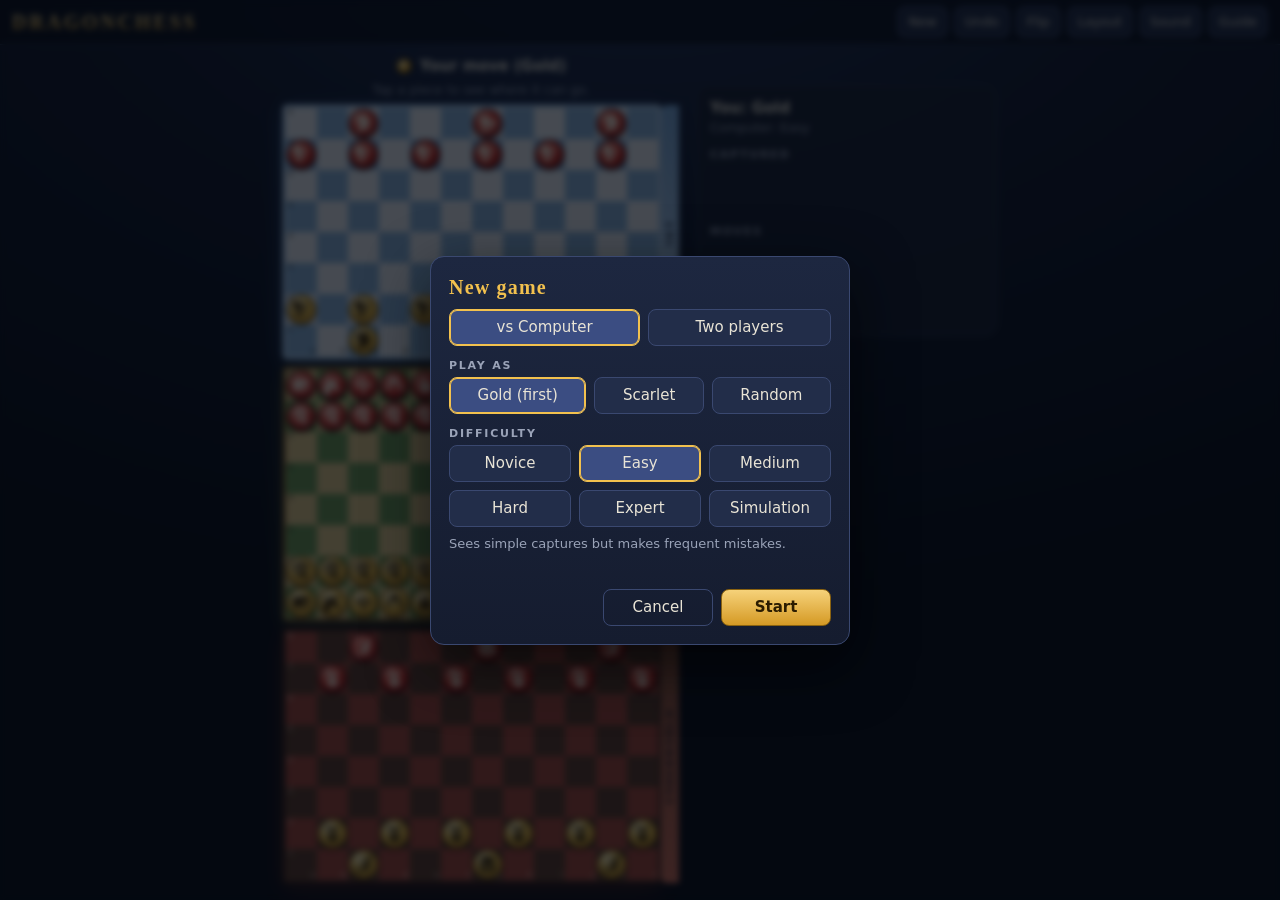
<file: index.html>
<!DOCTYPE html>
<html lang="en">
<head>
<meta charset="utf-8">
<meta name="viewport" content="width=device-width,initial-scale=1,viewport-fit=cover">

<meta name="theme-color" content="#0d1322">
<title>Dragonchess</title>
<link rel="icon" href="data:image/svg+xml,%3Csvg%20xmlns%3D%22http%3A%2F%2Fwww.w3.org%2F2000%2Fsvg%22%20viewBox%3D%220%200%20512%20512%22%3E%3Ccircle%20cx%3D%22256%22%20cy%3D%22256%22%20r%3D%22256%22%20fill%3D%22%23d59a25%22%2F%3E%3Cpath%20transform%3D%22translate(64%2064)%20scale(.75)%22%20fill%3D%22%233b2500%22%20d%3D%22M188.8%2020.38c-5.3%2026.85%204.6%2055.74%2034.1%2086.52%2011.2-7.29%2031.6-10.94%2050-8.16-46-22.31-66.5-47.13-84.1-78.36zM29.19%2026.62C43.56%2073.08%2081.09%20128.8%20129.6%20168.3%2093.51%20166%2049.93%20153.1%2018.76%20143c24.96%2035.2%2064.17%2052.9%20103.34%2066.3C97.13%20227%2066.99%20245%2018.66%20248c54.64%2019.2%20107.54%208.9%20131.34.7-17.9%2034.9-100.72%2066.2-122.31%2077%2053.26%204.2%20121.71-11%20167.01-32.9%2010%2024.6-1.6%2053.2-10.1%2077.8-1.9%204.5-3.8%208.9-5.7%2013.3%205.1-3.5%2010.1-7%2014.9-10.6%2023.6-16.2%2047.8-31.9%2059.5-58.8%2026.1%2031.2%2062.7%2062.1%20107%2085.4%2017.4%2022.1%2028.3%2049%2034.2%2073.8%208.3-19.1%2013.8-40.2%209.7-60.3%2024.5-3.6%2035.6-29.7%2035.5-54.4-12.6%206.2-15.1%206.3-31.2%208.2%200-10.1.6-12.5-3-28.7-10.3%208.4-21%2011.2-30.8%2011.8%202.1-7.6%203-19.5%203.7-27.3-13%207.1-19.2%209.7-30.1%2010.8-.4-10.9-.1-20-4.1-30.4-29.6%2019-48.6%201.5-68-21.3%2019.8-17%2096.4-21.8%2095.1%207.1%2014-7.3%2018.8-11.2%2023.6-15.9%209.1%208.5%2013.4%2020.9%2015.1%2031.4%209.3-9.4%2010.3-10.5%2017.1-23.8%205.7%2010.1%208.8%2017%2010.7%2030.6%208.5-6.2%2015.4-13.1%2019.8-21.4%207.5%2015.5%208.3%2016%2012.4%2033%2017.8-13.1%2021.8-31.2%2022.8-47.6%202-33-.3-108.2-31-142.9%201.7%2036.3-13.1%2070-33.8%2080.7-12.6%204.9-96.5-74.6-137.6-93.3-23.5-10.2-48.1%207.1-67.8%209.3C147%20106.2%2083.57%2070.94%2029.19%2026.62zM296.1%20152.8c13.3%2020.9%2032.2%2036.9%2060.1%2055-19.4%202.9-65.8-6.7-77.7-24-5.5-7.9%207.1-21.3%2017.6-31zM180.6%20319.1c-14.4%206.2-29.2%2010.9-43.8%2014.3-2.4%203.6-4.6%207.1-6.7%2010.5%2014.8%205.3%2031.5%207%2044.1%202.8%203.3-9.8%205.5-19.3%206.4-27.6zm-68%2019.1l-10.2%201.5c-31.81%2036.6-61.9%20103.2-48.24%20151.9h36.13c-11.12-37.7-16.53-87.1%2022.31-153.4zm8.5%2021.5c-5.9%2011.4-10.4%2022.1-13.8%2032.1%2012.9%206.7%2029.1%208.9%2044.8%208.2%204.6-10.5%209.8-21.8%2014.6-33.3-15.4%201.8-31.4-1.4-45.6-7zm111.4%206.6c-12%2010.5-25.2%2020.3-38.9%2029.6%207%2034%2033.4%2063.4%2073.9%2095.7h83.3c-57.2-31.8-94.6-73.3-118.3-125.3zm-130%2043.2c-2.5%2011.8-3.3%2022.7-3%2032.9%2037.3%2014.2%2062.5%2013.5%2097.5%204.1-7.2-10.3-13-21-16.9-32.3-32.7%209.4-55.4%205.7-77.6-4.7zm106.6%2052.4c-38.1%2010.9-68.8%2013.2-107.5.3%201.8%2010.4%204.5%2020.1%207.5%2029.4h130.1c-11.3-9.8-21.4-19.6-30.1-29.7z%22%2F%3E%3C%2Fsvg%3E">
<style>
:root{--cell:36px;--gold:#f2c14e;--ink:#e9e4d6;--dim:#9aa3b8;--bg:#0d1322;--card:#182033;--line:#2b3654}
*{box-sizing:border-box;-webkit-tap-highlight-color:transparent}
html,body{margin:0;height:100%}
body{background:radial-gradient(1200px 700px at 50% -10%,#24345c 0%,#111a30 45%,#080c17 100%) fixed #0d1322;color:var(--ink);
  font:15px/1.4 "Segoe UI",system-ui,-apple-system,Roboto,Helvetica,Arial,sans-serif;overscroll-behavior:none;touch-action:manipulation;
  -webkit-user-select:none;user-select:none}
button{font:inherit;color:var(--ink);background:#222d49;border:1px solid #3a4870;border-radius:8px;padding:7px 12px;cursor:pointer;
  transition:background .15s,border-color .15s,transform .05s}
button:hover{background:#2c3a5e;border-color:#5669a0}
button:active{transform:translateY(1px)}
button:focus-visible{outline:2px solid var(--gold);outline-offset:2px}
button.primary{background:linear-gradient(#f6d27a,#d59a25);color:#2b1c00;border-color:#8a6210;font-weight:700}
button.primary:hover{background:linear-gradient(#ffe096,#e0a52c)}
button.ghost{background:transparent}
button.on{background:#3b4d82;border-color:var(--gold);box-shadow:0 0 0 1px var(--gold) inset}
button.off{opacity:.55}

#top{display:flex;align-items:center;justify-content:space-between;gap:8px;padding:6px 12px;padding-top:max(6px,env(safe-area-inset-top));
  background:rgba(8,12,23,.72);border-bottom:1px solid var(--line);-webkit-backdrop-filter:blur(6px);backdrop-filter:blur(6px)}
#top h1{margin:0;font:700 20px/1 Georgia,"Palatino Linotype","Times New Roman",serif;letter-spacing:.14em;text-transform:uppercase;
  background:linear-gradient(#ffe7a3,#d59a25);-webkit-background-clip:text;background-clip:text;color:transparent}
#top nav{display:flex;gap:6px}
#top nav button{padding:6px 10px;font-size:13px}

#main{display:flex;flex-direction:column;align-items:center;padding:6px 8px 16px}
body.wide #main{flex-direction:row;align-items:flex-start;justify-content:center;gap:18px}
#play{display:flex;flex-direction:column;align-items:center;min-width:0}
#status{display:flex;align-items:center;gap:8px;height:30px;font-weight:600;font-size:15px}
#turnTok{width:16px;height:16px;border-radius:50%;border:2px solid #000;flex:none}
#turnTok.gold{background:radial-gradient(circle at 35% 30%,#fff3c4,#e5ad2e 60%,#a36c08);border-color:#5d3d00}
#turnTok.scarlet{background:radial-gradient(circle at 35% 30%,#ff9d8c,#d92c20 60%,#7e0d0d);border-color:#3d0505}
#spin{width:14px;height:14px;border-radius:50%;border:2px solid #56648c;border-top-color:var(--gold);animation:spin .8s linear infinite}
#spin[hidden]{display:none}
@keyframes spin{to{transform:rotate(360deg)}}
#info{height:20px;max-width:calc(var(--cell)*12 + 24px);font-size:12.5px;color:var(--dim);white-space:nowrap;overflow:hidden;text-overflow:ellipsis;margin-bottom:4px}
#info b{color:var(--ink)}

#boards{display:flex;flex-direction:column;gap:8px}
body.side #boards{flex-direction:row;align-items:flex-start;max-width:calc(100vw - 16px);overflow-x:auto;padding:4px 4px 12px}
body.side #info{max-width:calc(100vw - 32px)}
.bwrap{display:flex;align-items:stretch}
.blabel{width:18px;writing-mode:vertical-rl;transform:rotate(180deg);text-align:center;font:700 10px/18px Georgia,serif;letter-spacing:.22em;
  text-transform:uppercase;border-radius:0 6px 6px 0;color:#0b1020}
.board{display:grid;grid-template-columns:repeat(var(--cols,12),var(--cell));grid-auto-rows:var(--cell);border:3px solid;border-radius:4px;position:relative}
.cell{position:relative;width:var(--cell);height:var(--cell)}
.b3 .blabel{background:linear-gradient(#cfe6ff,#7fb1e6)}
.b3 .board{border-color:#bcd8f5;box-shadow:0 0 0 1px #4b79ae,0 6px 22px rgba(90,160,255,.28)}
.b3 .cell.l{background:#f3f8ff}.b3 .cell.d{background:#8fbbe6}
.b2 .blabel{background:linear-gradient(#f1d88f,#7fae62)}
.b2 .board{border-color:#8a6a35;box-shadow:0 0 0 1px #3d2c10,0 6px 22px rgba(160,200,90,.2)}
.b2 .cell.l{background:#ecd391}.b2 .cell.d{background:#6f9f58}
.b1 .blabel{background:linear-gradient(#d4705a,#8a5238)}
.b1 .board{border-color:#4a2a20;box-shadow:0 0 0 1px #1c0d08,0 6px 22px rgba(255,80,40,.2)}
.b1 .cell.l{background:#a8483a}.b1 .cell.d{background:#5e3c2b}
.coord{position:absolute;font:700 calc(var(--cell)*.22)/1 system-ui,sans-serif;opacity:.6;pointer-events:none;color:#111}
.b1 .coord{color:#f4dccc}
.coord.f{right:2px;bottom:1px}.coord.r{left:2px;top:1px}

.piece{position:absolute;left:7%;top:7%;width:86%;height:86%;border-radius:50%;z-index:2;cursor:pointer;
  transition:transform .3s cubic-bezier(.2,.8,.25,1),opacity .25s;will-change:transform}
.piece svg{position:absolute;left:14%;top:14%;width:72%;height:72%;display:block;pointer-events:none}
.piece.gold{background:radial-gradient(circle at 35% 28%,#fff6cf 0%,#f3c64f 45%,#c98f17 100%);
  box-shadow:0 0 0 calc(var(--cell)*.045) #5d3d00,0 calc(var(--cell)*.07) calc(var(--cell)*.1) rgba(0,0,0,.55),inset 0 -2px 3px rgba(120,70,0,.45)}
.piece.gold svg{fill:#3b2500}
.piece.scarlet{background:radial-gradient(circle at 35% 28%,#ffa797 0%,#d93226 48%,#8d1212 100%);
  box-shadow:0 0 0 calc(var(--cell)*.045) #2e0303,0 calc(var(--cell)*.07) calc(var(--cell)*.1) rgba(0,0,0,.55),inset 0 -2px 3px rgba(60,0,0,.5)}
.piece.scarlet svg{fill:#fff4e2}
.piece.moving{z-index:60}
.piece.dying{opacity:0;transform:scale(.4);z-index:1}
.piece.burn{animation:burn .45s forwards}
@keyframes burn{30%{filter:brightness(2.4) saturate(2);transform:scale(1.15)}100%{opacity:0;transform:scale(.3);filter:brightness(3)}}
.cell.frozen .piece{filter:saturate(.35) brightness(1.1)}
.cell.frozen::after{content:"";position:absolute;inset:2%;border-radius:50%;z-index:3;pointer-events:none;
  box-shadow:0 0 0 2px #bfeaff inset,0 0 8px 2px #7fd4ff;background:radial-gradient(circle,rgba(190,235,255,.05) 40%,rgba(160,225,255,.45))}

.cell.last{box-shadow:inset 0 0 0 100px rgba(255,235,90,.38)}
.cell.col{box-shadow:inset 0 0 0 2px rgba(255,255,255,.75)}
.cell.sel{box-shadow:inset 0 0 0 100px rgba(80,220,140,.55)}
.cell.check{box-shadow:inset 0 0 0 100px rgba(255,40,40,.6);animation:pulse 1s infinite alternate}
@keyframes pulse{to{box-shadow:inset 0 0 0 100px rgba(255,40,40,.25)}}
.cell.tgt,.cell.cap,.cell.rem{cursor:pointer}
.cell.tgt::before{content:"";position:absolute;left:34%;top:34%;width:32%;height:32%;border-radius:50%;z-index:4;pointer-events:none;
  background:#27e08a;box-shadow:0 0 0 2px rgba(0,40,20,.75),0 0 8px #27e08a}
.cell.cap::before{content:"";position:absolute;inset:3%;border-radius:50%;z-index:4;pointer-events:none;
  box-shadow:0 0 0 calc(var(--cell)*.09) #27e08a inset,0 0 0 2px rgba(0,40,20,.75)}
.cell.rem::before{content:"";position:absolute;inset:3%;border-radius:50%;z-index:4;pointer-events:none;
  box-shadow:0 0 0 calc(var(--cell)*.09) #ff9a1f inset,0 0 10px 3px #ff6a00;animation:flame .6s infinite alternate}
@keyframes flame{to{box-shadow:0 0 0 calc(var(--cell)*.09) #ffd23f inset,0 0 14px 5px #ff3d00}}

#panel{width:100%;max-width:calc(var(--cell)*12 + 24px);margin-top:12px;background:rgba(24,32,51,.85);border:1px solid var(--line);border-radius:12px;padding:12px}
body.wide #panel{width:300px;margin-top:34px;display:flex;flex-direction:column;max-height:calc(100vh - 110px)}
#panel h2{margin:12px 0 6px;font:700 11px/1 system-ui,sans-serif;letter-spacing:.16em;text-transform:uppercase;color:var(--dim)}
#matchup{font-weight:600}
#matchup small{display:block;color:var(--dim);font-weight:400}
.caps{display:flex;flex-wrap:wrap;gap:2px;min-height:24px}
.caps .mini{position:relative;width:22px;height:22px}
.caps .mini .piece{cursor:default;--cell:22px}
#movelist{margin:0;padding:0;list-style:none;display:grid;grid-template-columns:2.2em 1fr 1fr;gap:2px 6px;font:12.5px/1.5 ui-monospace,Consolas,Menlo,monospace;
  max-height:220px;overflow:auto;align-content:start;grid-auto-rows:min-content;-webkit-user-select:text;user-select:text}
body.wide #movelist{max-height:none;flex:1;min-height:80px}
#movelist .n{color:var(--dim);text-align:right}
#movelist .mv{padding:0 4px;border-radius:4px;white-space:nowrap}
#movelist .mv.cur{background:#35446f;color:#fff}

.modal{position:fixed;inset:0;z-index:100;background:rgba(4,7,14,.72);display:flex;align-items:center;justify-content:center;padding:14px;
  -webkit-backdrop-filter:blur(3px);backdrop-filter:blur(3px);animation:fade .18s}
.modal[hidden]{display:none}
@keyframes fade{from{opacity:0}}
.card{background:linear-gradient(#1d2740,#151c2f);border:1px solid #3a4870;border-radius:14px;padding:18px;width:100%;max-width:420px;max-height:100%;overflow:auto;
  box-shadow:0 20px 60px rgba(0,0,0,.6)}
.card.wide{max-width:720px}
.card.center{text-align:center}
.card h2{margin:0 0 10px;font:700 20px/1.2 Georgia,serif;letter-spacing:.06em;color:var(--gold)}
.card h3{margin:14px 0 6px;font:700 11px/1 system-ui,sans-serif;letter-spacing:.16em;text-transform:uppercase;color:var(--dim)}
.row{display:flex;flex-wrap:wrap;gap:8px}
.row>button{flex:1 1 auto}
.row.end{justify-content:flex-end;margin-top:18px}
.row.end>button{flex:0 0 auto;min-width:110px}
.row.between{justify-content:space-between;align-items:center}
.row.between>button{flex:0 0 auto}
.note{color:var(--dim);font-size:13px;margin:8px 0 0;min-height:36px}
#guideBody{-webkit-user-select:text;user-select:text}
#guideBody p,#guideBody li{color:#cfd6e6;font-size:14px}
#guideBody ul{padding-left:18px;margin:6px 0}
.gp{display:flex;gap:12px;padding:10px 0;border-top:1px solid var(--line)}
.gp .tok{position:relative;flex:none;width:44px;height:44px;--cell:44px}
.gp .tok .piece{cursor:default}
.gp h4{margin:0 0 2px;font-size:15px}
.gp h4 small{font-weight:400;color:var(--dim);margin-left:6px}
.gp ul{margin:0}
.credits{font-size:12px;color:var(--dim);border-top:1px solid var(--line);padding-top:10px;margin-top:6px}
.credits a{color:#9fc2ff}
@media (max-width:480px){#top{padding-left:8px;padding-right:8px}#top h1{font-size:13px;letter-spacing:.03em}#top nav{gap:3px}#top nav button{padding:6px 4px;font-size:11.5px}}
@media (prefers-reduced-motion:reduce){.piece{transition:none}.cell.check,.cell.rem::before{animation:none}}
#optLevel>button{flex:1 1 28%}
.cell.pend{box-shadow:inset 0 0 0 100px rgba(255,160,40,.55)}

</style>
</head>
<body>
<svg width="0" height="0" style="position:absolute" aria-hidden="true"><defs><symbol id="pc-S" viewBox="0 0 512 512"><path d="M192.83 24.426c-14.71 1.688-27.402 8.33-38.143 17.437 21.23 13.037 42.044 30.898 61.172 49.701 11.727 11.528 22.782 23.42 32.816 34.805 2.442-4.263 4.944-8.626 7.532-13.092-4.309-38.254-34.612-87.21-63.377-88.851zM71.886 46.303c-28.61 18.45-40.203 39.995-42.605 63.398-.15 74.543 63.687 152.073 122.455 179.155-28.275 12.217-60.633 32.6-76.461 55.98-11.387 19.032-10.034 31.734 7.072 40.14 34.057 16.282 67.59 8.121 96.186-7.785-7.344-3.524-14.805-7.242-22.362-10.962 44.88-10.627 66.885-45.326 91.797-75.745.059-6.436.504-13.327 1.325-20.502a43.516 43.516 0 0 1-5.502 1.524c-6.904 9.334-14.834 17.74-24.063 24.5 2.14 10.716-3.044 22.63-12.478 30.2-12.624 10.126-31.187 11.141-41.143-1.268-9.956-12.41-4.94-30.31 7.684-40.438 10.637-8.535 25.492-10.597 35.861-3.607 3.691-2.802 7.176-5.973 10.478-9.44-19.17-5.932-51.374-15.938-56.818-34.84-1.342-4.912.81-12.057 5.219-15.408 37.102-28.196 54.783-52.147 70.605-78.478-10.657-12.265-22.785-25.439-35.896-38.327-32.68-30.98-92.798-81.056-131.354-58.097zm381.455 1.342L438.308 71.58l-27.53-6.406 18.12 21.693-14.598 24.201 26.229-10.527 18.508 21.361-1.908-28.199 26.035-10.998-27.409-6.9zM286.636 97.768c-31.881 49.744-43.506 88.443-104.685 135.77 13.843 12.594 33.702 21.043 51.474 21.064 8.487-.088 14.172-2.306 17.625-7.059 11.48-15.8 15.656-39.606 21.385-62.818 5.73-23.213 13.931-47.302 37.625-58.055 20.1-5.935 38.659 2.736 55.143 11.6 1.529-4.12 2.463-8.88 2.365-13.694-1.157-34.505-68.383-40.598-80.932-26.808zm139.784 22.289l-20.05 73.98c6.298-.42 12.578 1.362 17.339 4.834l20.084-74.107zM317.498 143.06c-14.519 6.588-20.98 21.077-26.16 40.449 3.481 7.099 8.888 12.376 15.466 14.648 15.531 5.364 35.634-6.645 43.217-30.035 1.783-5.5 2.636-10.925 2.711-16.08-9.606-5.248-25.954-13-35.234-8.982zm-31.526 63.002c-3.265 14.198-7.083 29.01-14.289 42.363-2.701 12.403-4.405 24.449-5.086 35.013 13.039 7.148 29.31 10.761 42.942 8.446 12.331-11.85 28.684-27.948 27.936-43.933-.553-8.697-5.006-20.166-7.471-33.02-17.208 4.562-31.691 2.43-44.032-8.87zm110.436 16.447c-2.267 7.933 1.41 14.15 6.047 15.29 4.637 1.141 11.153-2.568 13.42-10.501 2.267-7.934-1.412-14.152-6.05-15.293-6.508-.905-12.2 6.554-13.417 10.504zm-7.584 28.603c-3.453 9.805-7.315 19.06-14.48 28.305-6.839-6.749-12.912-14.547-18.268-22.84-1.097 7.625-4.754 14.066-8.518 19.486 9.168 11.889 17.428 19.544 28.23 28.495 14.257-13.76 24.77-32.23 30.587-48.825-6.38.516-12.674-1.153-17.551-4.62zm-203.77 47.426c-6.589 5.286-7.21 12.266-4.908 15.135 2.302 2.869 9.251 3.776 15.84-1.51s7.208-12.266 4.906-15.135c-4.943-4.1-11.831-1.63-15.838 1.51zm77.295 2.97c-14.904 18.19-31.895 45.95-63.98 65.055 41.127 18.595 78.3 29.021 104.463 28.729 5.59-28.393 8.762-56.945 1.767-84.805-15.255.425-29.374-2.567-42.25-8.978zm-42.006 93.89c-5.72 9.016-12.532 17.725-20.484 25.923-7.492-4.257-15.117-8.599-22.982-12.527l-8.043 16.103c5.532 2.764 11.165 6.01 16.927 9.397-18.288 15.027-41.164 27.595-69.029 36.078l5.242 17.22c32.565-9.913 59.247-25.254 80.239-43.76 22.665 10.31 42.29 18.374 63.117 17.056 13.743-12.908 22.215-31.465 27.238-47.662-5.966-.39-12.177-1.172-18.598-2.307-4.06 11.875-9.111 24.142-16.455 32.252-13.847-.06-27.48-5.597-41.437-12.895 8.378-9.091 15.57-18.736 21.595-28.718a386.01 386.01 0 0 1-17.33-6.16z"/></symbol><symbol id="pc-G" viewBox="0 0 512 512"><path d="M219.756 18.604c4.052 15.357 3.397 24.041 25.824 32.28-11.984 2.437-17.24 4.507-36.502-4.966 3.663 15.35 4.19 26.554 30.022 29.95-12.1 29.8-9.43 68.721 6.771 101.05C202.175 135.722 175.955 26.476 180.8 19.01c-16.578 15.218-29.301 30.44-38.373 51.594-17.433 59.912-22.848 130.145 11.465 186.052 18.791 24.069 46.468 35.866 82.117 25.237-19.815 21.2-61.112 22.051-60.274 51.793-23.867.12-62.388 50.074-80.752 28.255-17.04-20.245 42.624-48.484 36.143-74.14-4.908-19.427-42.686-26.202-70.23-49.643 7.915-29.149-15.428-39.194-40.99-45.695 12.544 14.59 14.274 38.384 8.67 52.271.993.497 13.347-1.809 17.945 2.08 19.335 16.358 78.757 33.365 61.193 52.356-21.627 23.384-54.648 50.988-38.718 75.239 18.849 28.694 75.356 19.427 105.27-3.641-.646 21.619-16.875 46.225-47.435 52.722-11.366 1.646-5.19 37.526-33.92 56.473 5.498 4.408 31.43 21.09 38.424 16.185 16.572-11.619 36.787-25.491 61.875 1.211-7.23-29.056-14.994-37.351-56.01-30.507 8.758-9.139 37.773-18.964 55.918-10.903 54.972-19.776 31.988-37.868 66.926-72.05 30.825 9.253 22.75 44.758 43.98 56.726 29.066-5.264 44.414-10.73 51.756-2.137 7.306 9.274 11.514 11.72 29.24 11.084 11.7 2.646 23.577 15.721 2.686 33.266 40.79-5.645 37.187-35.145 10.467-53.123 8.726-30.173 36.299-6.263 48.135 3.957-6.592-41.814-51.232-51.059-69.44-16.371-11.71-8.922-21.316-18.63-40.031-20.047 3.35-27.712-1.264-36.928-8.512-55.35 15.492-14.416 27.208-27.594 37.441-44.102 37.842 7.222 90.616 15.978 79.995 51.612 40.211-42.77-8.803-40.885-4.623-54.281 4.071-13.05 30.22-16.567 39.304 4.453 4-40.592-44.39-41.118-52.69-21.375-19.237-.065-27.955-9.57-43.263-19.854a159.814 159.814 0 0 0 6.06-26.912c16.883-4.655 34.953-7.128 49.891-20.533 25.367 9.855 42.736-4.934 42.174-27.07 0 0-32.033 35.189-33.7-1.795-.681-15.082 18.625-29.18 43.183-13.656-17.624-40.296-63.094-24.75-62.852 16.8-15.843 7.322-28.376 7.113-41.28 2.614-10.32-30.437-43.035-39.44-60.757-52.116-10.889-7.788 9.06-25.721 27.973-17.61 18.912 8.11 36.923-1.29 45.836-10.24-26.242 2.808-48.716-14.667-48.141-17.93.6-3.41 29.811-7.592 51.326 5.825-1.565-34.591-30.833-35.783-52.08-37.105-18.792-34.937-43.299-38.584-71.062-24.748-19.344-1.381-43.732-6.665-61.303-15.277zM85.154 25.355a2.007 2.007 0 0 0-.265.604c.09-.202.174-.402.265-.604zm-.265.604c-43.453 96.534-16.103 179.77 41.088 215.559-20.947-50.153-17.93-106.467-5.967-156.57-19.158-25.464-36.877-52.809-35.121-58.989zm221.45 17.627c1.756 0 29.795 15.652 29.795 15.652l-23.078 3.16z"/></symbol><symbol id="pc-R" viewBox="0 0 512 512"><path d="M188.8 20.38c-5.3 26.85 4.6 55.74 34.1 86.52 11.2-7.29 31.6-10.94 50-8.16-46-22.31-66.5-47.13-84.1-78.36zM29.19 26.62C43.56 73.08 81.09 128.8 129.6 168.3 93.51 166 49.93 153.1 18.76 143c24.96 35.2 64.17 52.9 103.34 66.3C97.13 227 66.99 245 18.66 248c54.64 19.2 107.54 8.9 131.34.7-17.9 34.9-100.72 66.2-122.31 77 53.26 4.2 121.71-11 167.01-32.9 10 24.6-1.6 53.2-10.1 77.8-1.9 4.5-3.8 8.9-5.7 13.3 5.1-3.5 10.1-7 14.9-10.6 23.6-16.2 47.8-31.9 59.5-58.8 26.1 31.2 62.7 62.1 107 85.4 17.4 22.1 28.3 49 34.2 73.8 8.3-19.1 13.8-40.2 9.7-60.3 24.5-3.6 35.6-29.7 35.5-54.4-12.6 6.2-15.1 6.3-31.2 8.2 0-10.1.6-12.5-3-28.7-10.3 8.4-21 11.2-30.8 11.8 2.1-7.6 3-19.5 3.7-27.3-13 7.1-19.2 9.7-30.1 10.8-.4-10.9-.1-20-4.1-30.4-29.6 19-48.6 1.5-68-21.3 19.8-17 96.4-21.8 95.1 7.1 14-7.3 18.8-11.2 23.6-15.9 9.1 8.5 13.4 20.9 15.1 31.4 9.3-9.4 10.3-10.5 17.1-23.8 5.7 10.1 8.8 17 10.7 30.6 8.5-6.2 15.4-13.1 19.8-21.4 7.5 15.5 8.3 16 12.4 33 17.8-13.1 21.8-31.2 22.8-47.6 2-33-.3-108.2-31-142.9 1.7 36.3-13.1 70-33.8 80.7-12.6 4.9-96.5-74.6-137.6-93.3-23.5-10.2-48.1 7.1-67.8 9.3C147 106.2 83.57 70.94 29.19 26.62zM296.1 152.8c13.3 20.9 32.2 36.9 60.1 55-19.4 2.9-65.8-6.7-77.7-24-5.5-7.9 7.1-21.3 17.6-31zM180.6 319.1c-14.4 6.2-29.2 10.9-43.8 14.3-2.4 3.6-4.6 7.1-6.7 10.5 14.8 5.3 31.5 7 44.1 2.8 3.3-9.8 5.5-19.3 6.4-27.6zm-68 19.1l-10.2 1.5c-31.81 36.6-61.9 103.2-48.24 151.9h36.13c-11.12-37.7-16.53-87.1 22.31-153.4zm8.5 21.5c-5.9 11.4-10.4 22.1-13.8 32.1 12.9 6.7 29.1 8.9 44.8 8.2 4.6-10.5 9.8-21.8 14.6-33.3-15.4 1.8-31.4-1.4-45.6-7zm111.4 6.6c-12 10.5-25.2 20.3-38.9 29.6 7 34 33.4 63.4 73.9 95.7h83.3c-57.2-31.8-94.6-73.3-118.3-125.3zm-130 43.2c-2.5 11.8-3.3 22.7-3 32.9 37.3 14.2 62.5 13.5 97.5 4.1-7.2-10.3-13-21-16.9-32.3-32.7 9.4-55.4 5.7-77.6-4.7zm106.6 52.4c-38.1 10.9-68.8 13.2-107.5.3 1.8 10.4 4.5 20.1 7.5 29.4h130.1c-11.3-9.8-21.4-19.6-30.1-29.7z"/></symbol><symbol id="pc-W" viewBox="0 0 512 512"><path d="M253.714 20.358c-8.79.075-17.448.82-25.89 2.308-46.55 8.208-89.423 26.157-121.225 52.065-31.803 25.908-52.572 59.39-56.316 100.053l-.004.04-.004.04c-8.45 83.885 39.397 152.37 65.604 181.553 5.21 5.804 7.064 13.574 6.533 20.862-.53 7.288-3.04 14.494-6.598 21.838-7.114 14.688-18.703 30.06-31.03 44.457-13.957 16.303-27.375 29.703-37.75 39.627 7.203-1.214 14.764-4.37 22.67-9.368 14.66-9.265 29.554-24.475 42.097-41.298 12.543-16.824 22.807-35.28 28.802-50.586 2.998-7.654 4.912-14.54 5.614-19.72.7-5.178-.177-8.39-.354-8.687-15.34-25.73-31.257-52.027-40.687-79.112-9.43-27.085-12.2-55.565-.073-83.35 25.223-57.79 78.02-85.085 130.772-89.605 52.61-4.508 105.963 12.396 136.545 44.71l23.292 22.474 69.254-41.47c-20.34-26.314-55.49-55.33-96.24-76.257-33.546-17.226-70.702-28.978-106.18-30.428-2.957-.12-5.902-.17-8.832-.144zM372.42 146.184l-.058-.057.31.313c-.083-.087-.17-.17-.25-.256zM244.814 118.95c-2.468.102-4.935.245-7.4.457-3.562.305-7.11.73-10.64 1.255l9.628 45.077c5.76-1.637 11.657-2.823 17.646-3.564l-9.233-43.226zm43.85 3.658c-4.866 12.845-7.33 25.916-6.978 39.04 6.034.48 12.086 1.335 18.12 2.557-.868-12.19 1.306-24.43 6.362-36.98-5.66-1.82-11.515-3.363-17.504-4.617zm-106.672 11.79c-6.112 3.028-12 6.54-17.612 10.532 17.55 8.862 29.7 22.763 34.715 39.594 4.936-3.84 10.145-7.183 15.564-10.063-6.122-16.257-17.577-30.086-32.666-40.063zm88.136 44.796c-1.156-.002-2.308.014-3.457.047-2.675.076-5.328.242-7.952.502-41.993 4.176-77.31 30.258-87.475 90.07-2.198 12.94 4.293 42.822 12.246 67.66 7.952 24.836 16.634 45.517 16.634 45.517l.504 1.198.143 1.295c1.96 17.7-9.11 34.967-21.212 52.26-8.036 11.486-16.43 22.104-23.97 31.72 24-1.35 45.963-11.985 67.177-30.947-.124-.5-.17-.71-.313-1.297-.866-3.594-1.955-8.697-1.687-14.68.446-9.983 5.674-21.958 18.818-31.868-24.577-35.02-28.898-78.757-24.06-115.027l.886-6.65 6.626-1.05c58.715-9.29 97.246-28.81 139.34-54.593-27.566-21.88-61.198-34.115-92.25-34.158zm120.197 37.84c-48.424 30.517-91.56 55.67-157.556 67.35-3.253 33.408 2.427 71.84 25.226 100.798 12.607.61 23.264 6.977 29.904 16.184 6.747 9.353 9.946 21.162 10.83 33.628 23.288 21.426 62.97 39.024 97.764 56.655-3.17-39.444-.296-76.34-14.538-114.11l-62.842-25.3-.062-.027c-14.313-6.018-23.332-13.792-26.512-24.03-3.18-10.236-.874-19.966 1.188-31.064l2.2-11.852 10.74 5.476c23.407 11.94 51.394 20.52 77.548 20.065l6.582-.116 2.103 6.238c10.593 31.436 12.912 56.612 15.752 82.203l7.787 3.113c4.126-29.38 1.912-68.686-3.862-104.425-5.463-33.817-14.72-65.03-22.252-80.788zM223.397 441.148c-.01.444.094.455.01.04-.002-.008-.01-.033-.01-.04z"/></symbol><symbol id="pc-O" viewBox="0 0 512 512"><path d="M236.422 98.393c-126.642-1.276-206.07 46.77-212.058 83.93-2.977 41.18-4.165 83.628-4.016 124.617l4.31 3.796c3.963-15.315 6.47-31.843 14.122-44.085 1.3 27.18 5.068 58.562 11.369 82.067-2.477 24.988-2.118 47.99-3.436 72.978 21.158 12.726 60.485 10.65 67.541 1.986 2.936-20.695 4.981-42.58 3.973-68.535l7.592-35.355c6.418-14.587 25.29-17.243 23.406-31.799l17.828-2.467c.355 25.196-14.375 27.1-24.713 41.653 12.994 5.357 14.676 3.886 24.059 5.124 23.848 2.742 45.234 3.774 67.802-8.175l-3.101-17.541 17.723-3.135 3.064 17.328c4.22 14.097 11.996 104.392 18.559 108.361 13.411 6.417 53.823 6.417 55.472-5.312 1.647-45.786 3.861-90.1-5.07-133.242 3.702-4.1 7.34-8.112 10.928-12.096-20.178-10.157-44.214-25.838-57.62-41.797-9.037-17.21-13.75-38.688-17.304-56.256-2.546-12.943-4.3-26.074-3.81-37.486.244-5.706 1.003-11.018 2.982-15.938 19.848-20.186 56.606-35.68 79.58-46.503-33.273-7.269-71.55 7.386-99.182 17.882zm128.934-9.931c-29.757 10.977-72.215 22.174-92.633 45.267-.807 2.008-1.51 5.563-1.7 9.994-.38 8.863 1.097 21.093 3.487 33.243 2.39 12.15 5.644 24.32 8.53 33.642 1.442 4.662 2.797 8.624 3.865 11.44 15.216 22.215 45.646 39.625 67.966 44.959l14.495-28.713c-11.574-15.04-13.779-35.226-4.59-50.352 4.932-6.143 9.727-10.553 16.982-10.416 4.545.109 9.194 1.996 12.856 5.045 25.905 21.572 49.481 48.69 83.37 70.66-.136-6.626-.26-12.94-.243-18.761.026-9.03-18.924-97.759-50.614-139.553-22.918-5.83-40.343-9.14-61.771-6.455zm68.883 76.232c4.327-.07 8.421.563 11.857 2.319.061 4.922-.298 10.035-10.887 16.152-4.501-4.72-11.239-10.838-17.908-15.627 5.427-1.506 11.374-2.754 16.938-2.844zm-54.233 32.838c-2.263 3.593-3.912 11.657-2.703 17.531 1.402 6.812 9.062 16.901 21.55 26.47 12.49 9.567 29.242 18.77 46.753 26.087 15.609 6.522 31.748 11.435 46.058 14.19-49.78-25.118-79.482-61.19-108.566-85.409-1.548-1.595-2.387.034-3.092 1.131zm58.914 86.797c.526 23.427-2.416 50.265-17.086 59.894-11.128 7.306-33.235 1.34-38.41-10.925-3.657-8.667 15.567-15.677 13.408-24.832-1.718-7.287-11.033-14.374-18.375-12.912-17.881 3.558-34.905 28.836-29.3 46.185 10.14 31.387 62.177 51.105 91.875 36.75 27.49-13.288 35.058-46.714 36.808-81.19-12.704-3.13-25.983-7.579-38.92-12.97zm-200.681 52.52a129.415 129.415 0 0 1-9.993 4.34l-8.67 77.603c1.22 8.802 15.819 12.647 30.385 12.81zm-100.65 4.519c-1.341 10.733-2.367 21.785-3.073 30.953-1.545 20.225-2.483 41.562-2.496 51.49 18.869 11.927 54.798 4.533 53.105-2.005-.656-27.278-6.002-49.806-12.58-73.717-11.983-1.258-23.524-3.864-34.957-6.721z"/></symbol><symbol id="pc-U" viewBox="0 0 512 512"><path d="M494 20L304.887 143.357c16.494 14.608 32.743 22.57 44.963 36.97zM298.346 93.594c-12.58.436-26.59 4.984-38.047 11.77-7.64 4.523-14.115 9.97-18.304 15.142-4.19 5.173-5.79 9.832-5.648 12.668l.283 5.73-5.075 2.676C133.713 193.16 80.945 250.727 18 310.594V494h166.047c6.145-15.424 12.724-33.898 15.086-47.535 1.728-9.977-2.783-21.807-8.23-35.244-5.444-13.436-11.85-28.706-7.63-45.423 3.49-13.827 14.375-25.752 24.096-35.656 4.45-4.534 8.71-8.463 12.075-11.445-6.558-8.577-14.065-20.315-16.51-34.894l17.75-2.978c2.68 15.976 15.203 28.533 22.8 39.24l-.323.23c10.54 14.634 18.892 28.395 30.72 37.546 13.358 10.337 31.484 16.39 66.526 11.49l6.658-.932 2.782 6.124c6.96 15.322 14.372 23.89 21.015 28.423 6.643 4.535 12.63 5.46 18.692 4.79 12.125-1.34 24.29-10.974 27.76-14.264 4.13-3.92 9.657-9.476 13.32-16.124 3.347-6.076 5.073-12.687 3.48-20.744-42.68-37.562-69.592-108.75-90.256-152.6-9.245-19.62-35.786-34.492-52.967-47.95-2.427-1.4-2.675-2.582-3.24-5.154-4.215-19.167 3.188-40.257 10.974-57.298-.096.002-.186-.01-.28-.006zM59.352 136.55c17.863 4.925 37.775 9.665 57.406 14.815 14.803 3.883 29.26 7.935 42.406 12.766 17.914-12.178 37.407-24.123 59.072-35.77-51.62-13.3-109.928-3.148-158.884 8.19zm28.738 26.126c-23.002 4.133-45.974 10.254-67.147 16.662 18.133 3.813 38.298 7.314 58.207 11.242 11.774 2.323 23.337 4.766 34.256 7.643a686.475 686.475 0 0 1 27.403-21.15c-9.044-2.932-18.71-5.698-28.62-8.298-7.952-2.086-16.043-4.098-24.1-6.1zM47.44 202.94c-9.875 2.096-19.728 4.582-29.44 7.29v18.04a2251.165 2251.165 0 0 1 20.172 3.146c10.505 1.7 20.847 3.498 30.734 5.625 8.836-8.185 17.887-16.322 27.268-24.397-6.64-1.56-13.52-3.024-20.508-4.403-9.32-1.838-18.81-3.566-28.227-5.3zM304 224c8.837 0 16 7.163 16 16s-7.163 16-16 16-16-7.163-16-16 7.163-16 16-16zM18 246.512v26.58c4.16.195 8.28.425 12.342.71 7.44-7.2 14.878-14.384 22.387-21.538a604.747 604.747 0 0 0-17.433-3.078A1501.67 1501.67 0 0 0 18 246.512z"/></symbol><symbol id="pc-H" viewBox="0 0 512 512"><path d="M246.78 18.656v101.22c7.988.266 16.003.267 24 0V18.655h-24zm-72.155 110.406v30.813h168.313v-30.813c-55.755 12.73-113.104 12.604-168.313 0zm-150.28 35.063l9.343 37.594 132.187 8.093 9.406.562-.655 9.406c-2.594 38.077 5.257 78.673 25.563 112.44l7.625-146.47-183.47-21.625zm463.186 0l-177.842 20.97 7.187 137.843c16.457-31.775 22.736-68.503 20.375-103.157l-.625-9.405 9.375-.563 132.188-8.093 9.343-37.595zm-260.624 14.438L216.25 383.188v44.187l44.375 66.53 43.03-65.342-13-250h-22.53V429.5h-18.688V178.562h-22.53zM38.186 220.72c3.52 11.234 8.043 23.026 13.345 34.936l104.5-8.562c-.358-6.42-.452-12.835-.28-19.188L38.187 220.72zm435.502 0l-117.563 7.186c.172 6.353.077 12.768-.28 19.188l104.5 8.562c5.3-11.91 9.825-23.702 13.342-34.937zm-315.844 45l-97.72 8c5.446 10.777 11.426 21.472 17.782 31.81l84.063-18.28c-1.735-7.117-3.12-14.322-4.126-21.53zm196.187 0c-1.003 7.207-2.36 14.414-4.092 21.53l84.03 18.28c6.357-10.338 12.338-21.033 17.782-31.81l-97.72-8zM167.19 305.25L88.75 322.313c6.694 9.8 13.67 19.05 20.75 27.468l64.938-26.342c-2.725-5.955-5.143-12.023-7.25-18.188zm177.5 0c-2.107 6.166-4.527 12.232-7.25 18.188l64.937 26.343c7.08-8.415 14.056-17.666 20.75-27.467l-78.438-17.063z"/></symbol><symbol id="pc-T" viewBox="0 0 512 512"><path d="M257.375 32.03C139.957 87.197 42.343 247.886 17.5 367.75c71.742 0 124.22 22.845 162.094 63.03l10.47-11.436c-28.06-28.873-64.935-52.446-113.564-75.906 26.142-65.033 66.028-163.458 116.72-169.188 19.835-2.243 41.05 9.735 64.155 43.438 72.33-120.27 141.014 38.54 180.875 125.75-47.687 25.854-84.5 49.463-112.97 78.718l9.25 10.406c37.335-39.758 89.657-64.812 162.72-64.812C467.784 249.384 377.24 90.37 257.375 32.03zm-79.72 243.314c-15.3-.083-26.405 6.436-26.405 16.656 0 12.58 16.834 26.038 37.594 30.063 20.76 4.024 37.594-2.92 37.594-15.5s-16.835-26.038-37.594-30.063c-3.893-.755-7.657-1.137-11.188-1.156zm156.345 0c-3.53.02-7.295.4-11.188 1.156-20.76 4.025-37.593 17.483-37.593 30.063 0 12.58 16.833 19.524 37.592 15.5 20.76-4.025 37.594-17.484 37.594-30.063 0-10.22-11.105-16.74-26.406-16.656z"/></symbol><symbol id="pc-C" viewBox="0 0 512 512"><path d="M247 29.337v23h-23v18h23v30.71c3.042-.46 6.046-.71 9-.71 2.954 0 5.958.25 9 .71v-30.71h23v-18h-23v-23h-18zm9 89c-2.13 0-4.48.282-7 .805v309.8c4.678-.154 9.322-.154 14 0v-309.8c-2.52-.523-4.87-.805-7-.805zm-25.002 7.318c-17.49 8.458-38.558 23.73-58.012 43.12-30.294 30.198-57.61 69.585-68.416 103.308-18.06 56.354-1.17 117.767 28.424 178.756 43.848-10.937 72.82-17.792 98.004-20.583V125.655zm50.004 0v304.602c25.183 2.79 54.156 9.646 98.004 20.582 29.595-60.99 46.483-122.403 28.424-178.757-10.807-33.723-38.122-73.11-68.416-103.307-19.454-19.39-40.523-34.663-58.012-43.12zM256 446.337c-3.78 0-7.558.033-11.324.09-25.686 1.59-54.423 8.623-103.608 20.922l7.657 15.313c101.827-28.995 112.723-28.995 214.55 0l7.657-15.314c-49.185-12.3-77.922-19.333-103.608-20.923-3.766-.057-7.545-.09-11.324-.09z"/></symbol><symbol id="pc-M" viewBox="0 0 512 512"><path d="M416.125 42.406c-57.576.457-104.863 25.804-144.813 64.875-41.984 41.063-75 97.61-100 155.5.78 4.503 3.06 8.946 7.094 13.658 5.158 6.024 13.183 12.113 23.188 17.593 20.01 10.962 47.79 19.545 75.5 24.47 27.71 4.925 55.505 6.21 75.156 3.438 9.825-1.386 17.538-3.91 21.813-6.563 4.274-2.653 4.916-3.957 4.812-6.625l.72-.03c-3.408-42.828-6-88.797.092-131.94 2.82-19.972 7.668-39.434 15.22-57.624-31.573 31.44-62.918 65.425-86.844 94.72 35.418-70.2 86.2-121.398 141.125-168.97-11.376-1.71-22.42-2.584-33.063-2.5zM155.21 238.994c-2.033-.012-4.053-.012-6.054.006-2.453.022-4.87.065-7.28.125-23.138.575-44.227 2.91-61.876 7.188-23.532 5.703-40.466 14.888-48.78 26.03-8.317 11.144-10.08 24.667-.97 45.532 32.86 75.263 117.185 130.26 207.844 148.594 90.66 18.33 186.108.147 242.28-66.75 13.59-16.185 15.297-29.312 9.938-43.22-5.358-13.908-19.586-28.878-40.78-42.75-14.745-9.65-32.683-18.737-52.75-27.03 1.506 22.59 3.555 44.877 5.124 65.967v.219c.607 11.402-5.49 21.585-14.344 27.938-8.853 6.353-20.268 10.08-33.437 12.406-26.337 4.654-60.026 3.398-93.344-2.188-33.317-5.585-66.085-15.466-90.28-29.312-12.097-6.923-22.145-14.85-28.875-24.47-6.73-9.617-9.76-21.554-6.594-33.374l.095-.375.125-.374c7.637-21.206 16.308-42.79 26.094-64.094-2.053-.032-4.1-.056-6.133-.068zm6.634 46.662c-3.08 7.8-6.017 15.596-8.813 23.344-1.595 6.246-.4 11.407 3.907 17.563 4.374 6.25 12.28 12.923 22.844 18.968 21.128 12.09 52.4 21.78 84.095 27.095 31.694 5.314 64.016 6.28 87 2.22 11.492-2.032 20.53-5.42 25.78-9.19 5.25-3.766 6.864-6.726 6.595-11.78-.517-6.93-1.088-14.027-1.688-21.25-7.448 4.03-16.47 6.367-26.718 7.813-22.732 3.206-51.79 1.665-81.03-3.532-29.242-5.196-58.5-14.055-81.22-26.5-11.36-6.222-21.122-13.34-28.375-21.812-.825-.962-1.62-1.933-2.376-2.938z"/></symbol><symbol id="pc-K" viewBox="0 0 512 512"><path d="M408.256 119.46l-37.7 52.165 19.57 44.426 34.8-37.214-16.67-59.375zm86.074 12.513L384.44 249.498 334.01 135.02l-75.162 132.947-86.948-131.78-33.334 114.122L17.922 132.83l39.3 127.6c1.945-.348 3.94-.54 5.98-.54 18.812 0 34.26 15.452 34.26 34.262 0 13.823-8.346 25.822-20.235 31.22l5.337 17.33c12.425 25.466 71.863 45.152 176.582 47.206 110.805 2.174 178.12-17.54 189.854-47.207h-.002l4.357-20.26c-16.836-2.114-30.02-16.612-30.02-33.986 0-18.81 15.45-34.262 34.263-34.262 3.513 0 6.91.54 10.11 1.54l26.622-123.762zm-391.77 2.04l1.22 56.337 25.56 24.89 9.592-32.842-36.37-48.386zm150.585 2.91l-24.483 51.36 28.955 43.885 24.922-44.08-29.395-51.166zm204.453 135.962c-8.712 0-15.575 6.862-15.575 15.572 0 8.71 6.863 15.574 15.575 15.574s15.572-6.863 15.572-15.573-6.86-15.572-15.572-15.572zM63.2 278.58c-8.71 0-15.573 6.864-15.573 15.574s6.862 15.573 15.574 15.573c8.713 0 15.573-6.862 15.573-15.573 0-8.71-6.86-15.574-15.572-15.574zm130.33 17.842c18.812 0 34.26 15.45 34.26 34.262 0 18.81-15.448 34.26-34.26 34.26-18.813 0-34.262-15.45-34.262-34.26s15.45-34.262 34.26-34.262zm131.234 0c18.812 0 34.26 15.45 34.26 34.262 0 18.81-15.448 34.26-34.26 34.26-18.813 0-34.262-15.45-34.262-34.26s15.45-34.262 34.262-34.262zm-131.235 18.69c-8.713 0-15.573 6.86-15.573 15.572 0 8.71 6.86 15.574 15.572 15.574 8.71 0 15.572-6.864 15.572-15.574s-6.86-15.573-15.573-15.573zm131.234 0c-8.712 0-15.573 6.86-15.573 15.572 0 8.71 6.862 15.574 15.574 15.574s15.574-6.864 15.574-15.574-6.862-15.573-15.574-15.573z"/></symbol><symbol id="pc-P" viewBox="0 0 512 512"><path d="M256 21.938l-4.025 2.01c-96 48-93.455 47.175-189.455 63.175l-8.592 1.432 1.15 8.634c16.125 120.934 48.338 217.868 85.022 285.12 18.34 33.627 37.776 59.85 57.263 78.022C216.85 478.502 236.625 489 256 489s39.15-10.497 58.637-28.668c19.487-18.17 38.922-44.395 57.263-78.02 36.684-67.254 68.897-164.188 85.022-285.123l1.15-8.635-8.592-1.432c-96-16-93.455-15.174-189.455-63.174L256 21.937zM224 64c16 0 16 0 32 16 16-16 16-16 32-16-16 16-16 16-16 32l2.666 48h109.158S400 144 416 128c0 16 0 16-16 32 16 16 16 16 16 32-16-16-32.176-16-32.176-16h-107.38L288 384s0 32 16 64c-16 0-48 0-48-16 0 16-32 16-48 16 16-32 16-64 16-64l11.555-208H128.13S112 176 96 192c0-16 0-16 16-32-16-16-16-16-16-32 16 16 32.13 16 32.13 16h109.204L240 96c0-16 0-16-16-32z"/></symbol><symbol id="pc-D" viewBox="0 0 512 512"><path d="M127.4 14.4c-74.28 104.4-5.3 124.5 37.5 148.1 7.4-16.1 15.9-30.7 27.3-44.4-52-22.1-61.4-70.2-64.8-103.7zm257.2 0c-3.4 33.5-12.8 81.6-64.8 103.7 11.4 13.7 19.9 28.3 27.3 44.4 42.9-23.6 111.7-43.7 37.5-148.1zM256 89.5c-45.3 27.6-62.3 54.4-78.4 94.8 47.9 11.7 108.8 11.7 156.8 0-16.1-40.4-33.1-67.2-78.4-94.8zM148.8 196.1c-5.3 10.3-24.6 74.7-24.8 91.8 4.7-4.9 9.5-9.9 14.2-14.9l6.6 5.8c1.1-25.6 12.6-52.8 25.1-77.5-6.5-1.6-14.5-3.3-21.1-5.2zm214.4 0c-6.2 1.7-15.3 3.9-21.1 5.2 12.4 24.7 24 51.9 25 77.5l6.7-5.8 14.2 14.9c10.5-12.4-19.5-81.5-24.8-91.8zm-173.6 8.8l-7.9 23.8c22.8 6.5 43.6 12.6 69 20l-6.5 17c-5.6-1.6-11.4-3.2-17.1-4.9-2.9 5.8-9.5 9.6-16.7 9.6-10.2 0-18.3-7.2-18.3-16 0-1.3.1-2.5.4-3.7l-16.6-4.7-13.9 41.7 36.1 34.3 14.6-27h86.5l14.7 27 36.1-34.3-13.9-41.7c-5.4 1.5-10.8 3-16.1 4.6.4 1.2.5 2.5.5 3.8 0 8.8-8.1 16-18.4 16-7.3 0-13.9-3.9-16.8-9.7-5.9 1.7-11.7 3.3-17.5 5l-6.6-17c23.2-6.8 44.4-12.9 69.1-20l-8-23.8c-47.7 11.1-84.9 11.1-132.7 0zm-43.2 94.8l-70.42 73.7h47.42l-18.4 48h57.5L147.8 447l37.5-10.9 70.7 61.5 70.7-61.5 37.4 10.9-14.7-25.6h57.5l-18.3-48H436l-70.5-73.7-57.4 49.9-21.9-38.2h-60.7l-21.9 38.2zm91.2 25.7h36.8v18h-36.8z"/></symbol><symbol id="pc-B" viewBox="0 0 512 512"><path d="M439.313 23.094c-14.073-.124-34.5 9.153-60.25 28.875-.54-.5-1.12-.986-1.72-1.44-9.96-7.527-24.127-5.554-31.656 4.407-7.408 9.803-5.613 23.7 3.938 31.313-4.674 14.337-1.07 28.65 7.094 40.125-.335 6.702-2.71 12.345-9.97 18-9.175 7.148-18.937 16.258-28.688 26.97-22.286-11.36-39.37-29.202-54-49.595l2.094-.875c36.75-15.54 22.554-40.264-11.03-26.063-6.733-15.916-14.667-22.693-20.75-22.843-8.893-.22-13.83 13.717-5.314 33.874-41.17 17.408-28.02 42.575 11.032 26.062l1.812-.78c14.265 27.902 33.188 47.988 57.5 62.81-17.14 22.89-32.872 50.29-43.47 80.095-14.762-11.55-29.08-16.705-43.467-16.624-19.66.11-39.445 9.975-60.564 26.47l-.594-.938c-22.67-35.828-47.807-22.65-23.906 15.125-31.142 19.703-20.793 46.652 15.156 23.906 19.496 30.818 45.243 18.597 23.907-15.126l-1.97-3.125c36.48-16.268 63.367-10.887 79.313 20.75-1.173 9.542-1.683 19.22-1.47 28.936-31.58 54.99-83.526 108.47-139.905 74.72C56.43 400.583 31.08 290.24 86.03 264.812c-88.86 14-72.12 158.155-11.343 202.093 68.89 49.802 177.1 9.79 226.47-67.5 9.23-9.248 18.042-19.363 26.343-30.125 28.19 9.79 47.533 34.53 54.78 66.564l-1.842-.125c-39.833-2.513-38.174 25.95-1.782 28.25-2.676 42.446 25.93 38.56 28.25 1.78 44.61 2.818 44.1-25.58 1.78-28.25l-3.436-.22c2.32-47.622-21.094-79.984-52.594-105.592 10.95-19.048 20.074-39.302 26.75-60.032 14.804 17.315 36.6 20.202 65.844 11.125 15.61 38.424 42.24 30.015 25.97-11.25 34.28-13.522 29.2-41.947-10.376-26.342-13.374-33.928-40.953-26.72-26.313 10.406l1.97 4.97c-27.402 6.667-38.812-5.483-47.938-26.127 3.577-21.29 4.258-42.663 1.375-63.375-1.377-9.886 5.03-15.268 11.875-20.437 8.062-.07 16.09-2.327 23.313-7.344 9.9 6.767 23.476 4.636 30.78-5.03 7.53-9.96 5.556-24.128-4.405-31.656-.673-.51-1.385-.984-2.094-1.406C469.22 52.58 464.05 23.31 439.312 23.094z"/></symbol><symbol id="pc-E" viewBox="0 0 512 512"><path d="M177.682 25.404L78.695 81.97l53.743 53.74 77.328 15.465-3.532 17.652-64.79-12.959 27.095 81.287-17.078 5.692-31.328-93.985-44.908-44.91 5.38 58.899-38.287 137.638 59.082 44.313-10.8 14.398-45.157-33.867 26.147 130.73 73.678 11.334L128.308 425H128v-.77l-8.355-20.888 16.71-6.684L140.492 407h18.766L256 390.875 352.742 407h17.479l4.953-24.766 17.652 3.532-14.375 71.873 62.096-16.936 30.086-120.344-30.283-90.847-58.668-44.002-92.202 15.367-2.96-17.754 90.654-15.11 14.287-42.859 17.078 5.692-13.95 41.847 46.405 34.803 13.285-106.293-89.097-44.549-88.104-14.683-29.027 58.054-16.102-8.05L258.5 38.873l-80.818-13.469zm236.634 221.754l3.368 17.684-35.952 6.847c4.658 3.159 8.472 7.518 10.64 13.006 3.624 9.18 1.752 19.208-3.19 27.246-4.943 8.039-12.91 14.59-22.827 18.504-9.915 3.915-20.212 4.574-29.312 2.08-6.576-1.802-12.68-5.465-16.934-10.818l-8.716 47.94-110.89-9.24-7.921-39.602c-4.267 5.846-10.686 9.819-17.625 11.72-9.1 2.494-19.397 1.835-29.312-2.08-9.916-3.915-17.884-10.465-22.827-18.504-4.942-8.038-6.814-18.067-3.19-27.248 2.042-5.17 5.54-9.344 9.833-12.45l-35.315-7.436 3.708-17.614 150.234 31.63 166.228-31.665zM151 283.553c-2.047.051-3.967.318-5.672.785-4.862 1.332-7.714 3.818-8.957 6.967-1.243 3.148-.86 6.914 1.781 11.209 2.469 4.014 6.947 8.05 12.848 10.664v-29.625zm210 .004v29.62c5.901-2.612 10.38-6.65 12.848-10.665 2.64-4.295 3.024-8.059 1.78-11.207-1.242-3.149-4.094-5.637-8.956-6.97-1.704-.466-3.626-.727-5.672-.778zm-52.633 2.107l-60.455 11.514-43.531-9.164 11.115 55.58 81.111 6.76 11.76-64.69zM169 288.762v26.674c.405-.086.817-.165 1.201-.27 4.862-1.332 7.712-3.82 8.955-6.969 1.243-3.148.861-6.912-1.78-11.207-1.795-2.92-4.677-5.84-8.376-8.228zm174 0c-3.699 2.387-6.581 5.307-8.377 8.228-2.64 4.295-3.022 8.059-1.78 11.207 1.244 3.149 4.094 5.637 8.956 6.969.384.105.796.184 1.201.27v-26.674zM147.691 425l18.23 45.574 105.558 16.24 89.095-24.3-1.4-.28L366.62 425h-13.879L256 441.125 159.258 425H147.69z"/></symbol><symbol id="pc-Y" viewBox="0 0 512 512"><path d="M324.97 17.54c.03.034.057.07.087.106l-34.924 32.428 36.904-3.752-15.396 30.12 38.048-16.075c26.147 69.965.623 154.277-52.555 166.262-6.554-25.37-34.13-37.945-36.055-57.382.303.093.604.187.912.27 4.833 1.295 9.736 1.183 14.274-.07l25.138 22.89 20.653-16.377c-7.363 2.836-28.588-1.402-33.25-13.923 3.154-3.24 5.55-7.284 6.793-11.922.485-1.813.757-3.635.86-5.445l11.524 22.777 5.22-16.94c7.625 5.575 12.474 13.605 11.49 21.136l16.673-29.4-72.14-29.56-58.057-48.03 17.1 31.25-48.206-19.753 35.14 31.237c-40.602 28.158-22.085 85.04-1.796 119.29-57.5-9.685-103.128-77.435-95.763-145.03l49.21-21.366-31.08-5.14 29.207-33.417-32.015 11.54c.037-.067.07-.135.107-.202-168.36 66.33-116.413 367-63.728 417.99-.19-1.317-.364-2.58-.54-3.855-14.922-56.244-20.375-125.624-17.5-190.53 3.02-68.237 14.834-131.16 36.794-169.522l16.22 9.283c-18.894 33.008-31.4 94.563-34.345 161.064-1.942 43.86.106 90.022 6.275 132.082 6.124 1.892 15.046 9.615 27.295 23.24-4.818-13.35-6.78-26.5-6.482-38.28 20.286 41.665 67.34 69.234 104.633 62.308 22.444-4.17 41.803-12.73 57.81-24.475l7.31 15.418c-20.068 5.036-22.807 32.635-14.737 55.112 1.748-19.882 11.36-29.794 21.73-32.303-6.598 15.867-4.698 30.623-3.117 44.158 10.15-12.147 21.47-23.793 23.628-39.354 8.738 7.332 12.317 21.49 1.194 39.057 26.32-15.473 31.565-41.994 7.978-57.685l-32.07-34.297c5.918-5.55 11.24-11.6 15.947-18.066l39.28 15.776c-3.942 13.69 5.833 31.512 19.77 43.31-8.055-17.288-4.826-30.08 2.562-37.103 1.63 17.39 10.64 29.193 18.733 40.064 2.73-15.665 6.79-31.493-.213-45.987 11.016 1.56 21.2 11.568 20.338 31.877 14.362-25.313 6.11-49.702-20.742-51.52l-71.135-9.892c12.757-22.982 18.676-49.823 17.015-77.475 14.188-34.708 50.058-11.816 54.523 49.16C394.924 262.27 434.58 304 426.324 367.13c11.808-23.38 21.835-35.013 29.862-36.247-10.772-91.925-40.458-191.57-77.637-250.748l15.823-9.942c50.328 80.106 85.112 220.65 84.88 331.547 42.403-115.912-2.347-356.61-154.282-384.2zm-29.458 476.913l-.026.016-.015.05c.015-.02.027-.044.042-.067zm26.543-318.492h.01v-.007l-.01.008zm-53.348-41.716c.866-.027 1.757.073 2.652.313 4.774 1.28 7.467 5.945 6.187 10.72-1.28 4.776-5.943 7.47-10.72 6.19-4.775-1.28-7.468-5.943-6.188-10.72.96-3.584 3.823-5.993 7.21-6.435.282-.036.568-.06.857-.068zM204.904 297.13c11.878-.2 22.637 6.756 26.172 22.487-.008 35.88-9.557 68.823-42.137 77.412-27.624 7.283-69.725-11.398-84.12-53.663 12.28-21.078 37.362-21.986 62.838 22.592-12.583-41.596 14.386-68.444 37.246-68.83z"/></symbol><symbol id="pc-A" viewBox="0 0 512 512"><path d="M242.9 20.46c6.7 19.75 19.7 41.39 4 50.44-38.6 22.04-81.4 41.5-106.2 90.7C103.3 235.7 91.69 412 29.81 451c48.6 3.8 89.69-16.3 108.89-44.2 7.1 34.3 32.6 67 63 84.7-5.2-29-1.8-59.4 19-92.5 16.5 22.9 31.1 59.3 73.8 75.3-16.4-27.5-13.7-52.8-10.7-84.2 8.8 26.9 38.5 50 72.9 58.9-16.8-18.6-23.9-45.5-21-66 14.6 24.9 43.4 38.4 67.1 39.7-153.3-179.6-48.7-291.6 79.4-194.4-.5-49.7-31.4-66.7-67.2-95.7-.9-15.4-9.6-29.3-17.5-43.36-53.7-9.99-121.5-42.01-154.6-68.78zm81.2 74.88c26.1 10.86 46.2 22.56 56.4 35.46-16.6-3.6-39.8-3.5-70-1.1 15-9.7 16.5-21.7 13.6-34.36z"/></symbol></defs></svg>
<div id="app">
  <header id="top">
    <h1>Dragonchess</h1>
    <nav>
      <button id="bNew" type="button">New</button>
      <button id="bUndo" type="button">Undo</button>
      <button id="bFlip" type="button">Flip</button>
      <button id="bSide" type="button" title="Switch between stacked boards and boards side by side" aria-pressed="false">Layout</button>
      <button id="bSound" type="button">Sound</button>
      <button id="bGuide" type="button">Guide</button>
    </nav>
  </header>
  <main id="main">
    <section id="play">
      <div id="status"><span id="turnTok"></span><span id="statusText"></span><span id="spin" hidden></span></div>
      <div id="info">Tap a piece to see where it can go.</div>
      <div id="boards"></div>
    </section>
    <aside id="panel">
      <div id="matchup"></div>
      <h2>Captured</h2>
      <div id="capS" class="caps"></div>
      <div id="capG" class="caps"></div>
      <h2>Moves</h2>
      <ol id="movelist"></ol>
    </aside>
  </main>
</div>

<div id="dlgNew" class="modal" hidden>
  <div class="card">
    <h2>New game</h2>
    <div class="row" id="optMode">
      <button type="button" data-v="ai">vs Computer</button>
      <button type="button" data-v="2p">Two players</button>
    </div>
    <div id="aiOpts">
      <div id="sideOpts">
      <h3>Play as</h3>
      <div class="row" id="optSide">
        <button type="button" data-v="1">Gold (first)</button>
        <button type="button" data-v="-1">Scarlet</button>
        <button type="button" data-v="0">Random</button>
      </div>
      </div>
      <h3>Difficulty</h3>
      <div class="row" id="optLevel"></div>
      <p id="levelNote" class="note"></p>
    </div>
    <div class="row end">
      <button type="button" id="newCancel" class="ghost">Cancel</button>
      <button type="button" id="newStart" class="primary">Start</button>
    </div>
  </div>
</div>

<div id="dlgOver" class="modal" hidden>
  <div class="card center">
    <h2 id="overTitle"></h2>
    <p id="overText"></p>
    <div class="row end">
      <button type="button" id="overClose" class="ghost">View board</button>
      <button type="button" id="overNew" class="primary">New game</button>
    </div>
  </div>
</div>

<div id="dlgGuide" class="modal" hidden>
  <div class="card wide">
    <div class="row between"><h2>How to play</h2><button type="button" id="guideClose" class="ghost">Close</button></div>
    <div id="guideBody"></div>
  </div>
</div>

<script>var VARIANT_ID = "dragonchess";</script>
<script id="engine-src">
/* Dragonchess rules engine and AI. See RULES.md. Runs in browser, Web Worker and Node. */
var DC = (function () {
  'use strict';
  var S = 1, G = 2, R = 3, W = 4, O = 5, U = 6, H = 7, T = 8, C = 9, M = 10, K = 11, P = 12, D = 13, B = 14, E = 15, Y = 16, A = 17;
  var LETTERS = ' SGRWOUHTCMKPDBEYA';
  var NAMES = ['', 'Sylph', 'Griffon', 'Dragon', 'Warrior', 'Oliphant', 'Unicorn', 'Hero', 'Thief', 'Cleric', 'Mage', 'King', 'Paladin', 'Dwarf', 'Basilisk', 'Elemental', 'Wyvern', 'Aarokocra'];
  // Gygax values x100 (King has no value).
  var VALUE = [0, 100, 500, 800, 100, 500, 250, 450, 400, 900, 1100, 0, 1000, 200, 300, 400, 500, 300]; // Wyvern 500 is a design estimate, not a Gygax value
  var F_REMOTE = 1 << 18, F_PROMO = 2 << 18, F_CAP = 4 << 18, F_DOUBLE = 1 << 30; // F_DOUBLE: second remote target in bits 21-29
  var INF = 2000000, KC = 1000000, MATE = 30000;

  function idx(level, file, rank) { return (level - 1) * 96 + rank * 12 + file; }
  function sqLevel(i) { return ((i / 96) | 0) + 1; }
  function sqRank(i) { return ((i % 96) / 12) | 0; }
  function sqFile(i) { return i % 12; }
  function sqName(i) { return sqLevel(i) + fileLetter(sqFile(i)) + (sqRank(i) + 1); }

  /* ---------- Variants ----------
     Internal grid is always 12 files x 3 levels. VALID marks squares that exist in the variant.
     Wyvern Chess: no Underworld (level 1), 7 files a to g (internal 0 to 6), no Sylph or Mage. */
  var VARIANT = 'dragonchess';
  var VALID = new Uint8Array(288);
  var FILE0 = 0; // internal file index of letter 'a'
  function setVariant(id) {
    var i, l, f, wy = id === 'wyvern';
    VARIANT = wy ? 'wyvern' : 'dragonchess';
    FILE0 = 0;
    for (i = 0; i < 288; i++) {
      l = (i / 96) | 0; f = i % 12;
      VALID[i] = wy ? (l > 0 && f < 7 ? 1 : 0) : 1;
    }
  }
  // Piece a promoting pawn-like piece becomes (p is the piece being promoted, signed).
  function promoPiece(p) { return VARIANT === 'wyvern' ? ((p === A || p === -A) ? R : O) : H; }
  function fileLetter(f) { return 'abcdefghijkl'.charAt(f - FILE0); }
  function fileList() { return VARIANT === 'wyvern' ? [0, 1, 2, 3, 4, 5, 6] : [0, 1, 2, 3, 4, 5, 6, 7, 8, 9, 10, 11]; }
  function levelNums() { return VARIANT === 'wyvern' ? [3, 2] : [3, 2, 1]; } // 1-based, top board first
  setVariant('dragonchess');

  /* ---------- Zobrist + piece-square tables ---------- */
  var ZL = new Int32Array(35 * 288), ZH = new Int32Array(35 * 288), PST = new Int16Array(35 * 288);
  var seed = 0x9E3779B9;
  function rnd() { seed ^= seed << 13; seed ^= seed >>> 17; seed ^= seed << 5; return seed | 0; }
  var i0;
  for (i0 = 0; i0 < 35 * 288; i0++) { ZL[i0] = rnd(); ZH[i0] = rnd(); }
  var ZTL = rnd(), ZTH = rnd();

  function bonus(t, l, adv, f) {
    var cf = Math.round((5.5 - Math.abs(f - 5.5)) * 2);
    switch (t) {
      case W: return adv * 8 + (adv >= 5 ? 15 : 0);
      case S: return adv * 3 - (l === 1 ? 10 : 0);
      case D: return adv * 4;
      case U: case T: case C: return cf;
      case H: return cf + (l === 1 ? 20 : 0);
      case G: return cf + (l === 2 ? 15 : -5);
      case R: return cf * 2 + adv * 2;
      case M: return cf + (l === 1 ? 40 : 0);
      case P: return cf * 2 + (l === 1 ? 10 : 0);
      case K: return (l === 1 ? 0 : -60) - adv * 15;
      case B: return adv * 4;
      case E: return adv * 3 + cf;
    }
    return 0;
  }
  (function () {
    for (var t = 1; t <= 17; t++) for (var sq = 0; sq < 288; sq++) {
      var l = (sq / 96) | 0, r = ((sq % 96) / 12) | 0, f = sq % 12;
      PST[(t + 17) * 288 + sq] = VALUE[t] + bonus(t, l, r, f);
      PST[(-t + 17) * 288 + sq] = -(VALUE[t] + bonus(t, l, 7 - r, f));
    }
  })();

  /* ---------- State ---------- */
  function emptyState() {
    return { board: new Int8Array(288), turn: 1, half: 0, lo: 0, hi: 0, score: 0, hl: [], hh: [], ucap: [], uhalf: [], uscore: [], upro: [] };
  }
  function refresh(st) {
    var lo = 0, hi = 0, sc = 0, b = st.board;
    for (var i = 0; i < 288; i++) if (b[i] !== 0) { var k = (b[i] + 17) * 288 + i; lo ^= ZL[k]; hi ^= ZH[k]; sc += PST[k]; }
    if (st.turn < 0) { lo ^= ZTL; hi ^= ZTH; }
    st.lo = lo; st.hi = hi; st.score = sc;
    return st;
  }
  function newGame() {
    var st = emptyState(), b = st.board, f;
    if (VARIANT === 'wyvern') {
      var wb = [U, T, C, K, O, T, U];
      for (f = 0; f < 7; f++) {
        b[idx(2, f, 0)] = wb[f]; b[idx(2, f, 7)] = -wb[f];
        b[idx(2, f, 1)] = W; b[idx(2, f, 6)] = -W;
        b[idx(3, f, 1)] = Y; b[idx(3, f, 6)] = -Y;
      }
      b[idx(3, 0, 0)] = G; b[idx(3, 6, 0)] = G; b[idx(3, 3, 0)] = R;
      b[idx(3, 0, 7)] = -G; b[idx(3, 6, 7)] = -G; b[idx(3, 3, 7)] = -R;
      b[idx(3, 1, 0)] = A; b[idx(3, 2, 0)] = A; b[idx(3, 4, 0)] = A; b[idx(3, 5, 0)] = A;
      b[idx(3, 1, 7)] = -A; b[idx(3, 2, 7)] = -A; b[idx(3, 4, 7)] = -A; b[idx(3, 5, 7)] = -A;
      return refresh(st);
    }
    var back = [O, U, H, T, C, M, K, P, T, H, U, O];
    for (f = 0; f < 12; f++) {
      b[idx(2, f, 0)] = back[f]; b[idx(2, f, 7)] = -back[f];
      b[idx(2, f, 1)] = W; b[idx(2, f, 6)] = -W;
      if (f % 2 === 0) { b[idx(3, f, 1)] = S; b[idx(3, f, 6)] = -S; }
      else { b[idx(1, f, 1)] = D; b[idx(1, f, 6)] = -D; }
    }
    b[idx(3, 2, 0)] = G; b[idx(3, 10, 0)] = G; b[idx(3, 6, 0)] = R;
    b[idx(3, 2, 7)] = -G; b[idx(3, 10, 7)] = -G; b[idx(3, 6, 7)] = -R;
    b[idx(1, 2, 0)] = B; b[idx(1, 10, 0)] = B; b[idx(1, 6, 0)] = E;
    b[idx(1, 2, 7)] = -B; b[idx(1, 10, 7)] = -B; b[idx(1, 6, 7)] = -E;
    return refresh(st);
  }
  function save(st) {
    return { board: Array.prototype.slice.call(st.board), turn: st.turn, half: st.half, hl: st.hl.slice(), hh: st.hh.slice() };
  }
  function load(o) {
    var st = emptyState();
    st.board.set(o.board); st.turn = o.turn; st.half = o.half || 0;
    st.hl = (o.hl || []).slice(); st.hh = (o.hh || []).slice();
    return refresh(st);
  }

  /* ---------- Move generation (pseudo-legal) ---------- */
  var gb, gs, gout, gn, gking, gfrom, gflag;
  // mode 0: move or capture, 1: move only, 2: capture only.
  // returns 0 empty, 1 own piece, 2 enemy piece, 3 off board.
  function add(f, r, l, mode) {
    if (f < 0 || f > 11 || r < 0 || r > 7 || !VALID[l * 96 + r * 12 + f]) return 3;
    var to = l * 96 + r * 12 + f, v = gb[to];
    if (v === 0) { if (mode !== 2) gout[gn++] = gfrom | (to << 9) | gflag; return 0; }
    if ((v > 0) === (gs > 0)) return 1;
    if (mode !== 1) { gout[gn++] = gfrom | (to << 9) | gflag | F_CAP; if (v === K || v === -K) gking = true; }
    return 2;
  }
  function slide(f, r, l, dx, dy) {
    f += dx; r += dy;
    while (add(f, r, l, 0) === 0) { f += dx; r += dy; }
  }
  function kingSteps(f, r, l) {
    add(f - 1, r - 1, l, 0); add(f, r - 1, l, 0); add(f + 1, r - 1, l, 0); add(f - 1, r, l, 0);
    add(f + 1, r, l, 0); add(f - 1, r + 1, l, 0); add(f, r + 1, l, 0); add(f + 1, r + 1, l, 0);
  }
  function leaps(f, r, l, a, c) {
    add(f + a, r + c, l, 0); add(f + a, r - c, l, 0); add(f - a, r + c, l, 0); add(f - a, r - c, l, 0);
    add(f + c, r + a, l, 0); add(f + c, r - a, l, 0); add(f - c, r + a, l, 0); add(f - c, r - a, l, 0);
  }
  function diag1(f, r, l) { add(f - 1, r - 1, l, 0); add(f + 1, r - 1, l, 0); add(f - 1, r + 1, l, 0); add(f + 1, r + 1, l, 0); }
  function orth(f, r, l, d, mode) { add(f - d, r, l, mode); add(f + d, r, l, mode); add(f, r - d, l, mode); add(f, r + d, l, mode); }
  function remote(f, r) {
    if (f < 0 || f > 11 || r < 0 || r > 7) return;
    var to = 96 + r * 12 + f, v = gb[to];
    if (v !== 0 && (v > 0) !== (gs > 0)) { gout[gn++] = gfrom | (to << 9) | F_REMOTE | F_CAP; if (v === K || v === -K) gking = true; }
  }
  var ODX = [1, -1, 0, 0], ODY = [0, 0, 1, -1];
  var YDX = [1, -1, 0, 0, 1, 1, -1, -1], YDY = [0, 0, 1, -1, 1, -1, 1, -1];
  var AX = [0, 1, -1, 0, 0, 1, 1, -1, -1], AY = [0, 0, 0, 1, -1, 1, -1, 1, -1]; // Aarokocra target squares: centre, then 8 neighbours

  function gen(st, out) {
    var b = st.board, side = st.turn, fw = side, i, p, t, l, r, f, k, x, y, res, hr;
    gb = b; gs = side; gout = out; gn = 0; gking = false; gflag = 0;
    var enemyB = -side * B;
    for (i = 0; i < 288; i++) {
      p = b[i];
      if (p === 0 || (p > 0) !== (side > 0)) continue;
      l = (i / 96) | 0;
      if (l === 1 && b[i - 96] === enemyB) continue; // frozen by Basilisk
      t = p > 0 ? p : -p; r = ((i % 96) / 12) | 0; f = i % 12; gfrom = i;
      switch (t) {
        case S:
          if (l === 2) {
            add(f - 1, r + fw, 2, 1); add(f + 1, r + fw, 2, 1); add(f, r + fw, 2, 2); add(f, r, 1, 2);
          } else if (l === 1) {
            add(f, r, 2, 1);
            hr = side > 0 ? 1 : 6;
            for (k = 0; k < 12; k += 2) if (!(k === f && hr === r)) add(k, hr, 2, 1);
          }
          break;
        case G:
          if (l === 2) { leaps(f, r, 2, 2, 3); diag1(f, r, 1); }
          else if (l === 1) { diag1(f, r, 1); diag1(f, r, 2); }
          break;
        case R:
          slide(f, r, l, 1, 1); slide(f, r, l, 1, -1); slide(f, r, l, -1, 1); slide(f, r, l, -1, -1);
          orth(f, r, l, 1, 0);
          if (l === 2) { remote(f, r); remote(f - 1, r); remote(f + 1, r); remote(f, r - 1); remote(f, r + 1); }
          break;
        case W:
          if (r + fw === 7 || r + fw === 0) gflag = F_PROMO;
          add(f, r + fw, l, 1); add(f - 1, r + fw, l, 2); add(f + 1, r + fw, l, 2);
          gflag = 0;
          break;
        case O:
          slide(f, r, l, 1, 0); slide(f, r, l, -1, 0); slide(f, r, l, 0, 1); slide(f, r, l, 0, -1);
          break;
        case U: leaps(f, r, l, 1, 2); break;
        case H:
          if (l === 1) {
            diag1(f, r, 1);
            add(f - 2, r - 2, 1, 0); add(f + 2, r - 2, 1, 0); add(f - 2, r + 2, 1, 0); add(f + 2, r + 2, 1, 0);
            diag1(f, r, 0); diag1(f, r, 2);
          } else diag1(f, r, 1);
          break;
        case T:
          slide(f, r, l, 1, 1); slide(f, r, l, 1, -1); slide(f, r, l, -1, 1); slide(f, r, l, -1, -1);
          if (VARIANT === 'wyvern' && l === 1) {
            // Ranger: capture from afar the Sky square directly above (the Ranger does not move).
            var ua = 192 + r * 12 + f;
            if (VALID[ua] && gb[ua] !== 0 && (gb[ua] > 0) !== (gs > 0)) {
              if (gb[ua] === K || gb[ua] === -K) gking = true;
              gout[gn++] = gfrom | (ua << 9) | F_REMOTE | F_CAP;
            }
          }
          break;
        case C:
          kingSteps(f, r, l);
          if (l > 0) add(f, r, l - 1, 0);
          if (l < 2) add(f, r, l + 1, 0);
          break;
        case M:
          if (l === 1) {
            slide(f, r, 1, 1, 0); slide(f, r, 1, -1, 0); slide(f, r, 1, 0, 1); slide(f, r, 1, 0, -1);
            slide(f, r, 1, 1, 1); slide(f, r, 1, 1, -1); slide(f, r, 1, -1, 1); slide(f, r, 1, -1, -1);
            add(f, r, 0, 0); add(f, r, 2, 0);
          } else {
            orth(f, r, l, 1, 0);
            if (add(f, r, 1, 0) === 0) add(f, r, 2 - l, 0);
          }
          break;
        case K:
          if (l === 1) { kingSteps(f, r, 1); add(f, r, 0, 0); if (VARIANT !== 'wyvern') add(f, r, 2, 0); }
          else add(f, r, 1, 0);
          break;
        case P:
          kingSteps(f, r, l);
          if (l === 1) leaps(f, r, 1, 1, 2);
          for (k = 0; k < 3; k++) {
            if (k === l) continue;
            orth(f, r, k, (k - l === 1 || l - k === 1) ? 2 : 1, 0);
          }
          break;
        case D:
          add(f, r + fw, l, 1); add(f - 1, r, l, 1); add(f + 1, r, l, 1);
          add(f - 1, r + fw, l, 2); add(f + 1, r + fw, l, 2);
          if (l === 0) add(f, r, 1, 2);
          else if (l === 1) add(f, r, 0, 1);
          break;
        case B:
          add(f, r + fw, l, 0); add(f - 1, r + fw, l, 0); add(f + 1, r + fw, l, 0); add(f, r - fw, l, 1);
          break;
        case A:
          if (l === 2) {
            gflag = (r + fw === 7 || r + fw === 0) ? F_PROMO : 0; // Sky: one square forward or diagonally forward
            add(f, r + fw, 2, 0); add(f - 1, r + fw, 2, 0); add(f + 1, r + fw, 2, 0);
            gflag = 0;
            var tg = [], q, qf, qr, qs, a1, a2;
            for (q = 0; q < 9; q++) {
              qf = f + AX[q]; qr = r + AY[q];
              if (qf < 0 || qf > 11 || qr < 0 || qr > 7 || !VALID[96 + qr * 12 + qf]) continue;
              qs = 96 + qr * 12 + qf;
              if (gb[qs] !== 0 && (gb[qs] > 0) !== (gs > 0)) tg.push(qs);
            }
            for (a1 = 0; a1 < tg.length; a1++) {
              if (gb[tg[a1]] === K || gb[tg[a1]] === -K) gking = true;
              gout[gn++] = gfrom | (tg[a1] << 9) | F_REMOTE | F_CAP;
              for (a2 = a1 + 1; a2 < tg.length; a2++) {
                if (gb[tg[a2]] === K || gb[tg[a2]] === -K) gking = true;
                gout[gn++] = gfrom | (tg[a1] << 9) | (tg[a2] << 21) | F_REMOTE | F_CAP | F_DOUBLE;
              }
            }
          }
          break;
        case Y:
          if (l === 2) {
            // Sky: one or two squares in any of the 8 directions (jumps allowed).
            for (k = 0; k < 8; k++) { add(f + YDX[k], r + YDY[k], 2, 0); add(f + 2 * YDX[k], r + 2 * YDY[k], 2, 0); }
            // Capture from afar: only the Land square directly below. The Wyvern does not move.
            remote(f, r);
          }
          break;
        case E:
          if (l === 0) {
            for (k = 0; k < 4; k++) {
              x = f + ODX[k]; y = r + ODY[k];
              res = add(x, y, 0, 0);
              if (res === 0) { add(x + ODX[k], y + ODY[k], 0, 0); add(x, y, 1, 2); }
            }
            add(f - 1, r - 1, 0, 1); add(f + 1, r - 1, 0, 1); add(f - 1, r + 1, 0, 1); add(f + 1, r + 1, 0, 1);
          } else if (l === 1 && b[i - 96] === 0) {
            orth(f, r, 0, 1, 0);
          }
          break;
      }
    }
    return gn;
  }

  /* ---------- Make / unmake ---------- */
  function make(st, m) {
    var b = st.board, from = m & 511, to = (m >> 9) & 511, cap = b[to];
    st.ucap.push(cap); var to2 = (m >> 21) & 511, cap2 = (m & F_DOUBLE) ? b[to2] : 0; if (m & F_DOUBLE) st.ucap.push(cap2); st.uhalf.push(st.half); st.uscore.push(st.score); st.hl.push(st.lo); st.hh.push(st.hi);
    var lo = st.lo, hi = st.hi, sc = st.score, k;
    if (cap !== 0) { k = (cap + 17) * 288 + to; lo ^= ZL[k]; hi ^= ZH[k]; sc -= PST[k]; }
    if (cap2 !== 0) { k = (cap2 + 17) * 288 + to2; lo ^= ZL[k]; hi ^= ZH[k]; sc -= PST[k]; }
    if (m & F_REMOTE) { b[to] = 0; if (m & F_DOUBLE) b[to2] = 0; st.half = 0; }
    else {
      var p = b[from]; k = (p + 17) * 288 + from; lo ^= ZL[k]; hi ^= ZH[k]; sc -= PST[k]; b[from] = 0;
      var pr = promoPiece(p);
      var np = (m & F_PROMO) ? (p > 0 ? pr : -pr) : p;
      if (m & F_PROMO) st.upro.push(p);
      k = (np + 17) * 288 + to; lo ^= ZL[k]; hi ^= ZH[k]; sc += PST[k]; b[to] = np;
      st.half = (cap !== 0 || p === W || p === -W) ? 0 : st.half + 1;
    }
    st.lo = lo ^ ZTL; st.hi = hi ^ ZTH; st.score = sc; st.turn = -st.turn;
  }
  function unmake(st, m) {
    var b = st.board, from = m & 511, to = (m >> 9) & 511, to2 = (m >> 21) & 511, cap2 = (m & F_DOUBLE) ? st.ucap.pop() : 0, cap = st.ucap.pop();
    st.turn = -st.turn;
    if (m & F_REMOTE) { b[to] = cap; if (m & F_DOUBLE) b[to2] = cap2; }
    else { var p = b[to]; b[from] = (m & F_PROMO) ? st.upro.pop() : p; b[to] = cap; }
    st.half = st.uhalf.pop(); st.score = st.uscore.pop(); st.lo = st.hl.pop(); st.hi = st.hh.pop();
  }

  /* ---------- Legality and status ---------- */
  var MAXPLY = 64, MV = [], MS = [];
  for (i0 = 0; i0 < MAXPLY + 4; i0++) { MV.push(new Int32Array(700)); MS.push(new Int32Array(700)); }

  function inCheck(st) {
    st.turn = -st.turn; gen(st, MV[MAXPLY + 3]); var c = gking; st.turn = -st.turn; return c;
  }
  function legalMoves(st) {
    var buf = MV[MAXPLY + 2], n = gen(st, buf), out = [], i;
    for (i = 0; i < n; i++) {
      make(st, buf[i]); gen(st, MV[MAXPLY + 3]); var bad = gking; unmake(st, buf[i]);
      if (!bad) out.push(buf[i]);
    }
    return out;
  }
  function toObj(m) {
    return { m: m, from: m & 511, to: (m >> 9) & 511, to2: (m >> 21) & 511, double: !!(m & F_DOUBLE), remote: !!(m & F_REMOTE), promo: !!(m & F_PROMO), capture: !!(m & F_CAP) };
  }
  function pseudoMoves(st) {
    var buf = MV[MAXPLY + 2], n = gen(st, buf), out = [];
    for (var i = 0; i < n; i++) out.push(toObj(buf[i]));
    return out;
  }
  function isFrozen(st, sq) {
    var p = st.board[sq];
    return p !== 0 && sq >= 96 && sq < 192 && st.board[sq - 96] === (p > 0 ? -B : B);
  }
  function repCount(st) {
    var c = 1, n = st.hl.length, lim = n - st.half;
    for (var i = n - 2; i >= lim && i >= 0; i -= 2) if (st.hl[i] === st.lo && st.hh[i] === st.hi) c++;
    return c;
  }
  function isRep(st) {
    var n = st.hl.length, lim = n - st.half, lo = st.lo, hi = st.hi, hl = st.hl;
    for (var i = n - 2; i >= lim && i >= 0; i -= 2) if (hl[i] === lo && st.hh[i] === hi) return true;
    return false;
  }
  function onlyKings(st) {
    for (var i = 0; i < 288; i++) { var p = st.board[i]; if (p !== 0 && p !== K && p !== -K) return false; }
    return true;
  }
  // result: null | 'checkmate' | 'stalemate' | 'repetition' | 'moves' | 'material'; winner: 1, -1 or 0.
  function status(st, legal) {
    legal = legal || legalMoves(st);
    var chk = inCheck(st);
    if (legal.length === 0) return { over: true, check: chk, result: chk ? 'checkmate' : 'stalemate', winner: chk ? -st.turn : 0 };
    if (onlyKings(st)) return { over: true, check: chk, result: 'material', winner: 0 };
    if (repCount(st) >= 3) return { over: true, check: chk, result: 'repetition', winner: 0 };
    if (st.half >= 200) return { over: true, check: chk, result: 'moves', winner: 0 };
    return { over: false, check: chk, result: null, winner: 0 };
  }
  function moveText(st, m) {
    var from = m & 511, to = (m >> 9) & 511, p = st.board[from], L = LETTERS.charAt(p > 0 ? p : -p);
    if (m & F_REMOTE) return L + sqName(from) + '×' + sqName(to) + ((m & F_DOUBLE) ? '×' + sqName((m >> 21) & 511) : '') + '*';
    return L + sqName(from) + ((m & F_CAP) ? '×' : '-') + sqName(to) + ((m & F_PROMO) ? '=' + LETTERS.charAt(promoPiece(p)) : '');
  }

  /* ---------- Search ---------- */
  var TTBITS = 18, TTSIZE = 1 << TTBITS, TTMASK = TTSIZE - 1;
  var ttLo = null, ttHi, ttMove, ttScore, ttDepth, ttFlag, hist, killers;
  var nodes = 0, deadline = 0, abort = false, QD = 6;

  function initTables() {
    if (ttLo) return;
    ttLo = new Int32Array(TTSIZE); ttHi = new Int32Array(TTSIZE); ttMove = new Int32Array(TTSIZE);
    ttScore = new Int16Array(TTSIZE); ttDepth = new Int8Array(TTSIZE); ttFlag = new Int8Array(TTSIZE);
    hist = new Int32Array(288 * 288); killers = new Int32Array(MAXPLY * 2);
  }
  function capScore(b, m) {
    var v = b[(m >> 9) & 511], a = b[m & 511];
    return 100000 + VALUE[v > 0 ? v : -v] * 16 - VALUE[a > 0 ? a : -a];
  }
  function qs(st, alpha, beta, ply, qd) {
    nodes++;
    var mv = MV[ply], n = gen(st, mv);
    if (gking) return KC;
    var best = st.score * st.turn;
    if (qd <= 0 || ply >= MAXPLY - 1) return best;
    if (best >= beta) return best;
    if (best > alpha) alpha = best;
    var ms = MS[ply], b = st.board, i, j, c = 0, m, s, bi, t;
    for (i = 0; i < n; i++) if (mv[i] & F_CAP) { mv[c] = mv[i]; ms[c] = capScore(b, mv[i]); c++; }
    for (i = 0; i < c; i++) {
      bi = i;
      for (j = i + 1; j < c; j++) if (ms[j] > ms[bi]) bi = j;
      if (bi !== i) { t = mv[i]; mv[i] = mv[bi]; mv[bi] = t; t = ms[i]; ms[i] = ms[bi]; ms[bi] = t; }
      m = mv[i];
      make(st, m); s = -qs(st, -beta, -alpha, ply + 1, qd - 1); unmake(st, m);
      if (s === -KC) continue;
      if (s > best) { best = s; if (s > alpha) { alpha = s; if (s >= beta) break; } }
    }
    return best;
  }
  function search(st, depth, alpha, beta, ply) {
    if (depth <= 0) return qs(st, alpha, beta, ply, QD);
    nodes++;
    if ((nodes & 2047) === 0 && Date.now() > deadline) abort = true;
    if (abort) return 0;
    var mv = MV[ply], n = gen(st, mv);
    if (gking) return KC;
    if (st.half >= 200 || isRep(st)) return 0;
    var ti = st.lo & TTMASK, ttm = 0, s;
    if (ttLo[ti] === st.lo && ttHi[ti] === st.hi) {
      ttm = ttMove[ti];
      if (ttDepth[ti] >= depth) {
        s = ttScore[ti]; var tf = ttFlag[ti];
        if (tf === 0 || (tf === 1 && s >= beta) || (tf === 2 && s <= alpha)) return s;
      }
    }
    var ms = MS[ply], b = st.board, i, j, m, bi, t, k1 = killers[ply * 2], k2 = killers[ply * 2 + 1];
    for (i = 0; i < n; i++) {
      m = mv[i];
      if (m === ttm) ms[i] = 10000000;
      else if (m & F_CAP) ms[i] = capScore(b, m);
      else if (m === k1) ms[i] = 90000;
      else if (m === k2) ms[i] = 80000;
      else { t = hist[(m & 511) * 288 + ((m >> 9) & 511)]; ms[i] = t > 70000 ? 70000 : t; }
    }
    var best = -INF, bestMove = 0, legal = 0, a0 = alpha;
    for (i = 0; i < n; i++) {
      bi = i;
      for (j = i + 1; j < n; j++) if (ms[j] > ms[bi]) bi = j;
      if (bi !== i) { t = mv[i]; mv[i] = mv[bi]; mv[bi] = t; t = ms[i]; ms[i] = ms[bi]; ms[bi] = t; }
      m = mv[i];
      make(st, m); s = -search(st, depth - 1, -beta, -alpha, ply + 1); unmake(st, m);
      if (abort) return 0;
      if (s === -KC) continue;
      legal++;
      if (s > best) {
        best = s; bestMove = m;
        if (s > alpha) {
          alpha = s;
          if (s >= beta) {
            if (!(m & F_CAP)) {
              if (killers[ply * 2] !== m) { killers[ply * 2 + 1] = killers[ply * 2]; killers[ply * 2] = m; }
              hist[(m & 511) * 288 + ((m >> 9) & 511)] += depth * depth;
            }
            break;
          }
        }
      }
    }
    if (legal === 0) return inCheck(st) ? -(MATE - ply) : 0;
    if (best > -29000 && best < 29000) {
      ttLo[ti] = st.lo; ttHi[ti] = st.hi; ttMove[ti] = bestMove; ttScore[ti] = best; ttDepth[ti] = depth;
      ttFlag[ti] = best >= beta ? 1 : (best <= a0 ? 2 : 0);
    }
    return best;
  }

  // opt: {depth, time (ms), noise (centipawns of random error)}
  function think(st, opt) {
    initTables();
    var legal = legalMoves(st), n = legal.length, i, j, t;
    if (n === 0) return null;
    for (i = n - 1; i > 0; i--) { j = (Math.random() * (i + 1)) | 0; t = legal[i]; legal[i] = legal[j]; legal[j] = t; }
    legal.sort(function (a, c) { return ((c & F_CAP) ? capScore(st.board, c) : 0) - ((a & F_CAP) ? capScore(st.board, a) : 0); });
    var noise = opt.noise || 0, maxDepth = opt.depth || 2;
    nodes = 0; abort = false; deadline = Date.now() + (opt.time || 600000);
    hist.fill(0); killers.fill(0);
    var bestMove = legal[0], bestScore = 0, doneDepth = 0, scores = [], d, s, m;
    for (d = 1; d <= maxDepth; d++) {
      var alpha = -INF, itBest = -INF, itMove = 0, cur = [];
      for (i = 0; i < n; i++) {
        m = legal[i];
        make(st, m);
        s = -search(st, d - 1, -INF, noise ? INF : -alpha, 1);
        unmake(st, m);
        if (abort) break;
        cur[i] = s;
        if (s > itBest) { itBest = s; itMove = m; }
        if (s > alpha) alpha = s;
      }
      if (itMove) { bestMove = itMove; bestScore = itBest; }
      if (abort) break;
      doneDepth = d; scores = cur;
      // reorder: best first, rest by score
      var order = legal.map(function (mm, k) { return { m: mm, s: cur[k] }; });
      order.sort(function (a, c) { return c.s - a.s; });
      for (i = 0; i < n; i++) { legal[i] = order[i].m; scores[i] = order[i].s; }
      if (itBest >= MATE - 100 || n === 1) break;
    }
    if (noise && scores.length === n && bestScore < MATE - 100) {
      var pick = -INF;
      for (i = 0; i < n; i++) {
        s = scores[i] <= -(MATE - 100) ? scores[i] : scores[i] + (Math.random() * 2 - 1) * noise;
        if (s > pick) { pick = s; bestMove = legal[i]; bestScore = scores[i]; }
      }
    }
    return { move: bestMove, score: bestScore, depth: doneDepth, nodes: nodes };
  }

  return {
    S: S, G: G, R: R, W: W, O: O, U: U, H: H, T: T, C: C, M: M, K: K, P: P, D: D, B: B, E: E, Y: Y, A: A,
    LETTERS: LETTERS, NAMES: NAMES, VALUE: VALUE, MATE: MATE,
    idx: idx, sqLevel: sqLevel, sqRank: sqRank, sqFile: sqFile, sqName: sqName,
    emptyState: emptyState, refresh: refresh, newGame: newGame, save: save, load: load,
    make: make, unmake: unmake, legalMoves: legalMoves, pseudoMoves: pseudoMoves, toObj: toObj,
    setVariant: setVariant, F_DOUBLE: F_DOUBLE, fileLetter: fileLetter, fileList: fileList, levelNums: levelNums, VALID: VALID,
    inCheck: inCheck, isFrozen: isFrozen, repCount: repCount, status: status, moveText: moveText, think: think
  };
})();
if (typeof module !== 'undefined' && module.exports) module.exports = DC;

</script>
<script>
/* SFX: dependency-free, synthesised sound effects using the Web Audio API. */
var SFX = (function () {
  var ctx = null, master = null, muted = false;
  var VOICES = {};

  // Lazily creates the AudioContext (browsers only allow audio after a user gesture).
  function getCtx() {
    if (ctx) return ctx;
    var AC = window.AudioContext || window.webkitAudioContext;
    if (!AC) return null;
    ctx = new AC();
    master = ctx.createGain();
    master.gain.value = 0.25;
    master.connect(ctx.destination);
    return ctx;
  }

  // Fast attack, exponential decay to silence (never jumps to zero, so no clicks).
  function envelope(g, t0, peak, attack, dur) {
    g.gain.setValueAtTime(0.0001, t0);
    g.gain.exponentialRampToValueAtTime(peak, t0 + attack);
    g.gain.exponentialRampToValueAtTime(0.0001, t0 + dur);
  }

  // Oscillator note, optionally gliding from freq to freqEnd.
  function tone(type, freq, t0, dur, peak, freqEnd) {
    var o = ctx.createOscillator(), g = ctx.createGain();
    o.type = type;
    o.frequency.setValueAtTime(freq, t0);
    if (freqEnd) o.frequency.exponentialRampToValueAtTime(freqEnd, t0 + dur);
    envelope(g, t0, peak, 0.005, dur);
    o.connect(g);
    g.connect(master);
    o.start(t0);
    o.stop(t0 + dur + 0.02);
  }

  // Band-passed white noise, optionally sweeping from freq to freqEnd.
  function noise(type, freq, freqEnd, Q, t0, dur, peak, attack) {
    var len = Math.max(1, Math.floor(ctx.sampleRate * dur));
    var buf = ctx.createBuffer(1, len, ctx.sampleRate);
    var data = buf.getChannelData(0), i;
    for (i = 0; i < len; i++) data[i] = Math.random() * 2 - 1;
    var src = ctx.createBufferSource(), f = ctx.createBiquadFilter(), g = ctx.createGain();
    src.buffer = buf;
    f.type = type;
    f.Q.value = Q;
    f.frequency.setValueAtTime(freq, t0);
    if (freqEnd) f.frequency.exponentialRampToValueAtTime(freqEnd, t0 + dur);
    envelope(g, t0, peak, attack, dur);
    src.connect(f);
    f.connect(g);
    g.connect(master);
    src.start(t0);
    src.stop(t0 + dur + 0.02);
  }

  // Wooden knock: short filtered noise burst plus a low falling sine thump.
  function knock(t0, amp, len) {
    noise('bandpass', 1000, null, 1.2, t0, 0.025, amp * 0.7, 0.002);
    tone('sine', 160, t0, len, amp * 0.6, 70);
  }

  // Sequence of notes spaced by `step`; the last note uses `lastDur`.
  function seq(type, freqs, step, dur, lastDur, peak) {
    return function (t) {
      for (var i = 0; i < freqs.length; i++) {
        tone(type, freqs[i], t + i * step, i === freqs.length - 1 ? lastDur : dur, peak);
      }
    };
  }

  VOICES.select = function (t) { tone('sine', 2000, t, 0.02, 0.03); };
  VOICES.move = function (t) { knock(t, 0.5, 0.09); };
  VOICES.capture = function (t) { knock(t, 0.7, 0.14); knock(t + 0.05, 0.9, 0.13); };
  VOICES.remote = function (t) { noise('bandpass', 2500, 400, 2, t, 0.35, 0.8, 0.02); };
  VOICES.freeze = function (t) {
    tone('sine', 2400, t, 0.3, 0.15, 2600);
    tone('sine', 2430, t, 0.3, 0.15, 2650);
  };
  VOICES.promote = seq('triangle', [523.25, 659.25, 783.99], 0.09, 0.12, 0.2, 0.4);
  VOICES.check = seq('triangle', [880, 932.33], 0.13, 0.12, 0.12, 0.45);
  VOICES.win = seq('triangle', [523.25, 659.25, 783.99, 1046.5], 0.15, 0.2, 0.45, 0.45);
  VOICES.lose = seq('triangle', [440, 349.23, 293.66], 0.22, 0.2, 0.4, 0.4);
  VOICES.draw = seq('sine', [440, 440], 0.2, 0.16, 0.16, 0.35);

  return {
    play: function (name) {
      if (muted || !VOICES.hasOwnProperty(name)) return;
      try {
        if (!getCtx()) return;
        if (ctx.state === 'suspended') {
          var p = ctx.resume();
          if (p && p.then) p.then(null, function () {});
        }
        VOICES[name](ctx.currentTime + 0.01);
      } catch (e) {
        /* Audio is optional: fail silently. */
      }
    },
    setMuted: function (m) { muted = !!m; },
    isMuted: function () { return muted; }
  };
})();

</script>
<script>
var GUIDE = [{"letter":"K","name":"King","value":null,"home":"Land","lines":["On Land, moves or captures one king step, or one level straight up or down to the same file and rank.","On Sky or Underworld, moves or captures only straight back to Land."]},{"letter":"M","name":"Mage","value":11,"home":"Land","lines":["On Land, moves or captures like a queen.","On Land, may instead move or capture one level straight up or down.","On Sky or Underworld, moves or captures one step orthogonally.","On Sky or Underworld, may instead move or capture one or two levels straight up or down.","Two-level moves cannot pass through an occupied Land square."]},{"letter":"P","name":"Paladin","value":10,"home":"Land","lines":["On Land, moves or captures like a king or a knight.","On Sky or Underworld, moves or captures like a king.","Between levels, moves or captures with an unblockable 3D knight leap.","The leap is one level plus two squares orthogonally, or two levels plus one square orthogonally."]},{"letter":"C","name":"Cleric","value":9,"home":"Land","lines":["On any level, moves or captures one king step.","On any level, may instead move or capture one level straight up or down."]},{"letter":"R","name":"Dragon","value":8,"home":"Sky","lines":["On Sky only, moves or captures like a bishop or a king.","Instead of moving, it may capture one enemy piece on Land remotely.","The target must be directly below the Dragon, or orthogonally next to that square.","The Dragon stays put when it captures remotely."]},{"letter":"G","name":"Griffon","value":5,"home":"Sky","lines":["On Sky, leaps 2 and 3 squares like a zebra, and the leap cannot be blocked.","On Sky, may instead make a triagonal step down to Land.","A triagonal step goes to a square diagonally next to the square directly above or below.","On Land, moves or captures one step diagonally, or makes a triagonal step up to Sky."]},{"letter":"O","name":"Oliphant","value":5,"home":"Land","lines":["On Land only, moves or captures like a rook.","It never moves or captures on Sky or Underworld."]},{"letter":"H","name":"Hero","value":4.5,"home":"Land","lines":["On Land, moves or captures 1 or 2 steps diagonally.","On Land, may instead make a triagonal step to Sky or to Underworld.","On Sky or Underworld, the only move is a triagonal step back to Land."]},{"letter":"T","name":"Thief","value":4,"home":"Land","lines":["On Land only, moves or captures like a bishop.","It never moves or captures on Sky or Underworld."]},{"letter":"E","name":"Elemental","value":4,"home":"Underworld","lines":["On Underworld, moves or captures 1 or 2 squares orthogonally, without leaping.","On Underworld, moves without capturing 1 square diagonally.","On Underworld, captures only 1 square orthogonally, then up to Land.","The Underworld square passed through must be empty.","On Land, moves or captures down to Underworld, then 1 square orthogonally, if the square below is empty."]},{"letter":"B","name":"Basilisk","value":3,"home":"Underworld","lines":["On Underworld only, moves or captures 1 square forward or diagonally forward.","On Underworld, moves without capturing 1 square straight back.","Freezes any enemy piece directly above it on Land.","A frozen piece cannot move or capture until the Basilisk moves or is captured."]},{"letter":"U","name":"Unicorn","value":2.5,"home":"Land","lines":["On Land only, moves or captures like a knight.","It never moves or captures on Sky or Underworld."]},{"letter":"D","name":"Dwarf","value":2,"home":"Underworld","lines":["Forward means toward the enemy's home rank.","On Underworld or Land, moves without capturing 1 square forward or 1 square sideways.","On Underworld or Land, captures 1 square diagonally forward.","On Underworld, may also capture straight up onto Land.","On Land, may also move without capturing straight down to Underworld."]},{"letter":"S","name":"Sylph","value":1,"home":"Sky","lines":["On Sky, moves without capturing 1 square diagonally forward.","On Sky, captures 1 square straight forward, or 1 square straight down to Land.","On Land, moves without capturing straight up to Sky.","On Land, may instead move without capturing to any empty one of the owner's six Sylph starting squares.","Sylphs never promote."]},{"letter":"W","name":"Warrior","value":1,"home":"Land","lines":["On Land only, moves without capturing 1 square straight forward, with no double step.","Captures 1 square diagonally forward.","Promotes to Hero on reaching the far rank."]}];
(function () {
  'use strict';
  var LEVELS = [
    { name: 'Novice', depth: 1, noise: 1000, note: 'Makes mostly random moves. Good for learning the pieces.' },
    { name: 'Easy', depth: 1, noise: 300, note: 'Sees simple captures but makes frequent mistakes.' },
    { name: 'Medium', depth: 2, noise: 120, note: 'Sees short tactics but still gives pieces away now and then.' },
    { name: 'Hard', depth: 3, noise: 40, time: 1500, note: 'Searches three moves deep. Thinks for up to 1.5 seconds.' },
    { name: 'Expert', depth: 4, noise: 0, time: 3000, note: 'Searches four moves deep. Thinks for up to 3 seconds per move.' }
  ];
  var REALM = ['', 'Underworld', 'Land', 'Sky'];
  var WY = typeof VARIANT_ID !== 'undefined' && VARIANT_ID === 'wyvern';
  var KEY = WY ? 'wyvern.v3' : 'dragonchess.v1'; // bump the version when the Wyvern layout changes, so old saves are ignored
  var $ = function (id) { return document.getElementById(id); };
  var cfg = { mode: 'ai', side: 1, level: 1, simG: 0, simS: 0, sound: true };
  var st, moves = [], texts = [], caps = [], legal = [], stat = null;
  var sel = -1, targets = {}, pendRem = -1, flipped = false, side = false, busy = false, worker = null, useWorker = true, reqId = 0, reqAt = 0;
  var cells = new Array(288), guideByLetter = {};
  GUIDE.forEach(function (g) { guideByLetter[g.letter] = g; });

  /* ---------- storage ---------- */
  function store() {
    try { localStorage.setItem(KEY, JSON.stringify({ cfg: cfg, moves: moves, flipped: flipped, side: side })); } catch (e) { }
  }
  function restore() {
    try {
      var o = JSON.parse(localStorage.getItem(KEY));
      if (!o || !o.cfg) return null;
      if (o.cfg.mode === 'ai' || o.cfg.mode === '2p' || o.cfg.mode === 'sim') cfg.mode = o.cfg.mode;
      ['simG', 'simS'].forEach(function (k) { if (o.cfg[k] >= 0 && o.cfg[k] < LEVELS.length) cfg[k] = o.cfg[k] | 0; });
      if (o.cfg.side === 1 || o.cfg.side === -1) cfg.side = o.cfg.side;
      if (o.cfg.level >= 0 && o.cfg.level < LEVELS.length) cfg.level = o.cfg.level | 0;
      cfg.sound = o.cfg.sound !== false;
      flipped = !!o.flipped;
      side = !!o.side;
      return Array.isArray(o.moves) ? o.moves : null;
    } catch (e) { return null; }
  }

  /* ---------- game state ---------- */
  function push(m) {
    var t = DC.moveText(st, m), c = st.board[(m >> 9) & 511];
    DC.make(st, m);
    legal = DC.legalMoves(st); stat = DC.status(st, legal);
    t += stat.result === 'checkmate' ? '#' : (stat.check ? '+' : '');
    moves.push(m); texts.push(t); caps.push(c);
  }
  function replay(list) {
    st = DC.newGame(); moves = []; texts = []; caps = [];
    legal = DC.legalMoves(st); stat = DC.status(st, legal);
    for (var i = 0; i < list.length; i++) {
      if (stat.over || legal.indexOf(list[i]) < 0) break;
      push(list[i]);
    }
  }
  function humanTurn() { return cfg.mode === '2p' || (cfg.mode === 'ai' && st.turn === cfg.side); }
  // Level index of the bot playing the given colour, or -1 for a human.
  function botLevel(side) {
    if (cfg.mode === 'sim') return side > 0 ? cfg.simG : cfg.simS;
    return cfg.mode === 'ai' && side !== cfg.side ? cfg.level : -1;
  }
  function sideName(side, cap) {
    var l = botLevel(side), n;
    if (l >= 0) n = LEVELS[l].name + ' bot';
    else n = cfg.mode === '2p' ? (side > 0 ? 'Gold player' : 'Scarlet player') : 'Player';
    return cap ? n : n.charAt(0).toLowerCase() + n.slice(1);
  }

  /* ---------- DOM ---------- */
  // Wyvern Chess calls the Thief a Ranger.
  function nameOf(t) { return WY && t === DC.T ? 'Ranger' : DC.NAMES[t]; }
  function pieceEl(p) {
    var d = document.createElement('div');
    d.className = 'piece ' + (p > 0 ? 'gold' : 'scarlet');
    d.innerHTML = '<svg viewBox="0 0 512 512"><use href="#pc-' + DC.LETTERS.charAt(p > 0 ? p : -p) + '"/></svg>';
    return d;
  }
  function buildBoards() {
    var root = $('boards'); root.innerHTML = '';
    var files = DC.fileList(), nf = files.length, base = files[0];
    var levels = DC.levelNums();
    for (var li = 0; li < levels.length; li++) {
      var L = levels[li];
      var wrap = document.createElement('div'); wrap.className = 'bwrap b' + L;
      var lab = document.createElement('div'); lab.className = 'blabel'; lab.textContent = REALM[L];
      var bd = document.createElement('div'); bd.className = 'board';
      for (var row = 0; row < 8; row++) for (var col = 0; col < nf; col++) {
        var r = flipped ? row : 7 - row, f = flipped ? files[nf - 1 - col] : files[col], sq = DC.idx(L, f, r);
        var c = document.createElement('div');
        c.className = 'cell ' + ((nf - 1 - (f - base) + r) % 2 === 0 ? 'l' : 'd');
        c.setAttribute('data-sq', sq);
        if (col === 0) c.innerHTML += '<span class="coord r">' + (r + 1) + '</span>';
        if (row === 7) c.innerHTML += '<span class="coord f">' + DC.fileLetter(f) + '</span>';
        cells[sq] = c; bd.appendChild(c);
      }
      bd.style.setProperty('--cols', nf);
      wrap.appendChild(bd); wrap.appendChild(lab); root.appendChild(wrap);
    }
    for (var i = 0; i < 288; i++) if (st.board[i] !== 0) cells[i].appendChild(pieceEl(st.board[i]));
  }
  function pieceIn(sq) { return cells[sq].querySelector('.piece:not(.dying):not(.burn)'); }

  function refreshMarks() {
    var i, k;
    for (i = 0; i < 288; i++) if (cells[i]) cells[i].classList.remove('sel', 'tgt', 'cap', 'rem', 'last', 'check', 'col', 'frozen', 'pend');
    if (moves.length) {
      var lm = moves[moves.length - 1];
      cells[lm & 511].classList.add('last'); cells[(lm >> 9) & 511].classList.add('last');
    }
    for (i = 96; i < 192; i++) if (cells[i] && DC.isFrozen(st, i)) cells[i].classList.add('frozen');
    if (stat && stat.check) for (i = 0; i < 288; i++) if (st.board[i] === st.turn * DC.K) cells[i].classList.add('check');
    if (sel >= 0) {
      cells[sel].classList.add('sel');
      for (k = sel % 96; k < 288; k += 96) if (k !== sel && cells[k]) cells[k].classList.add('col');
      for (k in targets) {
        var list = targets[k].map(DC.toObj);
        var kind = list.some(function (o) { return o.remote; }) ? 'rem' : (list.some(function (o) { return o.capture; }) ? 'cap' : 'tgt');
        cells[k].classList.add(kind);
      }
      if (pendRem >= 0 && cells[pendRem]) cells[pendRem].classList.add('pend');
    }
  }
  function mini(p) {
    var w = document.createElement('span'); w.className = 'mini'; w.appendChild(pieceEl(p));
    w.title = nameOf(p > 0 ? p : -p); return w;
  }
  function refreshPanel() {
    var tok = $('turnTok'), txt;
    tok.className = st.turn > 0 ? 'gold' : 'scarlet';
    var who = st.turn > 0 ? 'Gold' : 'Scarlet';
    if (stat.over) txt = overTitle();
    else if (cfg.mode === 'sim') txt = sideName(st.turn, true) + ' (' + who + ') is thinking';
    else if (cfg.mode === 'ai') txt = humanTurn() ? 'Your move (' + who + ')' : 'Computer is thinking';
    else txt = who + ' to move';
    if (!stat.over && stat.check) txt += '. Check!';
    $('statusText').textContent = txt;
    $('spin').hidden = !busy;
    $('matchup').innerHTML = cfg.mode === 'sim'
      ? 'Simulation<small>Gold: ' + sideName(1, true) + '</small><small>Scarlet: ' + sideName(-1, true) + '</small>'
      : cfg.mode === 'ai'
        ? 'You: ' + (cfg.side > 0 ? 'Gold' : 'Scarlet') + '<small>Computer: ' + LEVELS[cfg.level].name + '</small>'
        : 'Two players<small>Gold moves first</small>';
    var cg = $('capG'), cs = $('capS'), i, list = caps.filter(function (c) { return c !== 0; });
    list.sort(function (a, b) { return DC.VALUE[Math.abs(b)] - DC.VALUE[Math.abs(a)]; });
    cg.innerHTML = ''; cs.innerHTML = '';
    for (i = 0; i < list.length; i++) (list[i] > 0 ? cg : cs).appendChild(mini(list[i]));
    var ml = $('movelist'), h = '';
    for (i = 0; i < texts.length; i += 2) {
      h += '<li class="n">' + (i / 2 + 1) + '.</li><li class="mv' + (i === texts.length - 1 ? ' cur' : '') + '">' + texts[i] + '</li>' +
        '<li class="mv' + (i + 1 === texts.length - 1 ? ' cur' : '') + '">' + (texts[i + 1] || '') + '</li>';
    }
    ml.innerHTML = h; ml.scrollTop = ml.scrollHeight;
    $('bUndo').disabled = moves.length === 0 || cfg.mode === 'sim';
    $('bSound').className = cfg.sound ? '' : 'off';
  }
  function showInfo(p, sq) {
    var t = p > 0 ? p : -p, g = guideByLetter[DC.LETTERS.charAt(t)];
    var s = '<b>' + (p > 0 ? 'Gold ' : 'Scarlet ') + nameOf(t) + '</b> ' + DC.sqName(sq);
    if (DC.isFrozen(st, sq)) s += ' (frozen by Basilisk)';
    else if (g) s += ': ' + g.lines.join(' ');
    $('info').innerHTML = s; $('info').title = g ? g.lines.join(' ') : '';
  }
  function layout() {
    var W = window.innerWidth, H = window.innerHeight;
    var wide = W >= 880 && W > H;
    document.body.classList.toggle('wide', wide);
    var top = $('top').offsetHeight + 6 + 30 + 24;
    var nf = DC.fileList().length, nl = DC.levelNums().length;
    document.documentElement.style.setProperty('--cols', nf);
    document.body.classList.toggle('side', side);
    $('bSide').className = side ? 'on' : '';
    $('bSide').setAttribute('aria-pressed', side ? 'true' : 'false');
    var cw, ch, c;
    if (side) {
      // boards in one row, Sky on the left: every board is a full 8 ranks tall
      var sideCw = function (w) { return (w - 16 - nl * (18 + 6) - (nl - 1) * 8) / (nf * nl); };
      ch = (H - top - 6 - 12) / 8;
      var cBelow = Math.min(sideCw(W), ch, 64), cAside = Math.min(sideCw(W - 340), ch, 64);
      wide = wide && cAside >= cBelow * 0.85; // keep the side panel only if it costs little board size
      document.body.classList.toggle('wide', wide);
      cw = sideCw(wide ? W - 340 : W);
      c = Math.floor(Math.min(cw, ch));
      if (c < 18) c = 18; // very narrow screens: the board row scrolls sideways
    } else {
      cw = ((wide ? W - 340 : W) - 16 - 18 - 6) / nf;
      ch = (H - top - (nl - 1) * 6 - (nl - 1) * 8 - 8) / (nl * 8);
      c = Math.floor(Math.min(cw, ch));
      if (c < 26) c = Math.max(18, Math.floor(Math.min(cw, 32))); // small screens: larger cells, page scrolls
    }
    if (c > 64) c = 64;
    document.documentElement.style.setProperty('--cell', c + 'px');
  }

  /* ---------- interaction ---------- */
  function deselect() { sel = -1; targets = {}; pendRem = -1; }
  // Targets map square -> list of moves that end there (a double capture is listed under both victims).
  function onCell(sq) {
    if (sel >= 0 && targets[sq] && !busy) {
      var ms = targets[sq], singles = ms.filter(function (m) { return !DC.toObj(m).double; });
      var dbl = ms.filter(function (m) { return DC.toObj(m).double; });
      if (pendRem >= 0 && pendRem !== sq) {
        var pair = targets[pendRem] ? targets[pendRem].filter(function (m) {
          var o = DC.toObj(m); return o.double && (o.to2 === sq || o.to === sq) && (o.to === pendRem || o.to2 === pendRem);
        }) : [];
        if (pair.length) { var pm = pair[0]; deselect(); doMove(pm); return; }
      }
      if (pendRem === sq) {
        pendRem = -1;
        if (singles.length) { var sm = singles[0]; deselect(); doMove(sm); return; }
        refreshMarks(); return;
      }
      if (dbl.length && singles.length) { pendRem = sq; refreshMarks(); return; }
      if (dbl.length) { pendRem = sq; refreshMarks(); return; }
      var only = singles[0]; deselect(); doMove(only); return;
    }
    var p = st.board[sq];
    deselect();
    if (p !== 0) {
      showInfo(p, sq);
      if (!busy && !stat.over && humanTurn() && (p > 0) === (st.turn > 0)) {
        sel = sq;
        for (var i = 0; i < legal.length; i++) {
          if ((legal[i] & 511) !== sq) continue;
          var o = DC.toObj(legal[i]);
          (targets[o.to] = targets[o.to] || []).push(legal[i]);
          if (o.double) (targets[o.to2] = targets[o.to2] || []).push(legal[i]);
        }
        SFX.play('select');
      }
    }
    refreshMarks();
  }
  function animate(m, moverBefore) {
    var from = m & 511, to = (m >> 9) & 511, o = DC.toObj(m), victim = pieceIn(to);
    if (o.remote) {
      if (victim) { victim.classList.add('burn'); setTimeout(function () { victim.remove(); }, 460); }
      if (o.double) { var v2 = pieceIn(o.to2); if (v2) { v2.classList.add('burn'); setTimeout(function () { v2.remove(); }, 460); } }
      return;
    }
    var el = pieceIn(from);
    if (!el) { buildBoards(); return; }
    if (victim) { victim.classList.add('dying'); setTimeout(function () { victim.remove(); }, 300); }
    var a = el.getBoundingClientRect();
    cells[to].appendChild(el);
    var b = el.getBoundingClientRect();
    el.style.transition = 'none';
    el.style.transform = 'translate(' + (a.left - b.left) + 'px,' + (a.top - b.top) + 'px)';
    el.classList.add('moving');
    void el.offsetWidth;
    el.style.transition = '';
    el.style.transform = '';
    setTimeout(function () {
      el.classList.remove('moving');
      if (o.promo) el.querySelector('use').setAttribute('href', '#pc-' + DC.LETTERS.charAt(Math.abs(st.board[to])));
    }, 320);
  }
  function doMove(m) {
    var o = DC.toObj(m), wasFrozen = frozenCount();
    push(m);
    animate(m);
    if (cfg.sound) {
      if (stat.over) SFX.play(stat.winner === 0 ? 'draw' : (cfg.mode !== 'ai' || stat.winner === cfg.side ? 'win' : 'lose'));
      else if (stat.check) SFX.play('check');
      else if (o.remote) SFX.play('remote');
      else if (o.promo) SFX.play('promote');
      else if (o.capture) SFX.play('capture');
      else if (frozenCount() > wasFrozen) SFX.play('freeze');
      else SFX.play('move');
    }
    refreshMarks(); refreshPanel(); store();
    if (stat.over) setTimeout(showOver, 700);
    else if (!humanTurn()) askAI();
  }
  function frozenCount() { var n = 0; for (var i = 96; i < 192; i++) if (DC.isFrozen(st, i)) n++; return n; }

  /* ---------- AI ---------- */
  function makeWorker() {
    try {
      var src = $('engine-src').textContent +
        '\nonmessage=function(e){var d=e.data;DC.setVariant(d.variant);postMessage({id:d.id,r:DC.think(DC.load(d.state),d.opt)});};';
      var w = new Worker(URL.createObjectURL(new Blob([src], { type: 'text/javascript' })));
      w.onmessage = function (e) { aiDone(e.data.id, e.data.r); };
      w.onerror = function () { useWorker = false; worker = null; if (busy) thinkSync(reqId); };
      return w;
    } catch (e) { useWorker = false; return null; }
  }
  function aiOpt() { var L = LEVELS[Math.max(0, botLevel(st.turn))]; return { depth: L.depth, time: L.time || 0, noise: L.noise || 0 }; }
  function thinkSync(id) {
    setTimeout(function () {
      if (id !== reqId) return;
      aiDone(id, DC.think(DC.load(DC.save(st)), aiOpt()));
    }, 60);
  }
  function askAI() {
    busy = true; reqAt = Date.now(); var id = ++reqId;
    refreshPanel();
    if (useWorker && !worker) worker = makeWorker();
    if (worker) worker.postMessage({ id: id, variant: WY ? 'wyvern' : 'dragonchess', state: DC.save(st), opt: aiOpt() });
    else thinkSync(id);
  }
  function aiDone(id, r) {
    if (id !== reqId || !busy) return;
    var wait = Math.max(0, 450 - (Date.now() - reqAt));
    setTimeout(function () {
      if (id !== reqId || !busy) return;
      busy = false;
      var m = r && r.move;
      if (legal.indexOf(m) < 0) m = legal[0];
      if (m !== undefined) doMove(m);
    }, wait);
  }
  function cancelAI() {
    reqId++;
    if (busy && worker) { worker.terminate(); worker = null; }
    busy = false;
  }

  /* ---------- dialogs ---------- */
  function overTitle() {
    if (stat.winner === 0) return 'Draw: ' + sideName(1) + ' vs ' + sideName(-1);
    return sideName(stat.winner, true) + ' defeated ' + sideName(-stat.winner);
  }
  function showOver() {
    if (!stat.over) return;
    var why = {
      checkmate: 'Checkmate. ' + (stat.winner > 0 ? 'Gold' : 'Scarlet') + ' has won the game.',
      stalemate: 'Stalemate. The side to move has no legal move.',
      repetition: 'The same position occurred three times.',
      moves: '100 moves each passed with no capture or Warrior move.',
      material: 'Only the two Kings remain.'
    };
    $('overTitle').textContent = overTitle(); $('overText').textContent = why[stat.result] || '';
    $('dlgOver').hidden = false;
  }
  var pend = { mode: 'ai', side: 1, level: 1 }; // level may be 'sim'
  function markOpts() {
    var set = function (id, v) {
      var bs = $(id).children;
      for (var i = 0; i < bs.length; i++) bs[i].classList.toggle('on', bs[i].getAttribute('data-v') === String(v));
    };
    set('optMode', pend.mode); set('optSide', pend.side); set('optLevel', pend.level);
    $('aiOpts').style.display = pend.mode === 'ai' ? '' : 'none';
    var sim = pend.level === 'sim';
    $('sideOpts').style.display = sim ? 'none' : '';
    $('levelNote').textContent = sim ? 'Watch two bots fight. Each bot gets its own randomly chosen difficulty.' : LEVELS[pend.level].note;
  }
  function openNew() {
    pend = { mode: cfg.mode === '2p' ? '2p' : 'ai', side: cfg.side, level: cfg.mode === 'sim' ? 'sim' : cfg.level };
    markOpts(); $('dlgOver').hidden = true; $('dlgNew').hidden = false;
  }
  function startNew() {
    cancelAI();
    if (pend.mode === 'ai' && pend.level === 'sim') {
      cfg.mode = 'sim';
      cfg.simG = (Math.random() * LEVELS.length) | 0; cfg.simS = (Math.random() * LEVELS.length) | 0;
    } else {
      cfg.mode = pend.mode; if (pend.level !== 'sim') cfg.level = pend.level;
      cfg.side = pend.side === 0 ? (Math.random() < 0.5 ? 1 : -1) : pend.side;
    }
    flipped = cfg.mode === 'ai' && cfg.side < 0;
    replay([]); deselect();
    $('dlgNew').hidden = true;
    $('info').textContent = 'Tap a piece to see where it can go.';
    buildBoards(); refreshMarks(); refreshPanel(); store();
    if (!humanTurn()) askAI();
  }
  function undo() {
    if (!moves.length || cfg.mode === 'sim') return;
    cancelAI();
    var list = moves.slice(0, -1);
    if (cfg.mode === 'ai' && list.length % 2 !== (cfg.side > 0 ? 0 : 1) && list.length) list.pop();
    replay(list); deselect();
    $('dlgOver').hidden = true;
    buildBoards(); refreshMarks(); refreshPanel(); store();
    if (!stat.over && !humanTurn()) askAI();
  }
  function buildGuide() {
    var h = '<ul>' + (WY ?
      '<li>Two stacked 7 by 8 boards: Sky (level 3) and Land (level 2). There is no Underworld.</li>' +
      '<li>Gold moves first. Checkmate the enemy King to win. There is no castling.</li>' +
      '<li>Tap a piece to see its moves on both boards. Green dot: move. Green ring: capture. Orange ring: Dragon fire (capture from above without moving).</li>' +
      '<li>White outlines mark the squares directly above and below the selected piece.</li>' +
      '<li>Wyvern Chess has no Sylph, Mage, Dwarf, Basilisk or Elemental. The second rank of Sky is filled with Wyverns.</li>' +
      '<li>Draws: stalemate, the same position three times, or 100 moves each with no capture or Warrior move.</li>' +
      '<li>Notation: piece letter, level, file, rank. Example: W2e2-2e3. A star marks Dragon fire.</li></ul>' :
      '<li>Three stacked 12 by 8 boards: Sky (level 3), Land (level 2) and Underworld (level 1).</li>' +
      '<li>Gold moves first. Checkmate the enemy King to win. There is no castling.</li>' +
      '<li>Tap a piece to see its moves on all three boards. Green dot: move. Green ring: capture. Orange ring: Dragon fire (capture from above without moving).</li>' +
      '<li>White outlines mark the squares directly above and below the selected piece.</li>' +
      '<li>A Basilisk freezes the enemy piece standing directly above it on the Land board.</li>' +
      '<li>Simulation (in the difficulty menu) lets you watch two bots of random difficulty play each other.</li>' +
      '<li>Draws: stalemate, the same position three times, or 100 moves each with no capture or Warrior move.</li>' +
      '<li>Notation: piece letter, level, file, rank. Example: W2e2-2e3. A star marks Dragon fire.</li></ul>');
    GUIDE.forEach(function (g) {
      var t = DC.LETTERS.indexOf(g.letter);
      h += '<div class="gp"><div class="tok"></div><div><h4>' + g.name + ' (' + g.letter + ')<small>' + g.home +
        (g.value ? ', value ' + g.value : '') + '</small></h4><ul>' +
        g.lines.map(function (l) { return '<li>' + l + '</li>'; }).join('') + '</ul></div></div>';
      h = h.replace('<div class="tok"></div>', '<div class="tok" data-t="' + t + '"></div>');
    });
    h += '<p class="credits">' + (WY ? 'Wyvern Chess is a variant of Dragonchess, which Gary Gygax designed (Dragon Magazine #100, 1985). It is an unofficial fan variant. ' :
      'Dragonchess was designed by Gary Gygax (Dragon Magazine #100, 1985). This is an unofficial fan implementation. ') +
      'Rules follow Wikipedia and The Chess Variant Pages (E. Jackman, H. Bodlaender). Piece icons by Lorc and Delapouite, ' +
      'game-icons.net, licensed CC BY 3.0.</p>';
    $('guideBody').innerHTML = h;
    var toks = $('guideBody').querySelectorAll('.tok');
    for (var i = 0; i < toks.length; i++) toks[i].appendChild(pieceEl(+toks[i].getAttribute('data-t')));
  }

  /* ---------- wiring ---------- */
  function init() {
    DC.setVariant(WY ? 'wyvern' : 'dragonchess');
    var saved = restore();
    replay(saved || []);
    SFX.setMuted(!cfg.sound);
    LEVELS.forEach(function (L, i) {
      var b = document.createElement('button'); b.type = 'button'; b.setAttribute('data-v', i); b.textContent = L.name;
      $('optLevel').appendChild(b);
    });
    var sb = document.createElement('button'); sb.type = 'button'; sb.setAttribute('data-v', 'sim'); sb.textContent = 'Simulation';
    $('optLevel').appendChild(sb);
    layout(); buildBoards(); buildGuide(); refreshMarks(); refreshPanel();
    $('boards').addEventListener('click', function (e) {
      var c = e.target.closest ? e.target.closest('.cell') : null;
      if (c) onCell(+c.getAttribute('data-sq'));
    });
    ['optMode', 'optSide', 'optLevel'].forEach(function (id) {
      $(id).addEventListener('click', function (e) {
        var v = e.target.getAttribute && e.target.getAttribute('data-v');
        if (v === null || v === undefined) return;
        if (id === 'optMode') pend.mode = v; else if (id === 'optSide') pend.side = +v; else pend.level = v === 'sim' ? 'sim' : +v;
        markOpts();
      });
    });
    $('bNew').onclick = openNew;
    $('newCancel').onclick = function () { $('dlgNew').hidden = true; };
    $('newStart').onclick = startNew;
    $('bUndo').onclick = undo;
    $('bFlip').onclick = function () { flipped = !flipped; buildBoards(); refreshMarks(); store(); };
    $('bSide').onclick = function () { side = !side; layout(); store(); };
    $('bSound').onclick = function () { cfg.sound = !cfg.sound; SFX.setMuted(!cfg.sound); refreshPanel(); store(); if (cfg.sound) SFX.play('move'); };
    $('bGuide').onclick = function () { $('dlgGuide').hidden = false; };
    $('guideClose').onclick = function () { $('dlgGuide').hidden = true; };
    $('overClose').onclick = function () { $('dlgOver').hidden = true; };
    $('overNew').onclick = openNew;
    var mods = document.querySelectorAll('.modal');
    for (var i = 0; i < mods.length; i++) mods[i].addEventListener('click', function (e) { if (e.target === this && this.id !== 'dlgNew') this.hidden = true; });
    document.addEventListener('keydown', function (e) {
      if (e.key === 'Escape') { $('dlgGuide').hidden = true; $('dlgOver').hidden = true; if (moves.length) $('dlgNew').hidden = true; deselect(); refreshMarks(); }
    });
    window.addEventListener('resize', layout);
    window.addEventListener('orientationchange', function () { setTimeout(layout, 200); });
    if (!saved) openNew();
    else if (stat.over) showOver();
    else if (!humanTurn()) askAI();
  }
  init();
})();

</script>
</body>
</html>
</file>
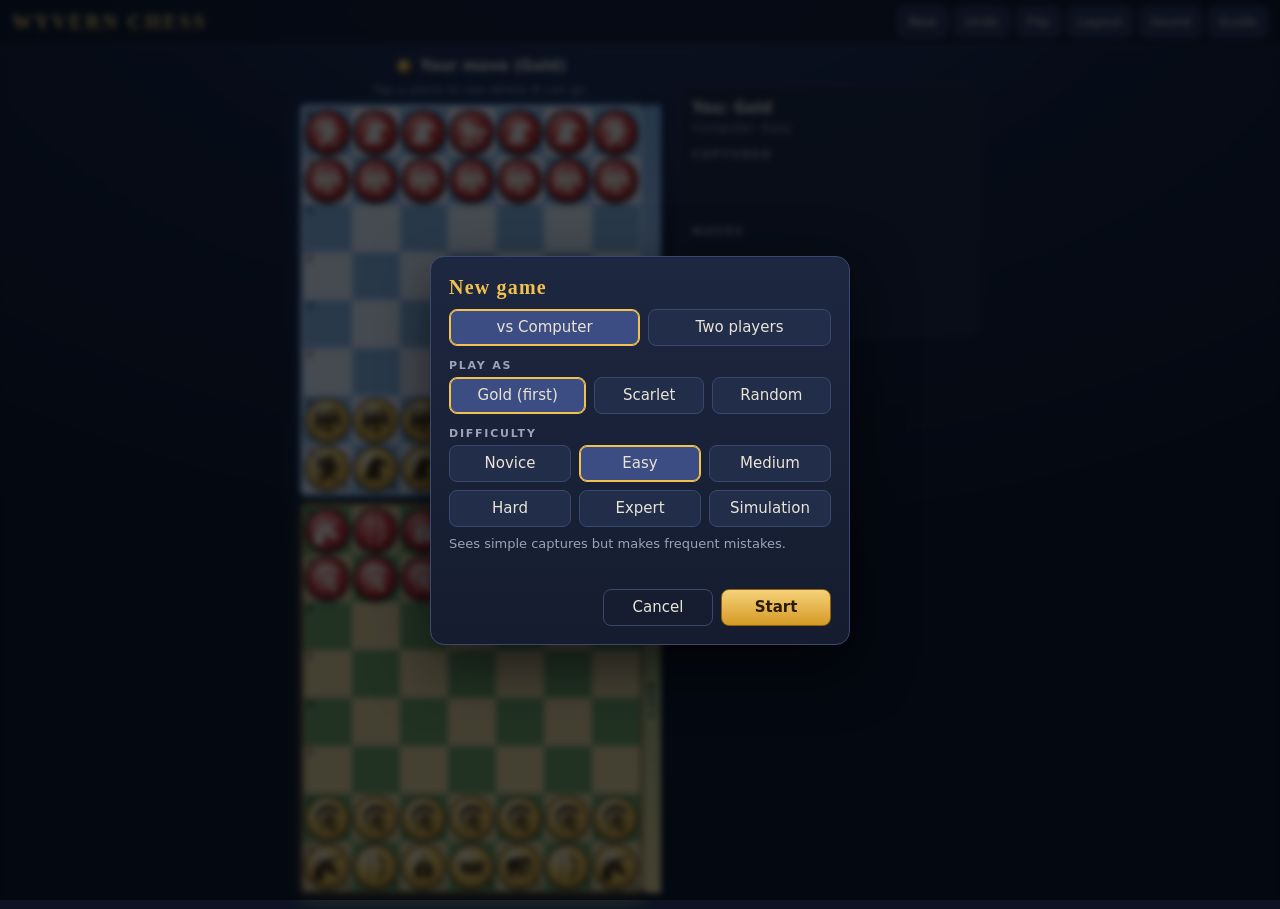
<file: wyvern.html>
<!DOCTYPE html>
<html lang="en">
<head>
<meta charset="utf-8">
<meta name="viewport" content="width=device-width,initial-scale=1,viewport-fit=cover">
<meta http-equiv="Cache-Control" content="no-cache">
<meta name="theme-color" content="#0d1322">
<title>Wyvern Chess</title>
<link rel="icon" href="data:image/svg+xml,%3Csvg%20xmlns%3D%22http%3A%2F%2Fwww.w3.org%2F2000%2Fsvg%22%20viewBox%3D%220%200%20512%20512%22%3E%3Ccircle%20cx%3D%22256%22%20cy%3D%22256%22%20r%3D%22256%22%20fill%3D%22%23d59a25%22%2F%3E%3Cpath%20transform%3D%22translate(64%2064)%20scale(.75)%22%20fill%3D%22%233b2500%22%20d%3D%22M188.8%2020.38c-5.3%2026.85%204.6%2055.74%2034.1%2086.52%2011.2-7.29%2031.6-10.94%2050-8.16-46-22.31-66.5-47.13-84.1-78.36zM29.19%2026.62C43.56%2073.08%2081.09%20128.8%20129.6%20168.3%2093.51%20166%2049.93%20153.1%2018.76%20143c24.96%2035.2%2064.17%2052.9%20103.34%2066.3C97.13%20227%2066.99%20245%2018.66%20248c54.64%2019.2%20107.54%208.9%20131.34.7-17.9%2034.9-100.72%2066.2-122.31%2077%2053.26%204.2%20121.71-11%20167.01-32.9%2010%2024.6-1.6%2053.2-10.1%2077.8-1.9%204.5-3.8%208.9-5.7%2013.3%205.1-3.5%2010.1-7%2014.9-10.6%2023.6-16.2%2047.8-31.9%2059.5-58.8%2026.1%2031.2%2062.7%2062.1%20107%2085.4%2017.4%2022.1%2028.3%2049%2034.2%2073.8%208.3-19.1%2013.8-40.2%209.7-60.3%2024.5-3.6%2035.6-29.7%2035.5-54.4-12.6%206.2-15.1%206.3-31.2%208.2%200-10.1.6-12.5-3-28.7-10.3%208.4-21%2011.2-30.8%2011.8%202.1-7.6%203-19.5%203.7-27.3-13%207.1-19.2%209.7-30.1%2010.8-.4-10.9-.1-20-4.1-30.4-29.6%2019-48.6%201.5-68-21.3%2019.8-17%2096.4-21.8%2095.1%207.1%2014-7.3%2018.8-11.2%2023.6-15.9%209.1%208.5%2013.4%2020.9%2015.1%2031.4%209.3-9.4%2010.3-10.5%2017.1-23.8%205.7%2010.1%208.8%2017%2010.7%2030.6%208.5-6.2%2015.4-13.1%2019.8-21.4%207.5%2015.5%208.3%2016%2012.4%2033%2017.8-13.1%2021.8-31.2%2022.8-47.6%202-33-.3-108.2-31-142.9%201.7%2036.3-13.1%2070-33.8%2080.7-12.6%204.9-96.5-74.6-137.6-93.3-23.5-10.2-48.1%207.1-67.8%209.3C147%20106.2%2083.57%2070.94%2029.19%2026.62zM296.1%20152.8c13.3%2020.9%2032.2%2036.9%2060.1%2055-19.4%202.9-65.8-6.7-77.7-24-5.5-7.9%207.1-21.3%2017.6-31zM180.6%20319.1c-14.4%206.2-29.2%2010.9-43.8%2014.3-2.4%203.6-4.6%207.1-6.7%2010.5%2014.8%205.3%2031.5%207%2044.1%202.8%203.3-9.8%205.5-19.3%206.4-27.6zm-68%2019.1l-10.2%201.5c-31.81%2036.6-61.9%20103.2-48.24%20151.9h36.13c-11.12-37.7-16.53-87.1%2022.31-153.4zm8.5%2021.5c-5.9%2011.4-10.4%2022.1-13.8%2032.1%2012.9%206.7%2029.1%208.9%2044.8%208.2%204.6-10.5%209.8-21.8%2014.6-33.3-15.4%201.8-31.4-1.4-45.6-7zm111.4%206.6c-12%2010.5-25.2%2020.3-38.9%2029.6%207%2034%2033.4%2063.4%2073.9%2095.7h83.3c-57.2-31.8-94.6-73.3-118.3-125.3zm-130%2043.2c-2.5%2011.8-3.3%2022.7-3%2032.9%2037.3%2014.2%2062.5%2013.5%2097.5%204.1-7.2-10.3-13-21-16.9-32.3-32.7%209.4-55.4%205.7-77.6-4.7zm106.6%2052.4c-38.1%2010.9-68.8%2013.2-107.5.3%201.8%2010.4%204.5%2020.1%207.5%2029.4h130.1c-11.3-9.8-21.4-19.6-30.1-29.7z%22%2F%3E%3C%2Fsvg%3E">
<style>
:root{--cell:36px;--gold:#f2c14e;--ink:#e9e4d6;--dim:#9aa3b8;--bg:#0d1322;--card:#182033;--line:#2b3654}
*{box-sizing:border-box;-webkit-tap-highlight-color:transparent}
html,body{margin:0;height:100%}
body{background:radial-gradient(1200px 700px at 50% -10%,#24345c 0%,#111a30 45%,#080c17 100%) fixed #0d1322;color:var(--ink);
  font:15px/1.4 "Segoe UI",system-ui,-apple-system,Roboto,Helvetica,Arial,sans-serif;overscroll-behavior:none;touch-action:manipulation;
  -webkit-user-select:none;user-select:none}
button{font:inherit;color:var(--ink);background:#222d49;border:1px solid #3a4870;border-radius:8px;padding:7px 12px;cursor:pointer;
  transition:background .15s,border-color .15s,transform .05s}
button:hover{background:#2c3a5e;border-color:#5669a0}
button:active{transform:translateY(1px)}
button:focus-visible{outline:2px solid var(--gold);outline-offset:2px}
button.primary{background:linear-gradient(#f6d27a,#d59a25);color:#2b1c00;border-color:#8a6210;font-weight:700}
button.primary:hover{background:linear-gradient(#ffe096,#e0a52c)}
button.ghost{background:transparent}
button.on{background:#3b4d82;border-color:var(--gold);box-shadow:0 0 0 1px var(--gold) inset}
button.off{opacity:.55}

#top{display:flex;align-items:center;justify-content:space-between;gap:8px;padding:6px 12px;padding-top:max(6px,env(safe-area-inset-top));
  background:rgba(8,12,23,.72);border-bottom:1px solid var(--line);-webkit-backdrop-filter:blur(6px);backdrop-filter:blur(6px)}
#top h1{margin:0;font:700 20px/1 Georgia,"Palatino Linotype","Times New Roman",serif;letter-spacing:.14em;text-transform:uppercase;
  background:linear-gradient(#ffe7a3,#d59a25);-webkit-background-clip:text;background-clip:text;color:transparent}
#top nav{display:flex;gap:6px}
#top nav button{padding:6px 10px;font-size:13px}

#main{display:flex;flex-direction:column;align-items:center;padding:6px 8px 16px}
body.wide #main{flex-direction:row;align-items:flex-start;justify-content:center;gap:18px}
#play{display:flex;flex-direction:column;align-items:center;min-width:0}
#status{display:flex;align-items:center;gap:8px;height:30px;font-weight:600;font-size:15px}
#turnTok{width:16px;height:16px;border-radius:50%;border:2px solid #000;flex:none}
#turnTok.gold{background:radial-gradient(circle at 35% 30%,#fff3c4,#e5ad2e 60%,#a36c08);border-color:#5d3d00}
#turnTok.scarlet{background:radial-gradient(circle at 35% 30%,#ff9d8c,#d92c20 60%,#7e0d0d);border-color:#3d0505}
#spin{width:14px;height:14px;border-radius:50%;border:2px solid #56648c;border-top-color:var(--gold);animation:spin .8s linear infinite}
#spin[hidden]{display:none}
@keyframes spin{to{transform:rotate(360deg)}}
#info{height:20px;max-width:calc(var(--cell)*12 + 24px);font-size:12.5px;color:var(--dim);white-space:nowrap;overflow:hidden;text-overflow:ellipsis;margin-bottom:4px}
#info b{color:var(--ink)}

#boards{display:flex;flex-direction:column;gap:8px}
body.side #boards{flex-direction:row;align-items:flex-start;max-width:calc(100vw - 16px);overflow-x:auto;padding:4px 4px 12px}
body.side #info{max-width:calc(100vw - 32px)}
.bwrap{display:flex;align-items:stretch}
.blabel{width:18px;writing-mode:vertical-rl;transform:rotate(180deg);text-align:center;font:700 10px/18px Georgia,serif;letter-spacing:.22em;
  text-transform:uppercase;border-radius:0 6px 6px 0;color:#0b1020}
.board{display:grid;grid-template-columns:repeat(var(--cols,12),var(--cell));grid-auto-rows:var(--cell);border:3px solid;border-radius:4px;position:relative}
.cell{position:relative;width:var(--cell);height:var(--cell)}
.b3 .blabel{background:linear-gradient(#cfe6ff,#7fb1e6)}
.b3 .board{border-color:#bcd8f5;box-shadow:0 0 0 1px #4b79ae,0 6px 22px rgba(90,160,255,.28)}
.b3 .cell.l{background:#f3f8ff}.b3 .cell.d{background:#8fbbe6}
.b2 .blabel{background:linear-gradient(#f1d88f,#7fae62)}
.b2 .board{border-color:#8a6a35;box-shadow:0 0 0 1px #3d2c10,0 6px 22px rgba(160,200,90,.2)}
.b2 .cell.l{background:#ecd391}.b2 .cell.d{background:#6f9f58}
.b1 .blabel{background:linear-gradient(#d4705a,#8a5238)}
.b1 .board{border-color:#4a2a20;box-shadow:0 0 0 1px #1c0d08,0 6px 22px rgba(255,80,40,.2)}
.b1 .cell.l{background:#a8483a}.b1 .cell.d{background:#5e3c2b}
.coord{position:absolute;font:700 calc(var(--cell)*.22)/1 system-ui,sans-serif;opacity:.6;pointer-events:none;color:#111}
.b1 .coord{color:#f4dccc}
.coord.f{right:2px;bottom:1px}.coord.r{left:2px;top:1px}

.piece{position:absolute;left:7%;top:7%;width:86%;height:86%;border-radius:50%;z-index:2;cursor:pointer;
  transition:transform .3s cubic-bezier(.2,.8,.25,1),opacity .25s;will-change:transform}
.piece svg{position:absolute;left:14%;top:14%;width:72%;height:72%;display:block;pointer-events:none}
.piece.gold{background:radial-gradient(circle at 35% 28%,#fff6cf 0%,#f3c64f 45%,#c98f17 100%);
  box-shadow:0 0 0 calc(var(--cell)*.045) #5d3d00,0 calc(var(--cell)*.07) calc(var(--cell)*.1) rgba(0,0,0,.55),inset 0 -2px 3px rgba(120,70,0,.45)}
.piece.gold svg{fill:#3b2500}
.piece.scarlet{background:radial-gradient(circle at 35% 28%,#ffa797 0%,#d93226 48%,#8d1212 100%);
  box-shadow:0 0 0 calc(var(--cell)*.045) #2e0303,0 calc(var(--cell)*.07) calc(var(--cell)*.1) rgba(0,0,0,.55),inset 0 -2px 3px rgba(60,0,0,.5)}
.piece.scarlet svg{fill:#fff4e2}
.piece.moving{z-index:60}
.piece.dying{opacity:0;transform:scale(.4);z-index:1}
.piece.burn{animation:burn .45s forwards}
@keyframes burn{30%{filter:brightness(2.4) saturate(2);transform:scale(1.15)}100%{opacity:0;transform:scale(.3);filter:brightness(3)}}
.cell.frozen .piece{filter:saturate(.35) brightness(1.1)}
.cell.frozen::after{content:"";position:absolute;inset:2%;border-radius:50%;z-index:3;pointer-events:none;
  box-shadow:0 0 0 2px #bfeaff inset,0 0 8px 2px #7fd4ff;background:radial-gradient(circle,rgba(190,235,255,.05) 40%,rgba(160,225,255,.45))}

.cell.last{box-shadow:inset 0 0 0 100px rgba(255,235,90,.38)}
.cell.col{box-shadow:inset 0 0 0 2px rgba(255,255,255,.75)}
.cell.sel{box-shadow:inset 0 0 0 100px rgba(80,220,140,.55)}
.cell.check{box-shadow:inset 0 0 0 100px rgba(255,40,40,.6);animation:pulse 1s infinite alternate}
@keyframes pulse{to{box-shadow:inset 0 0 0 100px rgba(255,40,40,.25)}}
.cell.tgt,.cell.cap,.cell.rem{cursor:pointer}
.cell.tgt::before{content:"";position:absolute;left:34%;top:34%;width:32%;height:32%;border-radius:50%;z-index:4;pointer-events:none;
  background:#27e08a;box-shadow:0 0 0 2px rgba(0,40,20,.75),0 0 8px #27e08a}
.cell.cap::before{content:"";position:absolute;inset:3%;border-radius:50%;z-index:4;pointer-events:none;
  box-shadow:0 0 0 calc(var(--cell)*.09) #27e08a inset,0 0 0 2px rgba(0,40,20,.75)}
.cell.rem::before{content:"";position:absolute;inset:3%;border-radius:50%;z-index:4;pointer-events:none;
  box-shadow:0 0 0 calc(var(--cell)*.09) #ff9a1f inset,0 0 10px 3px #ff6a00;animation:flame .6s infinite alternate}
@keyframes flame{to{box-shadow:0 0 0 calc(var(--cell)*.09) #ffd23f inset,0 0 14px 5px #ff3d00}}

#panel{width:100%;max-width:calc(var(--cell)*12 + 24px);margin-top:12px;background:rgba(24,32,51,.85);border:1px solid var(--line);border-radius:12px;padding:12px}
body.wide #panel{width:300px;margin-top:34px;display:flex;flex-direction:column;max-height:calc(100vh - 110px)}
#panel h2{margin:12px 0 6px;font:700 11px/1 system-ui,sans-serif;letter-spacing:.16em;text-transform:uppercase;color:var(--dim)}
#matchup{font-weight:600}
#matchup small{display:block;color:var(--dim);font-weight:400}
.caps{display:flex;flex-wrap:wrap;gap:2px;min-height:24px}
.caps .mini{position:relative;width:22px;height:22px}
.caps .mini .piece{cursor:default;--cell:22px}
#movelist{margin:0;padding:0;list-style:none;display:grid;grid-template-columns:2.2em 1fr 1fr;gap:2px 6px;font:12.5px/1.5 ui-monospace,Consolas,Menlo,monospace;
  max-height:220px;overflow:auto;align-content:start;grid-auto-rows:min-content;-webkit-user-select:text;user-select:text}
body.wide #movelist{max-height:none;flex:1;min-height:80px}
#movelist .n{color:var(--dim);text-align:right}
#movelist .mv{padding:0 4px;border-radius:4px;white-space:nowrap}
#movelist .mv.cur{background:#35446f;color:#fff}

.modal{position:fixed;inset:0;z-index:100;background:rgba(4,7,14,.72);display:flex;align-items:center;justify-content:center;padding:14px;
  -webkit-backdrop-filter:blur(3px);backdrop-filter:blur(3px);animation:fade .18s}
.modal[hidden]{display:none}
@keyframes fade{from{opacity:0}}
.card{background:linear-gradient(#1d2740,#151c2f);border:1px solid #3a4870;border-radius:14px;padding:18px;width:100%;max-width:420px;max-height:100%;overflow:auto;
  box-shadow:0 20px 60px rgba(0,0,0,.6)}
.card.wide{max-width:720px}
.card.center{text-align:center}
.card h2{margin:0 0 10px;font:700 20px/1.2 Georgia,serif;letter-spacing:.06em;color:var(--gold)}
.card h3{margin:14px 0 6px;font:700 11px/1 system-ui,sans-serif;letter-spacing:.16em;text-transform:uppercase;color:var(--dim)}
.row{display:flex;flex-wrap:wrap;gap:8px}
.row>button{flex:1 1 auto}
.row.end{justify-content:flex-end;margin-top:18px}
.row.end>button{flex:0 0 auto;min-width:110px}
.row.between{justify-content:space-between;align-items:center}
.row.between>button{flex:0 0 auto}
.note{color:var(--dim);font-size:13px;margin:8px 0 0;min-height:36px}
#guideBody{-webkit-user-select:text;user-select:text}
#guideBody p,#guideBody li{color:#cfd6e6;font-size:14px}
#guideBody ul{padding-left:18px;margin:6px 0}
.gp{display:flex;gap:12px;padding:10px 0;border-top:1px solid var(--line)}
.gp .tok{position:relative;flex:none;width:44px;height:44px;--cell:44px}
.gp .tok .piece{cursor:default}
.gp h4{margin:0 0 2px;font-size:15px}
.gp h4 small{font-weight:400;color:var(--dim);margin-left:6px}
.gp ul{margin:0}
.credits{font-size:12px;color:var(--dim);border-top:1px solid var(--line);padding-top:10px;margin-top:6px}
.credits a{color:#9fc2ff}
@media (max-width:480px){#top{padding-left:8px;padding-right:8px}#top h1{font-size:13px;letter-spacing:.03em}#top nav{gap:3px}#top nav button{padding:6px 4px;font-size:11.5px}}
@media (prefers-reduced-motion:reduce){.piece{transition:none}.cell.check,.cell.rem::before{animation:none}}
#optLevel>button{flex:1 1 28%}
.cell.pend{box-shadow:inset 0 0 0 100px rgba(255,160,40,.55)}

</style>
</head>
<body>
<svg width="0" height="0" style="position:absolute" aria-hidden="true"><defs><symbol id="pc-S" viewBox="0 0 512 512"><path d="M192.83 24.426c-14.71 1.688-27.402 8.33-38.143 17.437 21.23 13.037 42.044 30.898 61.172 49.701 11.727 11.528 22.782 23.42 32.816 34.805 2.442-4.263 4.944-8.626 7.532-13.092-4.309-38.254-34.612-87.21-63.377-88.851zM71.886 46.303c-28.61 18.45-40.203 39.995-42.605 63.398-.15 74.543 63.687 152.073 122.455 179.155-28.275 12.217-60.633 32.6-76.461 55.98-11.387 19.032-10.034 31.734 7.072 40.14 34.057 16.282 67.59 8.121 96.186-7.785-7.344-3.524-14.805-7.242-22.362-10.962 44.88-10.627 66.885-45.326 91.797-75.745.059-6.436.504-13.327 1.325-20.502a43.516 43.516 0 0 1-5.502 1.524c-6.904 9.334-14.834 17.74-24.063 24.5 2.14 10.716-3.044 22.63-12.478 30.2-12.624 10.126-31.187 11.141-41.143-1.268-9.956-12.41-4.94-30.31 7.684-40.438 10.637-8.535 25.492-10.597 35.861-3.607 3.691-2.802 7.176-5.973 10.478-9.44-19.17-5.932-51.374-15.938-56.818-34.84-1.342-4.912.81-12.057 5.219-15.408 37.102-28.196 54.783-52.147 70.605-78.478-10.657-12.265-22.785-25.439-35.896-38.327-32.68-30.98-92.798-81.056-131.354-58.097zm381.455 1.342L438.308 71.58l-27.53-6.406 18.12 21.693-14.598 24.201 26.229-10.527 18.508 21.361-1.908-28.199 26.035-10.998-27.409-6.9zM286.636 97.768c-31.881 49.744-43.506 88.443-104.685 135.77 13.843 12.594 33.702 21.043 51.474 21.064 8.487-.088 14.172-2.306 17.625-7.059 11.48-15.8 15.656-39.606 21.385-62.818 5.73-23.213 13.931-47.302 37.625-58.055 20.1-5.935 38.659 2.736 55.143 11.6 1.529-4.12 2.463-8.88 2.365-13.694-1.157-34.505-68.383-40.598-80.932-26.808zm139.784 22.289l-20.05 73.98c6.298-.42 12.578 1.362 17.339 4.834l20.084-74.107zM317.498 143.06c-14.519 6.588-20.98 21.077-26.16 40.449 3.481 7.099 8.888 12.376 15.466 14.648 15.531 5.364 35.634-6.645 43.217-30.035 1.783-5.5 2.636-10.925 2.711-16.08-9.606-5.248-25.954-13-35.234-8.982zm-31.526 63.002c-3.265 14.198-7.083 29.01-14.289 42.363-2.701 12.403-4.405 24.449-5.086 35.013 13.039 7.148 29.31 10.761 42.942 8.446 12.331-11.85 28.684-27.948 27.936-43.933-.553-8.697-5.006-20.166-7.471-33.02-17.208 4.562-31.691 2.43-44.032-8.87zm110.436 16.447c-2.267 7.933 1.41 14.15 6.047 15.29 4.637 1.141 11.153-2.568 13.42-10.501 2.267-7.934-1.412-14.152-6.05-15.293-6.508-.905-12.2 6.554-13.417 10.504zm-7.584 28.603c-3.453 9.805-7.315 19.06-14.48 28.305-6.839-6.749-12.912-14.547-18.268-22.84-1.097 7.625-4.754 14.066-8.518 19.486 9.168 11.889 17.428 19.544 28.23 28.495 14.257-13.76 24.77-32.23 30.587-48.825-6.38.516-12.674-1.153-17.551-4.62zm-203.77 47.426c-6.589 5.286-7.21 12.266-4.908 15.135 2.302 2.869 9.251 3.776 15.84-1.51s7.208-12.266 4.906-15.135c-4.943-4.1-11.831-1.63-15.838 1.51zm77.295 2.97c-14.904 18.19-31.895 45.95-63.98 65.055 41.127 18.595 78.3 29.021 104.463 28.729 5.59-28.393 8.762-56.945 1.767-84.805-15.255.425-29.374-2.567-42.25-8.978zm-42.006 93.89c-5.72 9.016-12.532 17.725-20.484 25.923-7.492-4.257-15.117-8.599-22.982-12.527l-8.043 16.103c5.532 2.764 11.165 6.01 16.927 9.397-18.288 15.027-41.164 27.595-69.029 36.078l5.242 17.22c32.565-9.913 59.247-25.254 80.239-43.76 22.665 10.31 42.29 18.374 63.117 17.056 13.743-12.908 22.215-31.465 27.238-47.662-5.966-.39-12.177-1.172-18.598-2.307-4.06 11.875-9.111 24.142-16.455 32.252-13.847-.06-27.48-5.597-41.437-12.895 8.378-9.091 15.57-18.736 21.595-28.718a386.01 386.01 0 0 1-17.33-6.16z"/></symbol><symbol id="pc-G" viewBox="0 0 512 512"><path d="M219.756 18.604c4.052 15.357 3.397 24.041 25.824 32.28-11.984 2.437-17.24 4.507-36.502-4.966 3.663 15.35 4.19 26.554 30.022 29.95-12.1 29.8-9.43 68.721 6.771 101.05C202.175 135.722 175.955 26.476 180.8 19.01c-16.578 15.218-29.301 30.44-38.373 51.594-17.433 59.912-22.848 130.145 11.465 186.052 18.791 24.069 46.468 35.866 82.117 25.237-19.815 21.2-61.112 22.051-60.274 51.793-23.867.12-62.388 50.074-80.752 28.255-17.04-20.245 42.624-48.484 36.143-74.14-4.908-19.427-42.686-26.202-70.23-49.643 7.915-29.149-15.428-39.194-40.99-45.695 12.544 14.59 14.274 38.384 8.67 52.271.993.497 13.347-1.809 17.945 2.08 19.335 16.358 78.757 33.365 61.193 52.356-21.627 23.384-54.648 50.988-38.718 75.239 18.849 28.694 75.356 19.427 105.27-3.641-.646 21.619-16.875 46.225-47.435 52.722-11.366 1.646-5.19 37.526-33.92 56.473 5.498 4.408 31.43 21.09 38.424 16.185 16.572-11.619 36.787-25.491 61.875 1.211-7.23-29.056-14.994-37.351-56.01-30.507 8.758-9.139 37.773-18.964 55.918-10.903 54.972-19.776 31.988-37.868 66.926-72.05 30.825 9.253 22.75 44.758 43.98 56.726 29.066-5.264 44.414-10.73 51.756-2.137 7.306 9.274 11.514 11.72 29.24 11.084 11.7 2.646 23.577 15.721 2.686 33.266 40.79-5.645 37.187-35.145 10.467-53.123 8.726-30.173 36.299-6.263 48.135 3.957-6.592-41.814-51.232-51.059-69.44-16.371-11.71-8.922-21.316-18.63-40.031-20.047 3.35-27.712-1.264-36.928-8.512-55.35 15.492-14.416 27.208-27.594 37.441-44.102 37.842 7.222 90.616 15.978 79.995 51.612 40.211-42.77-8.803-40.885-4.623-54.281 4.071-13.05 30.22-16.567 39.304 4.453 4-40.592-44.39-41.118-52.69-21.375-19.237-.065-27.955-9.57-43.263-19.854a159.814 159.814 0 0 0 6.06-26.912c16.883-4.655 34.953-7.128 49.891-20.533 25.367 9.855 42.736-4.934 42.174-27.07 0 0-32.033 35.189-33.7-1.795-.681-15.082 18.625-29.18 43.183-13.656-17.624-40.296-63.094-24.75-62.852 16.8-15.843 7.322-28.376 7.113-41.28 2.614-10.32-30.437-43.035-39.44-60.757-52.116-10.889-7.788 9.06-25.721 27.973-17.61 18.912 8.11 36.923-1.29 45.836-10.24-26.242 2.808-48.716-14.667-48.141-17.93.6-3.41 29.811-7.592 51.326 5.825-1.565-34.591-30.833-35.783-52.08-37.105-18.792-34.937-43.299-38.584-71.062-24.748-19.344-1.381-43.732-6.665-61.303-15.277zM85.154 25.355a2.007 2.007 0 0 0-.265.604c.09-.202.174-.402.265-.604zm-.265.604c-43.453 96.534-16.103 179.77 41.088 215.559-20.947-50.153-17.93-106.467-5.967-156.57-19.158-25.464-36.877-52.809-35.121-58.989zm221.45 17.627c1.756 0 29.795 15.652 29.795 15.652l-23.078 3.16z"/></symbol><symbol id="pc-R" viewBox="0 0 512 512"><path d="M188.8 20.38c-5.3 26.85 4.6 55.74 34.1 86.52 11.2-7.29 31.6-10.94 50-8.16-46-22.31-66.5-47.13-84.1-78.36zM29.19 26.62C43.56 73.08 81.09 128.8 129.6 168.3 93.51 166 49.93 153.1 18.76 143c24.96 35.2 64.17 52.9 103.34 66.3C97.13 227 66.99 245 18.66 248c54.64 19.2 107.54 8.9 131.34.7-17.9 34.9-100.72 66.2-122.31 77 53.26 4.2 121.71-11 167.01-32.9 10 24.6-1.6 53.2-10.1 77.8-1.9 4.5-3.8 8.9-5.7 13.3 5.1-3.5 10.1-7 14.9-10.6 23.6-16.2 47.8-31.9 59.5-58.8 26.1 31.2 62.7 62.1 107 85.4 17.4 22.1 28.3 49 34.2 73.8 8.3-19.1 13.8-40.2 9.7-60.3 24.5-3.6 35.6-29.7 35.5-54.4-12.6 6.2-15.1 6.3-31.2 8.2 0-10.1.6-12.5-3-28.7-10.3 8.4-21 11.2-30.8 11.8 2.1-7.6 3-19.5 3.7-27.3-13 7.1-19.2 9.7-30.1 10.8-.4-10.9-.1-20-4.1-30.4-29.6 19-48.6 1.5-68-21.3 19.8-17 96.4-21.8 95.1 7.1 14-7.3 18.8-11.2 23.6-15.9 9.1 8.5 13.4 20.9 15.1 31.4 9.3-9.4 10.3-10.5 17.1-23.8 5.7 10.1 8.8 17 10.7 30.6 8.5-6.2 15.4-13.1 19.8-21.4 7.5 15.5 8.3 16 12.4 33 17.8-13.1 21.8-31.2 22.8-47.6 2-33-.3-108.2-31-142.9 1.7 36.3-13.1 70-33.8 80.7-12.6 4.9-96.5-74.6-137.6-93.3-23.5-10.2-48.1 7.1-67.8 9.3C147 106.2 83.57 70.94 29.19 26.62zM296.1 152.8c13.3 20.9 32.2 36.9 60.1 55-19.4 2.9-65.8-6.7-77.7-24-5.5-7.9 7.1-21.3 17.6-31zM180.6 319.1c-14.4 6.2-29.2 10.9-43.8 14.3-2.4 3.6-4.6 7.1-6.7 10.5 14.8 5.3 31.5 7 44.1 2.8 3.3-9.8 5.5-19.3 6.4-27.6zm-68 19.1l-10.2 1.5c-31.81 36.6-61.9 103.2-48.24 151.9h36.13c-11.12-37.7-16.53-87.1 22.31-153.4zm8.5 21.5c-5.9 11.4-10.4 22.1-13.8 32.1 12.9 6.7 29.1 8.9 44.8 8.2 4.6-10.5 9.8-21.8 14.6-33.3-15.4 1.8-31.4-1.4-45.6-7zm111.4 6.6c-12 10.5-25.2 20.3-38.9 29.6 7 34 33.4 63.4 73.9 95.7h83.3c-57.2-31.8-94.6-73.3-118.3-125.3zm-130 43.2c-2.5 11.8-3.3 22.7-3 32.9 37.3 14.2 62.5 13.5 97.5 4.1-7.2-10.3-13-21-16.9-32.3-32.7 9.4-55.4 5.7-77.6-4.7zm106.6 52.4c-38.1 10.9-68.8 13.2-107.5.3 1.8 10.4 4.5 20.1 7.5 29.4h130.1c-11.3-9.8-21.4-19.6-30.1-29.7z"/></symbol><symbol id="pc-W" viewBox="0 0 512 512"><path d="M253.714 20.358c-8.79.075-17.448.82-25.89 2.308-46.55 8.208-89.423 26.157-121.225 52.065-31.803 25.908-52.572 59.39-56.316 100.053l-.004.04-.004.04c-8.45 83.885 39.397 152.37 65.604 181.553 5.21 5.804 7.064 13.574 6.533 20.862-.53 7.288-3.04 14.494-6.598 21.838-7.114 14.688-18.703 30.06-31.03 44.457-13.957 16.303-27.375 29.703-37.75 39.627 7.203-1.214 14.764-4.37 22.67-9.368 14.66-9.265 29.554-24.475 42.097-41.298 12.543-16.824 22.807-35.28 28.802-50.586 2.998-7.654 4.912-14.54 5.614-19.72.7-5.178-.177-8.39-.354-8.687-15.34-25.73-31.257-52.027-40.687-79.112-9.43-27.085-12.2-55.565-.073-83.35 25.223-57.79 78.02-85.085 130.772-89.605 52.61-4.508 105.963 12.396 136.545 44.71l23.292 22.474 69.254-41.47c-20.34-26.314-55.49-55.33-96.24-76.257-33.546-17.226-70.702-28.978-106.18-30.428-2.957-.12-5.902-.17-8.832-.144zM372.42 146.184l-.058-.057.31.313c-.083-.087-.17-.17-.25-.256zM244.814 118.95c-2.468.102-4.935.245-7.4.457-3.562.305-7.11.73-10.64 1.255l9.628 45.077c5.76-1.637 11.657-2.823 17.646-3.564l-9.233-43.226zm43.85 3.658c-4.866 12.845-7.33 25.916-6.978 39.04 6.034.48 12.086 1.335 18.12 2.557-.868-12.19 1.306-24.43 6.362-36.98-5.66-1.82-11.515-3.363-17.504-4.617zm-106.672 11.79c-6.112 3.028-12 6.54-17.612 10.532 17.55 8.862 29.7 22.763 34.715 39.594 4.936-3.84 10.145-7.183 15.564-10.063-6.122-16.257-17.577-30.086-32.666-40.063zm88.136 44.796c-1.156-.002-2.308.014-3.457.047-2.675.076-5.328.242-7.952.502-41.993 4.176-77.31 30.258-87.475 90.07-2.198 12.94 4.293 42.822 12.246 67.66 7.952 24.836 16.634 45.517 16.634 45.517l.504 1.198.143 1.295c1.96 17.7-9.11 34.967-21.212 52.26-8.036 11.486-16.43 22.104-23.97 31.72 24-1.35 45.963-11.985 67.177-30.947-.124-.5-.17-.71-.313-1.297-.866-3.594-1.955-8.697-1.687-14.68.446-9.983 5.674-21.958 18.818-31.868-24.577-35.02-28.898-78.757-24.06-115.027l.886-6.65 6.626-1.05c58.715-9.29 97.246-28.81 139.34-54.593-27.566-21.88-61.198-34.115-92.25-34.158zm120.197 37.84c-48.424 30.517-91.56 55.67-157.556 67.35-3.253 33.408 2.427 71.84 25.226 100.798 12.607.61 23.264 6.977 29.904 16.184 6.747 9.353 9.946 21.162 10.83 33.628 23.288 21.426 62.97 39.024 97.764 56.655-3.17-39.444-.296-76.34-14.538-114.11l-62.842-25.3-.062-.027c-14.313-6.018-23.332-13.792-26.512-24.03-3.18-10.236-.874-19.966 1.188-31.064l2.2-11.852 10.74 5.476c23.407 11.94 51.394 20.52 77.548 20.065l6.582-.116 2.103 6.238c10.593 31.436 12.912 56.612 15.752 82.203l7.787 3.113c4.126-29.38 1.912-68.686-3.862-104.425-5.463-33.817-14.72-65.03-22.252-80.788zM223.397 441.148c-.01.444.094.455.01.04-.002-.008-.01-.033-.01-.04z"/></symbol><symbol id="pc-O" viewBox="0 0 512 512"><path d="M236.422 98.393c-126.642-1.276-206.07 46.77-212.058 83.93-2.977 41.18-4.165 83.628-4.016 124.617l4.31 3.796c3.963-15.315 6.47-31.843 14.122-44.085 1.3 27.18 5.068 58.562 11.369 82.067-2.477 24.988-2.118 47.99-3.436 72.978 21.158 12.726 60.485 10.65 67.541 1.986 2.936-20.695 4.981-42.58 3.973-68.535l7.592-35.355c6.418-14.587 25.29-17.243 23.406-31.799l17.828-2.467c.355 25.196-14.375 27.1-24.713 41.653 12.994 5.357 14.676 3.886 24.059 5.124 23.848 2.742 45.234 3.774 67.802-8.175l-3.101-17.541 17.723-3.135 3.064 17.328c4.22 14.097 11.996 104.392 18.559 108.361 13.411 6.417 53.823 6.417 55.472-5.312 1.647-45.786 3.861-90.1-5.07-133.242 3.702-4.1 7.34-8.112 10.928-12.096-20.178-10.157-44.214-25.838-57.62-41.797-9.037-17.21-13.75-38.688-17.304-56.256-2.546-12.943-4.3-26.074-3.81-37.486.244-5.706 1.003-11.018 2.982-15.938 19.848-20.186 56.606-35.68 79.58-46.503-33.273-7.269-71.55 7.386-99.182 17.882zm128.934-9.931c-29.757 10.977-72.215 22.174-92.633 45.267-.807 2.008-1.51 5.563-1.7 9.994-.38 8.863 1.097 21.093 3.487 33.243 2.39 12.15 5.644 24.32 8.53 33.642 1.442 4.662 2.797 8.624 3.865 11.44 15.216 22.215 45.646 39.625 67.966 44.959l14.495-28.713c-11.574-15.04-13.779-35.226-4.59-50.352 4.932-6.143 9.727-10.553 16.982-10.416 4.545.109 9.194 1.996 12.856 5.045 25.905 21.572 49.481 48.69 83.37 70.66-.136-6.626-.26-12.94-.243-18.761.026-9.03-18.924-97.759-50.614-139.553-22.918-5.83-40.343-9.14-61.771-6.455zm68.883 76.232c4.327-.07 8.421.563 11.857 2.319.061 4.922-.298 10.035-10.887 16.152-4.501-4.72-11.239-10.838-17.908-15.627 5.427-1.506 11.374-2.754 16.938-2.844zm-54.233 32.838c-2.263 3.593-3.912 11.657-2.703 17.531 1.402 6.812 9.062 16.901 21.55 26.47 12.49 9.567 29.242 18.77 46.753 26.087 15.609 6.522 31.748 11.435 46.058 14.19-49.78-25.118-79.482-61.19-108.566-85.409-1.548-1.595-2.387.034-3.092 1.131zm58.914 86.797c.526 23.427-2.416 50.265-17.086 59.894-11.128 7.306-33.235 1.34-38.41-10.925-3.657-8.667 15.567-15.677 13.408-24.832-1.718-7.287-11.033-14.374-18.375-12.912-17.881 3.558-34.905 28.836-29.3 46.185 10.14 31.387 62.177 51.105 91.875 36.75 27.49-13.288 35.058-46.714 36.808-81.19-12.704-3.13-25.983-7.579-38.92-12.97zm-200.681 52.52a129.415 129.415 0 0 1-9.993 4.34l-8.67 77.603c1.22 8.802 15.819 12.647 30.385 12.81zm-100.65 4.519c-1.341 10.733-2.367 21.785-3.073 30.953-1.545 20.225-2.483 41.562-2.496 51.49 18.869 11.927 54.798 4.533 53.105-2.005-.656-27.278-6.002-49.806-12.58-73.717-11.983-1.258-23.524-3.864-34.957-6.721z"/></symbol><symbol id="pc-U" viewBox="0 0 512 512"><path d="M494 20L304.887 143.357c16.494 14.608 32.743 22.57 44.963 36.97zM298.346 93.594c-12.58.436-26.59 4.984-38.047 11.77-7.64 4.523-14.115 9.97-18.304 15.142-4.19 5.173-5.79 9.832-5.648 12.668l.283 5.73-5.075 2.676C133.713 193.16 80.945 250.727 18 310.594V494h166.047c6.145-15.424 12.724-33.898 15.086-47.535 1.728-9.977-2.783-21.807-8.23-35.244-5.444-13.436-11.85-28.706-7.63-45.423 3.49-13.827 14.375-25.752 24.096-35.656 4.45-4.534 8.71-8.463 12.075-11.445-6.558-8.577-14.065-20.315-16.51-34.894l17.75-2.978c2.68 15.976 15.203 28.533 22.8 39.24l-.323.23c10.54 14.634 18.892 28.395 30.72 37.546 13.358 10.337 31.484 16.39 66.526 11.49l6.658-.932 2.782 6.124c6.96 15.322 14.372 23.89 21.015 28.423 6.643 4.535 12.63 5.46 18.692 4.79 12.125-1.34 24.29-10.974 27.76-14.264 4.13-3.92 9.657-9.476 13.32-16.124 3.347-6.076 5.073-12.687 3.48-20.744-42.68-37.562-69.592-108.75-90.256-152.6-9.245-19.62-35.786-34.492-52.967-47.95-2.427-1.4-2.675-2.582-3.24-5.154-4.215-19.167 3.188-40.257 10.974-57.298-.096.002-.186-.01-.28-.006zM59.352 136.55c17.863 4.925 37.775 9.665 57.406 14.815 14.803 3.883 29.26 7.935 42.406 12.766 17.914-12.178 37.407-24.123 59.072-35.77-51.62-13.3-109.928-3.148-158.884 8.19zm28.738 26.126c-23.002 4.133-45.974 10.254-67.147 16.662 18.133 3.813 38.298 7.314 58.207 11.242 11.774 2.323 23.337 4.766 34.256 7.643a686.475 686.475 0 0 1 27.403-21.15c-9.044-2.932-18.71-5.698-28.62-8.298-7.952-2.086-16.043-4.098-24.1-6.1zM47.44 202.94c-9.875 2.096-19.728 4.582-29.44 7.29v18.04a2251.165 2251.165 0 0 1 20.172 3.146c10.505 1.7 20.847 3.498 30.734 5.625 8.836-8.185 17.887-16.322 27.268-24.397-6.64-1.56-13.52-3.024-20.508-4.403-9.32-1.838-18.81-3.566-28.227-5.3zM304 224c8.837 0 16 7.163 16 16s-7.163 16-16 16-16-7.163-16-16 7.163-16 16-16zM18 246.512v26.58c4.16.195 8.28.425 12.342.71 7.44-7.2 14.878-14.384 22.387-21.538a604.747 604.747 0 0 0-17.433-3.078A1501.67 1501.67 0 0 0 18 246.512z"/></symbol><symbol id="pc-H" viewBox="0 0 512 512"><path d="M246.78 18.656v101.22c7.988.266 16.003.267 24 0V18.655h-24zm-72.155 110.406v30.813h168.313v-30.813c-55.755 12.73-113.104 12.604-168.313 0zm-150.28 35.063l9.343 37.594 132.187 8.093 9.406.562-.655 9.406c-2.594 38.077 5.257 78.673 25.563 112.44l7.625-146.47-183.47-21.625zm463.186 0l-177.842 20.97 7.187 137.843c16.457-31.775 22.736-68.503 20.375-103.157l-.625-9.405 9.375-.563 132.188-8.093 9.343-37.595zm-260.624 14.438L216.25 383.188v44.187l44.375 66.53 43.03-65.342-13-250h-22.53V429.5h-18.688V178.562h-22.53zM38.186 220.72c3.52 11.234 8.043 23.026 13.345 34.936l104.5-8.562c-.358-6.42-.452-12.835-.28-19.188L38.187 220.72zm435.502 0l-117.563 7.186c.172 6.353.077 12.768-.28 19.188l104.5 8.562c5.3-11.91 9.825-23.702 13.342-34.937zm-315.844 45l-97.72 8c5.446 10.777 11.426 21.472 17.782 31.81l84.063-18.28c-1.735-7.117-3.12-14.322-4.126-21.53zm196.187 0c-1.003 7.207-2.36 14.414-4.092 21.53l84.03 18.28c6.357-10.338 12.338-21.033 17.782-31.81l-97.72-8zM167.19 305.25L88.75 322.313c6.694 9.8 13.67 19.05 20.75 27.468l64.938-26.342c-2.725-5.955-5.143-12.023-7.25-18.188zm177.5 0c-2.107 6.166-4.527 12.232-7.25 18.188l64.937 26.343c7.08-8.415 14.056-17.666 20.75-27.467l-78.438-17.063z"/></symbol><symbol id="pc-T" viewBox="0 0 512 512"><path d="M331.734 20.443a4.421 4.421 0 0 0-1.802.327c-27.736 11.543-47.295 57.495-29.899 76.671 33.52 38.946 72.835 55.573 90.147 128.434 2.607 20.15 1.218 40.094 0 60.25-17.312 72.861-56.627 89.488-90.147 128.434-17.396 19.176 2.163 65.128 29.899 76.671 9.038 3.762 28.025-26.165 21.752-25.209-16.34 2.491-37.8-20.941-28.387-28.93 38.47-32.65 105.49-100.055 100.277-135.552-2.211-15.057-9.35-30.36-15.574-45.539 6.225-15.18 13.363-30.482 15.574-45.54 5.214-35.496-61.806-102.901-100.277-135.552-9.412-7.988 12.047-31.42 28.387-28.93 5.881.897-10.44-25.35-19.95-25.535zM152 24.23l-21.441 53.602L152 99.273l21.441-21.441zm-9 91.497v296.546l9-9 9 9V115.727l-2.637 2.636-6.363 6.364zm160 9.847v260.824l18-17.53V143.104zM152 428.727l-23 23v38.546l23-23 23 23v-38.546z"/></symbol><symbol id="pc-C" viewBox="0 0 512 512"><path d="M247 29.337v23h-23v18h23v30.71c3.042-.46 6.046-.71 9-.71 2.954 0 5.958.25 9 .71v-30.71h23v-18h-23v-23h-18zm9 89c-2.13 0-4.48.282-7 .805v309.8c4.678-.154 9.322-.154 14 0v-309.8c-2.52-.523-4.87-.805-7-.805zm-25.002 7.318c-17.49 8.458-38.558 23.73-58.012 43.12-30.294 30.198-57.61 69.585-68.416 103.308-18.06 56.354-1.17 117.767 28.424 178.756 43.848-10.937 72.82-17.792 98.004-20.583V125.655zm50.004 0v304.602c25.183 2.79 54.156 9.646 98.004 20.582 29.595-60.99 46.483-122.403 28.424-178.757-10.807-33.723-38.122-73.11-68.416-103.307-19.454-19.39-40.523-34.663-58.012-43.12zM256 446.337c-3.78 0-7.558.033-11.324.09-25.686 1.59-54.423 8.623-103.608 20.922l7.657 15.313c101.827-28.995 112.723-28.995 214.55 0l7.657-15.314c-49.185-12.3-77.922-19.333-103.608-20.923-3.766-.057-7.545-.09-11.324-.09z"/></symbol><symbol id="pc-M" viewBox="0 0 512 512"><path d="M416.125 42.406c-57.576.457-104.863 25.804-144.813 64.875-41.984 41.063-75 97.61-100 155.5.78 4.503 3.06 8.946 7.094 13.658 5.158 6.024 13.183 12.113 23.188 17.593 20.01 10.962 47.79 19.545 75.5 24.47 27.71 4.925 55.505 6.21 75.156 3.438 9.825-1.386 17.538-3.91 21.813-6.563 4.274-2.653 4.916-3.957 4.812-6.625l.72-.03c-3.408-42.828-6-88.797.092-131.94 2.82-19.972 7.668-39.434 15.22-57.624-31.573 31.44-62.918 65.425-86.844 94.72 35.418-70.2 86.2-121.398 141.125-168.97-11.376-1.71-22.42-2.584-33.063-2.5zM155.21 238.994c-2.033-.012-4.053-.012-6.054.006-2.453.022-4.87.065-7.28.125-23.138.575-44.227 2.91-61.876 7.188-23.532 5.703-40.466 14.888-48.78 26.03-8.317 11.144-10.08 24.667-.97 45.532 32.86 75.263 117.185 130.26 207.844 148.594 90.66 18.33 186.108.147 242.28-66.75 13.59-16.185 15.297-29.312 9.938-43.22-5.358-13.908-19.586-28.878-40.78-42.75-14.745-9.65-32.683-18.737-52.75-27.03 1.506 22.59 3.555 44.877 5.124 65.967v.219c.607 11.402-5.49 21.585-14.344 27.938-8.853 6.353-20.268 10.08-33.437 12.406-26.337 4.654-60.026 3.398-93.344-2.188-33.317-5.585-66.085-15.466-90.28-29.312-12.097-6.923-22.145-14.85-28.875-24.47-6.73-9.617-9.76-21.554-6.594-33.374l.095-.375.125-.374c7.637-21.206 16.308-42.79 26.094-64.094-2.053-.032-4.1-.056-6.133-.068zm6.634 46.662c-3.08 7.8-6.017 15.596-8.813 23.344-1.595 6.246-.4 11.407 3.907 17.563 4.374 6.25 12.28 12.923 22.844 18.968 21.128 12.09 52.4 21.78 84.095 27.095 31.694 5.314 64.016 6.28 87 2.22 11.492-2.032 20.53-5.42 25.78-9.19 5.25-3.766 6.864-6.726 6.595-11.78-.517-6.93-1.088-14.027-1.688-21.25-7.448 4.03-16.47 6.367-26.718 7.813-22.732 3.206-51.79 1.665-81.03-3.532-29.242-5.196-58.5-14.055-81.22-26.5-11.36-6.222-21.122-13.34-28.375-21.812-.825-.962-1.62-1.933-2.376-2.938z"/></symbol><symbol id="pc-K" viewBox="0 0 512 512"><path d="M408.256 119.46l-37.7 52.165 19.57 44.426 34.8-37.214-16.67-59.375zm86.074 12.513L384.44 249.498 334.01 135.02l-75.162 132.947-86.948-131.78-33.334 114.122L17.922 132.83l39.3 127.6c1.945-.348 3.94-.54 5.98-.54 18.812 0 34.26 15.452 34.26 34.262 0 13.823-8.346 25.822-20.235 31.22l5.337 17.33c12.425 25.466 71.863 45.152 176.582 47.206 110.805 2.174 178.12-17.54 189.854-47.207h-.002l4.357-20.26c-16.836-2.114-30.02-16.612-30.02-33.986 0-18.81 15.45-34.262 34.263-34.262 3.513 0 6.91.54 10.11 1.54l26.622-123.762zm-391.77 2.04l1.22 56.337 25.56 24.89 9.592-32.842-36.37-48.386zm150.585 2.91l-24.483 51.36 28.955 43.885 24.922-44.08-29.395-51.166zm204.453 135.962c-8.712 0-15.575 6.862-15.575 15.572 0 8.71 6.863 15.574 15.575 15.574s15.572-6.863 15.572-15.573-6.86-15.572-15.572-15.572zM63.2 278.58c-8.71 0-15.573 6.864-15.573 15.574s6.862 15.573 15.574 15.573c8.713 0 15.573-6.862 15.573-15.573 0-8.71-6.86-15.574-15.572-15.574zm130.33 17.842c18.812 0 34.26 15.45 34.26 34.262 0 18.81-15.448 34.26-34.26 34.26-18.813 0-34.262-15.45-34.262-34.26s15.45-34.262 34.26-34.262zm131.234 0c18.812 0 34.26 15.45 34.26 34.262 0 18.81-15.448 34.26-34.26 34.26-18.813 0-34.262-15.45-34.262-34.26s15.45-34.262 34.262-34.262zm-131.235 18.69c-8.713 0-15.573 6.86-15.573 15.572 0 8.71 6.86 15.574 15.572 15.574 8.71 0 15.572-6.864 15.572-15.574s-6.86-15.573-15.573-15.573zm131.234 0c-8.712 0-15.573 6.86-15.573 15.572 0 8.71 6.862 15.574 15.574 15.574s15.574-6.864 15.574-15.574-6.862-15.573-15.574-15.573z"/></symbol><symbol id="pc-P" viewBox="0 0 512 512"><path d="M256 21.938l-4.025 2.01c-96 48-93.455 47.175-189.455 63.175l-8.592 1.432 1.15 8.634c16.125 120.934 48.338 217.868 85.022 285.12 18.34 33.627 37.776 59.85 57.263 78.022C216.85 478.502 236.625 489 256 489s39.15-10.497 58.637-28.668c19.487-18.17 38.922-44.395 57.263-78.02 36.684-67.254 68.897-164.188 85.022-285.123l1.15-8.635-8.592-1.432c-96-16-93.455-15.174-189.455-63.174L256 21.937zM224 64c16 0 16 0 32 16 16-16 16-16 32-16-16 16-16 16-16 32l2.666 48h109.158S400 144 416 128c0 16 0 16-16 32 16 16 16 16 16 32-16-16-32.176-16-32.176-16h-107.38L288 384s0 32 16 64c-16 0-48 0-48-16 0 16-32 16-48 16 16-32 16-64 16-64l11.555-208H128.13S112 176 96 192c0-16 0-16 16-32-16-16-16-16-16-32 16 16 32.13 16 32.13 16h109.204L240 96c0-16 0-16-16-32z"/></symbol><symbol id="pc-D" viewBox="0 0 512 512"><path d="M127.4 14.4c-74.28 104.4-5.3 124.5 37.5 148.1 7.4-16.1 15.9-30.7 27.3-44.4-52-22.1-61.4-70.2-64.8-103.7zm257.2 0c-3.4 33.5-12.8 81.6-64.8 103.7 11.4 13.7 19.9 28.3 27.3 44.4 42.9-23.6 111.7-43.7 37.5-148.1zM256 89.5c-45.3 27.6-62.3 54.4-78.4 94.8 47.9 11.7 108.8 11.7 156.8 0-16.1-40.4-33.1-67.2-78.4-94.8zM148.8 196.1c-5.3 10.3-24.6 74.7-24.8 91.8 4.7-4.9 9.5-9.9 14.2-14.9l6.6 5.8c1.1-25.6 12.6-52.8 25.1-77.5-6.5-1.6-14.5-3.3-21.1-5.2zm214.4 0c-6.2 1.7-15.3 3.9-21.1 5.2 12.4 24.7 24 51.9 25 77.5l6.7-5.8 14.2 14.9c10.5-12.4-19.5-81.5-24.8-91.8zm-173.6 8.8l-7.9 23.8c22.8 6.5 43.6 12.6 69 20l-6.5 17c-5.6-1.6-11.4-3.2-17.1-4.9-2.9 5.8-9.5 9.6-16.7 9.6-10.2 0-18.3-7.2-18.3-16 0-1.3.1-2.5.4-3.7l-16.6-4.7-13.9 41.7 36.1 34.3 14.6-27h86.5l14.7 27 36.1-34.3-13.9-41.7c-5.4 1.5-10.8 3-16.1 4.6.4 1.2.5 2.5.5 3.8 0 8.8-8.1 16-18.4 16-7.3 0-13.9-3.9-16.8-9.7-5.9 1.7-11.7 3.3-17.5 5l-6.6-17c23.2-6.8 44.4-12.9 69.1-20l-8-23.8c-47.7 11.1-84.9 11.1-132.7 0zm-43.2 94.8l-70.42 73.7h47.42l-18.4 48h57.5L147.8 447l37.5-10.9 70.7 61.5 70.7-61.5 37.4 10.9-14.7-25.6h57.5l-18.3-48H436l-70.5-73.7-57.4 49.9-21.9-38.2h-60.7l-21.9 38.2zm91.2 25.7h36.8v18h-36.8z"/></symbol><symbol id="pc-B" viewBox="0 0 512 512"><path d="M439.313 23.094c-14.073-.124-34.5 9.153-60.25 28.875-.54-.5-1.12-.986-1.72-1.44-9.96-7.527-24.127-5.554-31.656 4.407-7.408 9.803-5.613 23.7 3.938 31.313-4.674 14.337-1.07 28.65 7.094 40.125-.335 6.702-2.71 12.345-9.97 18-9.175 7.148-18.937 16.258-28.688 26.97-22.286-11.36-39.37-29.202-54-49.595l2.094-.875c36.75-15.54 22.554-40.264-11.03-26.063-6.733-15.916-14.667-22.693-20.75-22.843-8.893-.22-13.83 13.717-5.314 33.874-41.17 17.408-28.02 42.575 11.032 26.062l1.812-.78c14.265 27.902 33.188 47.988 57.5 62.81-17.14 22.89-32.872 50.29-43.47 80.095-14.762-11.55-29.08-16.705-43.467-16.624-19.66.11-39.445 9.975-60.564 26.47l-.594-.938c-22.67-35.828-47.807-22.65-23.906 15.125-31.142 19.703-20.793 46.652 15.156 23.906 19.496 30.818 45.243 18.597 23.907-15.126l-1.97-3.125c36.48-16.268 63.367-10.887 79.313 20.75-1.173 9.542-1.683 19.22-1.47 28.936-31.58 54.99-83.526 108.47-139.905 74.72C56.43 400.583 31.08 290.24 86.03 264.812c-88.86 14-72.12 158.155-11.343 202.093 68.89 49.802 177.1 9.79 226.47-67.5 9.23-9.248 18.042-19.363 26.343-30.125 28.19 9.79 47.533 34.53 54.78 66.564l-1.842-.125c-39.833-2.513-38.174 25.95-1.782 28.25-2.676 42.446 25.93 38.56 28.25 1.78 44.61 2.818 44.1-25.58 1.78-28.25l-3.436-.22c2.32-47.622-21.094-79.984-52.594-105.592 10.95-19.048 20.074-39.302 26.75-60.032 14.804 17.315 36.6 20.202 65.844 11.125 15.61 38.424 42.24 30.015 25.97-11.25 34.28-13.522 29.2-41.947-10.376-26.342-13.374-33.928-40.953-26.72-26.313 10.406l1.97 4.97c-27.402 6.667-38.812-5.483-47.938-26.127 3.577-21.29 4.258-42.663 1.375-63.375-1.377-9.886 5.03-15.268 11.875-20.437 8.062-.07 16.09-2.327 23.313-7.344 9.9 6.767 23.476 4.636 30.78-5.03 7.53-9.96 5.556-24.128-4.405-31.656-.673-.51-1.385-.984-2.094-1.406C469.22 52.58 464.05 23.31 439.312 23.094z"/></symbol><symbol id="pc-E" viewBox="0 0 512 512"><path d="M177.682 25.404L78.695 81.97l53.743 53.74 77.328 15.465-3.532 17.652-64.79-12.959 27.095 81.287-17.078 5.692-31.328-93.985-44.908-44.91 5.38 58.899-38.287 137.638 59.082 44.313-10.8 14.398-45.157-33.867 26.147 130.73 73.678 11.334L128.308 425H128v-.77l-8.355-20.888 16.71-6.684L140.492 407h18.766L256 390.875 352.742 407h17.479l4.953-24.766 17.652 3.532-14.375 71.873 62.096-16.936 30.086-120.344-30.283-90.847-58.668-44.002-92.202 15.367-2.96-17.754 90.654-15.11 14.287-42.859 17.078 5.692-13.95 41.847 46.405 34.803 13.285-106.293-89.097-44.549-88.104-14.683-29.027 58.054-16.102-8.05L258.5 38.873l-80.818-13.469zm236.634 221.754l3.368 17.684-35.952 6.847c4.658 3.159 8.472 7.518 10.64 13.006 3.624 9.18 1.752 19.208-3.19 27.246-4.943 8.039-12.91 14.59-22.827 18.504-9.915 3.915-20.212 4.574-29.312 2.08-6.576-1.802-12.68-5.465-16.934-10.818l-8.716 47.94-110.89-9.24-7.921-39.602c-4.267 5.846-10.686 9.819-17.625 11.72-9.1 2.494-19.397 1.835-29.312-2.08-9.916-3.915-17.884-10.465-22.827-18.504-4.942-8.038-6.814-18.067-3.19-27.248 2.042-5.17 5.54-9.344 9.833-12.45l-35.315-7.436 3.708-17.614 150.234 31.63 166.228-31.665zM151 283.553c-2.047.051-3.967.318-5.672.785-4.862 1.332-7.714 3.818-8.957 6.967-1.243 3.148-.86 6.914 1.781 11.209 2.469 4.014 6.947 8.05 12.848 10.664v-29.625zm210 .004v29.62c5.901-2.612 10.38-6.65 12.848-10.665 2.64-4.295 3.024-8.059 1.78-11.207-1.242-3.149-4.094-5.637-8.956-6.97-1.704-.466-3.626-.727-5.672-.778zm-52.633 2.107l-60.455 11.514-43.531-9.164 11.115 55.58 81.111 6.76 11.76-64.69zM169 288.762v26.674c.405-.086.817-.165 1.201-.27 4.862-1.332 7.712-3.82 8.955-6.969 1.243-3.148.861-6.912-1.78-11.207-1.795-2.92-4.677-5.84-8.376-8.228zm174 0c-3.699 2.387-6.581 5.307-8.377 8.228-2.64 4.295-3.022 8.059-1.78 11.207 1.244 3.149 4.094 5.637 8.956 6.969.384.105.796.184 1.201.27v-26.674zM147.691 425l18.23 45.574 105.558 16.24 89.095-24.3-1.4-.28L366.62 425h-13.879L256 441.125 159.258 425H147.69z"/></symbol><symbol id="pc-Y" viewBox="0 0 512 512"><path d="M324.97 17.54c.03.034.057.07.087.106l-34.924 32.428 36.904-3.752-15.396 30.12 38.048-16.075c26.147 69.965.623 154.277-52.555 166.262-6.554-25.37-34.13-37.945-36.055-57.382.303.093.604.187.912.27 4.833 1.295 9.736 1.183 14.274-.07l25.138 22.89 20.653-16.377c-7.363 2.836-28.588-1.402-33.25-13.923 3.154-3.24 5.55-7.284 6.793-11.922.485-1.813.757-3.635.86-5.445l11.524 22.777 5.22-16.94c7.625 5.575 12.474 13.605 11.49 21.136l16.673-29.4-72.14-29.56-58.057-48.03 17.1 31.25-48.206-19.753 35.14 31.237c-40.602 28.158-22.085 85.04-1.796 119.29-57.5-9.685-103.128-77.435-95.763-145.03l49.21-21.366-31.08-5.14 29.207-33.417-32.015 11.54c.037-.067.07-.135.107-.202-168.36 66.33-116.413 367-63.728 417.99-.19-1.317-.364-2.58-.54-3.855-14.922-56.244-20.375-125.624-17.5-190.53 3.02-68.237 14.834-131.16 36.794-169.522l16.22 9.283c-18.894 33.008-31.4 94.563-34.345 161.064-1.942 43.86.106 90.022 6.275 132.082 6.124 1.892 15.046 9.615 27.295 23.24-4.818-13.35-6.78-26.5-6.482-38.28 20.286 41.665 67.34 69.234 104.633 62.308 22.444-4.17 41.803-12.73 57.81-24.475l7.31 15.418c-20.068 5.036-22.807 32.635-14.737 55.112 1.748-19.882 11.36-29.794 21.73-32.303-6.598 15.867-4.698 30.623-3.117 44.158 10.15-12.147 21.47-23.793 23.628-39.354 8.738 7.332 12.317 21.49 1.194 39.057 26.32-15.473 31.565-41.994 7.978-57.685l-32.07-34.297c5.918-5.55 11.24-11.6 15.947-18.066l39.28 15.776c-3.942 13.69 5.833 31.512 19.77 43.31-8.055-17.288-4.826-30.08 2.562-37.103 1.63 17.39 10.64 29.193 18.733 40.064 2.73-15.665 6.79-31.493-.213-45.987 11.016 1.56 21.2 11.568 20.338 31.877 14.362-25.313 6.11-49.702-20.742-51.52l-71.135-9.892c12.757-22.982 18.676-49.823 17.015-77.475 14.188-34.708 50.058-11.816 54.523 49.16C394.924 262.27 434.58 304 426.324 367.13c11.808-23.38 21.835-35.013 29.862-36.247-10.772-91.925-40.458-191.57-77.637-250.748l15.823-9.942c50.328 80.106 85.112 220.65 84.88 331.547 42.403-115.912-2.347-356.61-154.282-384.2zm-29.458 476.913l-.026.016-.015.05c.015-.02.027-.044.042-.067zm26.543-318.492h.01v-.007l-.01.008zm-53.348-41.716c.866-.027 1.757.073 2.652.313 4.774 1.28 7.467 5.945 6.187 10.72-1.28 4.776-5.943 7.47-10.72 6.19-4.775-1.28-7.468-5.943-6.188-10.72.96-3.584 3.823-5.993 7.21-6.435.282-.036.568-.06.857-.068zM204.904 297.13c11.878-.2 22.637 6.756 26.172 22.487-.008 35.88-9.557 68.823-42.137 77.412-27.624 7.283-69.725-11.398-84.12-53.663 12.28-21.078 37.362-21.986 62.838 22.592-12.583-41.596 14.386-68.444 37.246-68.83z"/></symbol><symbol id="pc-A" viewBox="0 0 512 512"><path d="M242.9 20.46c6.7 19.75 19.7 41.39 4 50.44-38.6 22.04-81.4 41.5-106.2 90.7C103.3 235.7 91.69 412 29.81 451c48.6 3.8 89.69-16.3 108.89-44.2 7.1 34.3 32.6 67 63 84.7-5.2-29-1.8-59.4 19-92.5 16.5 22.9 31.1 59.3 73.8 75.3-16.4-27.5-13.7-52.8-10.7-84.2 8.8 26.9 38.5 50 72.9 58.9-16.8-18.6-23.9-45.5-21-66 14.6 24.9 43.4 38.4 67.1 39.7-153.3-179.6-48.7-291.6 79.4-194.4-.5-49.7-31.4-66.7-67.2-95.7-.9-15.4-9.6-29.3-17.5-43.36-53.7-9.99-121.5-42.01-154.6-68.78zm81.2 74.88c26.1 10.86 46.2 22.56 56.4 35.46-16.6-3.6-39.8-3.5-70-1.1 15-9.7 16.5-21.7 13.6-34.36z"/></symbol></defs></svg>
<div id="app">
  <header id="top">
    <h1>Wyvern Chess</h1>
    <nav>
      <button id="bNew" type="button">New</button>
      <button id="bUndo" type="button">Undo</button>
      <button id="bFlip" type="button">Flip</button>
      <button id="bSide" type="button" title="Switch between stacked boards and boards side by side" aria-pressed="false">Layout</button>
      <button id="bSound" type="button">Sound</button>
      <button id="bGuide" type="button">Guide</button>
    </nav>
  </header>
  <main id="main">
    <section id="play">
      <div id="status"><span id="turnTok"></span><span id="statusText"></span><span id="spin" hidden></span></div>
      <div id="info">Tap a piece to see where it can go.</div>
      <div id="boards"></div>
    </section>
    <aside id="panel">
      <div id="matchup"></div>
      <h2>Captured</h2>
      <div id="capS" class="caps"></div>
      <div id="capG" class="caps"></div>
      <h2>Moves</h2>
      <ol id="movelist"></ol>
    </aside>
  </main>
</div>

<div id="dlgNew" class="modal" hidden>
  <div class="card">
    <h2>New game</h2>
    <div class="row" id="optMode">
      <button type="button" data-v="ai">vs Computer</button>
      <button type="button" data-v="2p">Two players</button>
    </div>
    <div id="aiOpts">
      <div id="sideOpts">
      <h3>Play as</h3>
      <div class="row" id="optSide">
        <button type="button" data-v="1">Gold (first)</button>
        <button type="button" data-v="-1">Scarlet</button>
        <button type="button" data-v="0">Random</button>
      </div>
      </div>
      <h3>Difficulty</h3>
      <div class="row" id="optLevel"></div>
      <p id="levelNote" class="note"></p>
    </div>
    <div class="row end">
      <button type="button" id="newCancel" class="ghost">Cancel</button>
      <button type="button" id="newStart" class="primary">Start</button>
    </div>
  </div>
</div>

<div id="dlgOver" class="modal" hidden>
  <div class="card center">
    <h2 id="overTitle"></h2>
    <p id="overText"></p>
    <div class="row end">
      <button type="button" id="overClose" class="ghost">View board</button>
      <button type="button" id="overNew" class="primary">New game</button>
    </div>
  </div>
</div>

<div id="dlgGuide" class="modal" hidden>
  <div class="card wide">
    <div class="row between"><h2>How to play</h2><button type="button" id="guideClose" class="ghost">Close</button></div>
    <div id="guideBody"></div>
  </div>
</div>

<script>var VARIANT_ID = "wyvern";</script>
<script id="engine-src">
/* Dragonchess rules engine and AI. See RULES.md. Runs in browser, Web Worker and Node. */
var DC = (function () {
  'use strict';
  var S = 1, G = 2, R = 3, W = 4, O = 5, U = 6, H = 7, T = 8, C = 9, M = 10, K = 11, P = 12, D = 13, B = 14, E = 15, Y = 16, A = 17;
  var LETTERS = ' SGRWOUHTCMKPDBEYA';
  var NAMES = ['', 'Sylph', 'Griffon', 'Dragon', 'Warrior', 'Oliphant', 'Unicorn', 'Hero', 'Thief', 'Cleric', 'Mage', 'King', 'Paladin', 'Dwarf', 'Basilisk', 'Elemental', 'Wyvern', 'Aarokocra'];
  // Gygax values x100 (King has no value).
  var VALUE = [0, 100, 500, 800, 100, 500, 250, 450, 400, 900, 1100, 0, 1000, 200, 300, 400, 500, 300]; // Wyvern 500 is a design estimate, not a Gygax value
  var F_REMOTE = 1 << 18, F_PROMO = 2 << 18, F_CAP = 4 << 18, F_DOUBLE = 1 << 30; // F_DOUBLE: second remote target in bits 21-29
  var INF = 2000000, KC = 1000000, MATE = 30000;

  function idx(level, file, rank) { return (level - 1) * 96 + rank * 12 + file; }
  function sqLevel(i) { return ((i / 96) | 0) + 1; }
  function sqRank(i) { return ((i % 96) / 12) | 0; }
  function sqFile(i) { return i % 12; }
  function sqName(i) { return sqLevel(i) + fileLetter(sqFile(i)) + (sqRank(i) + 1); }

  /* ---------- Variants ----------
     Internal grid is always 12 files x 3 levels. VALID marks squares that exist in the variant.
     Wyvern Chess: no Underworld (level 1), 7 files a to g (internal 0 to 6), no Sylph or Mage. */
  var VARIANT = 'dragonchess';
  var VALID = new Uint8Array(288);
  var FILE0 = 0; // internal file index of letter 'a'
  function setVariant(id) {
    var i, l, f, wy = id === 'wyvern';
    VARIANT = wy ? 'wyvern' : 'dragonchess';
    FILE0 = 0;
    for (i = 0; i < 288; i++) {
      l = (i / 96) | 0; f = i % 12;
      VALID[i] = wy ? (l > 0 && f < 7 ? 1 : 0) : 1;
    }
  }
  // Piece a promoting pawn-like piece becomes (p is the piece being promoted, signed).
  function promoPiece(p) { return VARIANT === 'wyvern' ? ((p === A || p === -A) ? R : O) : H; }
  function fileLetter(f) { return 'abcdefghijkl'.charAt(f - FILE0); }
  function fileList() { return VARIANT === 'wyvern' ? [0, 1, 2, 3, 4, 5, 6] : [0, 1, 2, 3, 4, 5, 6, 7, 8, 9, 10, 11]; }
  function levelNums() { return VARIANT === 'wyvern' ? [3, 2] : [3, 2, 1]; } // 1-based, top board first
  setVariant('dragonchess');

  /* ---------- Zobrist + piece-square tables ---------- */
  var ZL = new Int32Array(35 * 288), ZH = new Int32Array(35 * 288), PST = new Int16Array(35 * 288);
  var seed = 0x9E3779B9;
  function rnd() { seed ^= seed << 13; seed ^= seed >>> 17; seed ^= seed << 5; return seed | 0; }
  var i0;
  for (i0 = 0; i0 < 35 * 288; i0++) { ZL[i0] = rnd(); ZH[i0] = rnd(); }
  var ZTL = rnd(), ZTH = rnd();

  function bonus(t, l, adv, f) {
    var cf = Math.round((5.5 - Math.abs(f - 5.5)) * 2);
    switch (t) {
      case W: return adv * 8 + (adv >= 5 ? 15 : 0);
      case S: return adv * 3 - (l === 1 ? 10 : 0);
      case D: return adv * 4;
      case U: case T: case C: return cf;
      case H: return cf + (l === 1 ? 20 : 0);
      case G: return cf + (l === 2 ? 15 : -5);
      case R: return cf * 2 + adv * 2;
      case M: return cf + (l === 1 ? 40 : 0);
      case P: return cf * 2 + (l === 1 ? 10 : 0);
      case K: return (l === 1 ? 0 : -60) - adv * 15;
      case B: return adv * 4;
      case E: return adv * 3 + cf;
    }
    return 0;
  }
  (function () {
    for (var t = 1; t <= 17; t++) for (var sq = 0; sq < 288; sq++) {
      var l = (sq / 96) | 0, r = ((sq % 96) / 12) | 0, f = sq % 12;
      PST[(t + 17) * 288 + sq] = VALUE[t] + bonus(t, l, r, f);
      PST[(-t + 17) * 288 + sq] = -(VALUE[t] + bonus(t, l, 7 - r, f));
    }
  })();

  /* ---------- State ---------- */
  function emptyState() {
    return { board: new Int8Array(288), turn: 1, half: 0, lo: 0, hi: 0, score: 0, hl: [], hh: [], ucap: [], uhalf: [], uscore: [], upro: [] };
  }
  function refresh(st) {
    var lo = 0, hi = 0, sc = 0, b = st.board;
    for (var i = 0; i < 288; i++) if (b[i] !== 0) { var k = (b[i] + 17) * 288 + i; lo ^= ZL[k]; hi ^= ZH[k]; sc += PST[k]; }
    if (st.turn < 0) { lo ^= ZTL; hi ^= ZTH; }
    st.lo = lo; st.hi = hi; st.score = sc;
    return st;
  }
  function newGame() {
    var st = emptyState(), b = st.board, f;
    if (VARIANT === 'wyvern') {
      var wb = [U, T, C, K, O, T, U];
      for (f = 0; f < 7; f++) {
        b[idx(2, f, 0)] = wb[f]; b[idx(2, f, 7)] = -wb[f];
        b[idx(2, f, 1)] = W; b[idx(2, f, 6)] = -W;
        b[idx(3, f, 1)] = Y; b[idx(3, f, 6)] = -Y;
      }
      b[idx(3, 0, 0)] = G; b[idx(3, 6, 0)] = G; b[idx(3, 3, 0)] = R;
      b[idx(3, 0, 7)] = -G; b[idx(3, 6, 7)] = -G; b[idx(3, 3, 7)] = -R;
      b[idx(3, 1, 0)] = A; b[idx(3, 2, 0)] = A; b[idx(3, 4, 0)] = A; b[idx(3, 5, 0)] = A;
      b[idx(3, 1, 7)] = -A; b[idx(3, 2, 7)] = -A; b[idx(3, 4, 7)] = -A; b[idx(3, 5, 7)] = -A;
      return refresh(st);
    }
    var back = [O, U, H, T, C, M, K, P, T, H, U, O];
    for (f = 0; f < 12; f++) {
      b[idx(2, f, 0)] = back[f]; b[idx(2, f, 7)] = -back[f];
      b[idx(2, f, 1)] = W; b[idx(2, f, 6)] = -W;
      if (f % 2 === 0) { b[idx(3, f, 1)] = S; b[idx(3, f, 6)] = -S; }
      else { b[idx(1, f, 1)] = D; b[idx(1, f, 6)] = -D; }
    }
    b[idx(3, 2, 0)] = G; b[idx(3, 10, 0)] = G; b[idx(3, 6, 0)] = R;
    b[idx(3, 2, 7)] = -G; b[idx(3, 10, 7)] = -G; b[idx(3, 6, 7)] = -R;
    b[idx(1, 2, 0)] = B; b[idx(1, 10, 0)] = B; b[idx(1, 6, 0)] = E;
    b[idx(1, 2, 7)] = -B; b[idx(1, 10, 7)] = -B; b[idx(1, 6, 7)] = -E;
    return refresh(st);
  }
  function save(st) {
    return { board: Array.prototype.slice.call(st.board), turn: st.turn, half: st.half, hl: st.hl.slice(), hh: st.hh.slice() };
  }
  function load(o) {
    var st = emptyState();
    st.board.set(o.board); st.turn = o.turn; st.half = o.half || 0;
    st.hl = (o.hl || []).slice(); st.hh = (o.hh || []).slice();
    return refresh(st);
  }

  /* ---------- Move generation (pseudo-legal) ---------- */
  var gb, gs, gout, gn, gking, gfrom, gflag;
  // mode 0: move or capture, 1: move only, 2: capture only.
  // returns 0 empty, 1 own piece, 2 enemy piece, 3 off board.
  function add(f, r, l, mode) {
    if (f < 0 || f > 11 || r < 0 || r > 7 || !VALID[l * 96 + r * 12 + f]) return 3;
    var to = l * 96 + r * 12 + f, v = gb[to];
    if (v === 0) { if (mode !== 2) gout[gn++] = gfrom | (to << 9) | gflag; return 0; }
    if ((v > 0) === (gs > 0)) return 1;
    if (mode !== 1) { gout[gn++] = gfrom | (to << 9) | gflag | F_CAP; if (v === K || v === -K) gking = true; }
    return 2;
  }
  function slide(f, r, l, dx, dy) {
    f += dx; r += dy;
    while (add(f, r, l, 0) === 0) { f += dx; r += dy; }
  }
  function kingSteps(f, r, l) {
    add(f - 1, r - 1, l, 0); add(f, r - 1, l, 0); add(f + 1, r - 1, l, 0); add(f - 1, r, l, 0);
    add(f + 1, r, l, 0); add(f - 1, r + 1, l, 0); add(f, r + 1, l, 0); add(f + 1, r + 1, l, 0);
  }
  function leaps(f, r, l, a, c) {
    add(f + a, r + c, l, 0); add(f + a, r - c, l, 0); add(f - a, r + c, l, 0); add(f - a, r - c, l, 0);
    add(f + c, r + a, l, 0); add(f + c, r - a, l, 0); add(f - c, r + a, l, 0); add(f - c, r - a, l, 0);
  }
  function diag1(f, r, l) { add(f - 1, r - 1, l, 0); add(f + 1, r - 1, l, 0); add(f - 1, r + 1, l, 0); add(f + 1, r + 1, l, 0); }
  function orth(f, r, l, d, mode) { add(f - d, r, l, mode); add(f + d, r, l, mode); add(f, r - d, l, mode); add(f, r + d, l, mode); }
  function remote(f, r) {
    if (f < 0 || f > 11 || r < 0 || r > 7) return;
    var to = 96 + r * 12 + f, v = gb[to];
    if (v !== 0 && (v > 0) !== (gs > 0)) { gout[gn++] = gfrom | (to << 9) | F_REMOTE | F_CAP; if (v === K || v === -K) gking = true; }
  }
  var ODX = [1, -1, 0, 0], ODY = [0, 0, 1, -1];
  var YDX = [1, -1, 0, 0, 1, 1, -1, -1], YDY = [0, 0, 1, -1, 1, -1, 1, -1];
  var AX = [0, 1, -1, 0, 0, 1, 1, -1, -1], AY = [0, 0, 0, 1, -1, 1, -1, 1, -1]; // Aarokocra target squares: centre, then 8 neighbours

  function gen(st, out) {
    var b = st.board, side = st.turn, fw = side, i, p, t, l, r, f, k, x, y, res, hr;
    gb = b; gs = side; gout = out; gn = 0; gking = false; gflag = 0;
    var enemyB = -side * B;
    for (i = 0; i < 288; i++) {
      p = b[i];
      if (p === 0 || (p > 0) !== (side > 0)) continue;
      l = (i / 96) | 0;
      if (l === 1 && b[i - 96] === enemyB) continue; // frozen by Basilisk
      t = p > 0 ? p : -p; r = ((i % 96) / 12) | 0; f = i % 12; gfrom = i;
      switch (t) {
        case S:
          if (l === 2) {
            add(f - 1, r + fw, 2, 1); add(f + 1, r + fw, 2, 1); add(f, r + fw, 2, 2); add(f, r, 1, 2);
          } else if (l === 1) {
            add(f, r, 2, 1);
            hr = side > 0 ? 1 : 6;
            for (k = 0; k < 12; k += 2) if (!(k === f && hr === r)) add(k, hr, 2, 1);
          }
          break;
        case G:
          if (l === 2) { leaps(f, r, 2, 2, 3); diag1(f, r, 1); }
          else if (l === 1) { diag1(f, r, 1); diag1(f, r, 2); }
          break;
        case R:
          slide(f, r, l, 1, 1); slide(f, r, l, 1, -1); slide(f, r, l, -1, 1); slide(f, r, l, -1, -1);
          orth(f, r, l, 1, 0);
          if (l === 2) { remote(f, r); remote(f - 1, r); remote(f + 1, r); remote(f, r - 1); remote(f, r + 1); }
          break;
        case W:
          if (r + fw === 7 || r + fw === 0) gflag = F_PROMO;
          add(f, r + fw, l, 1); add(f - 1, r + fw, l, 2); add(f + 1, r + fw, l, 2);
          gflag = 0;
          break;
        case O:
          slide(f, r, l, 1, 0); slide(f, r, l, -1, 0); slide(f, r, l, 0, 1); slide(f, r, l, 0, -1);
          break;
        case U: leaps(f, r, l, 1, 2); break;
        case H:
          if (l === 1) {
            diag1(f, r, 1);
            add(f - 2, r - 2, 1, 0); add(f + 2, r - 2, 1, 0); add(f - 2, r + 2, 1, 0); add(f + 2, r + 2, 1, 0);
            diag1(f, r, 0); diag1(f, r, 2);
          } else diag1(f, r, 1);
          break;
        case T:
          slide(f, r, l, 1, 1); slide(f, r, l, 1, -1); slide(f, r, l, -1, 1); slide(f, r, l, -1, -1);
          if (VARIANT === 'wyvern' && l === 1) {
            // Ranger: capture from afar the Sky square directly above (the Ranger does not move).
            var ua = 192 + r * 12 + f;
            if (VALID[ua] && gb[ua] !== 0 && (gb[ua] > 0) !== (gs > 0)) {
              if (gb[ua] === K || gb[ua] === -K) gking = true;
              gout[gn++] = gfrom | (ua << 9) | F_REMOTE | F_CAP;
            }
          }
          break;
        case C:
          kingSteps(f, r, l);
          if (l > 0) add(f, r, l - 1, 0);
          if (l < 2) add(f, r, l + 1, 0);
          break;
        case M:
          if (l === 1) {
            slide(f, r, 1, 1, 0); slide(f, r, 1, -1, 0); slide(f, r, 1, 0, 1); slide(f, r, 1, 0, -1);
            slide(f, r, 1, 1, 1); slide(f, r, 1, 1, -1); slide(f, r, 1, -1, 1); slide(f, r, 1, -1, -1);
            add(f, r, 0, 0); add(f, r, 2, 0);
          } else {
            orth(f, r, l, 1, 0);
            if (add(f, r, 1, 0) === 0) add(f, r, 2 - l, 0);
          }
          break;
        case K:
          if (l === 1) { kingSteps(f, r, 1); add(f, r, 0, 0); if (VARIANT !== 'wyvern') add(f, r, 2, 0); }
          else add(f, r, 1, 0);
          break;
        case P:
          kingSteps(f, r, l);
          if (l === 1) leaps(f, r, 1, 1, 2);
          for (k = 0; k < 3; k++) {
            if (k === l) continue;
            orth(f, r, k, (k - l === 1 || l - k === 1) ? 2 : 1, 0);
          }
          break;
        case D:
          add(f, r + fw, l, 1); add(f - 1, r, l, 1); add(f + 1, r, l, 1);
          add(f - 1, r + fw, l, 2); add(f + 1, r + fw, l, 2);
          if (l === 0) add(f, r, 1, 2);
          else if (l === 1) add(f, r, 0, 1);
          break;
        case B:
          add(f, r + fw, l, 0); add(f - 1, r + fw, l, 0); add(f + 1, r + fw, l, 0); add(f, r - fw, l, 1);
          break;
        case A:
          if (l === 2) {
            gflag = (r + fw === 7 || r + fw === 0) ? F_PROMO : 0; // Sky: one square forward or diagonally forward
            add(f, r + fw, 2, 0); add(f - 1, r + fw, 2, 0); add(f + 1, r + fw, 2, 0);
            gflag = 0;
            var tg = [], q, qf, qr, qs, a1, a2;
            for (q = 0; q < 9; q++) {
              qf = f + AX[q]; qr = r + AY[q];
              if (qf < 0 || qf > 11 || qr < 0 || qr > 7 || !VALID[96 + qr * 12 + qf]) continue;
              qs = 96 + qr * 12 + qf;
              if (gb[qs] !== 0 && (gb[qs] > 0) !== (gs > 0)) tg.push(qs);
            }
            for (a1 = 0; a1 < tg.length; a1++) {
              if (gb[tg[a1]] === K || gb[tg[a1]] === -K) gking = true;
              gout[gn++] = gfrom | (tg[a1] << 9) | F_REMOTE | F_CAP;
              for (a2 = a1 + 1; a2 < tg.length; a2++) {
                if (gb[tg[a2]] === K || gb[tg[a2]] === -K) gking = true;
                gout[gn++] = gfrom | (tg[a1] << 9) | (tg[a2] << 21) | F_REMOTE | F_CAP | F_DOUBLE;
              }
            }
          }
          break;
        case Y:
          if (l === 2) {
            // Sky: one or two squares in any of the 8 directions (jumps allowed).
            for (k = 0; k < 8; k++) { add(f + YDX[k], r + YDY[k], 2, 0); add(f + 2 * YDX[k], r + 2 * YDY[k], 2, 0); }
            // Capture from afar: only the Land square directly below. The Wyvern does not move.
            remote(f, r);
          }
          break;
        case E:
          if (l === 0) {
            for (k = 0; k < 4; k++) {
              x = f + ODX[k]; y = r + ODY[k];
              res = add(x, y, 0, 0);
              if (res === 0) { add(x + ODX[k], y + ODY[k], 0, 0); add(x, y, 1, 2); }
            }
            add(f - 1, r - 1, 0, 1); add(f + 1, r - 1, 0, 1); add(f - 1, r + 1, 0, 1); add(f + 1, r + 1, 0, 1);
          } else if (l === 1 && b[i - 96] === 0) {
            orth(f, r, 0, 1, 0);
          }
          break;
      }
    }
    return gn;
  }

  /* ---------- Make / unmake ---------- */
  function make(st, m) {
    var b = st.board, from = m & 511, to = (m >> 9) & 511, cap = b[to];
    st.ucap.push(cap); var to2 = (m >> 21) & 511, cap2 = (m & F_DOUBLE) ? b[to2] : 0; if (m & F_DOUBLE) st.ucap.push(cap2); st.uhalf.push(st.half); st.uscore.push(st.score); st.hl.push(st.lo); st.hh.push(st.hi);
    var lo = st.lo, hi = st.hi, sc = st.score, k;
    if (cap !== 0) { k = (cap + 17) * 288 + to; lo ^= ZL[k]; hi ^= ZH[k]; sc -= PST[k]; }
    if (cap2 !== 0) { k = (cap2 + 17) * 288 + to2; lo ^= ZL[k]; hi ^= ZH[k]; sc -= PST[k]; }
    if (m & F_REMOTE) { b[to] = 0; if (m & F_DOUBLE) b[to2] = 0; st.half = 0; }
    else {
      var p = b[from]; k = (p + 17) * 288 + from; lo ^= ZL[k]; hi ^= ZH[k]; sc -= PST[k]; b[from] = 0;
      var pr = promoPiece(p);
      var np = (m & F_PROMO) ? (p > 0 ? pr : -pr) : p;
      if (m & F_PROMO) st.upro.push(p);
      k = (np + 17) * 288 + to; lo ^= ZL[k]; hi ^= ZH[k]; sc += PST[k]; b[to] = np;
      st.half = (cap !== 0 || p === W || p === -W) ? 0 : st.half + 1;
    }
    st.lo = lo ^ ZTL; st.hi = hi ^ ZTH; st.score = sc; st.turn = -st.turn;
  }
  function unmake(st, m) {
    var b = st.board, from = m & 511, to = (m >> 9) & 511, to2 = (m >> 21) & 511, cap2 = (m & F_DOUBLE) ? st.ucap.pop() : 0, cap = st.ucap.pop();
    st.turn = -st.turn;
    if (m & F_REMOTE) { b[to] = cap; if (m & F_DOUBLE) b[to2] = cap2; }
    else { var p = b[to]; b[from] = (m & F_PROMO) ? st.upro.pop() : p; b[to] = cap; }
    st.half = st.uhalf.pop(); st.score = st.uscore.pop(); st.lo = st.hl.pop(); st.hi = st.hh.pop();
  }

  /* ---------- Legality and status ---------- */
  var MAXPLY = 64, MV = [], MS = [];
  for (i0 = 0; i0 < MAXPLY + 4; i0++) { MV.push(new Int32Array(700)); MS.push(new Int32Array(700)); }

  function inCheck(st) {
    st.turn = -st.turn; gen(st, MV[MAXPLY + 3]); var c = gking; st.turn = -st.turn; return c;
  }
  function legalMoves(st) {
    var buf = MV[MAXPLY + 2], n = gen(st, buf), out = [], i;
    for (i = 0; i < n; i++) {
      make(st, buf[i]); gen(st, MV[MAXPLY + 3]); var bad = gking; unmake(st, buf[i]);
      if (!bad) out.push(buf[i]);
    }
    return out;
  }
  function toObj(m) {
    return { m: m, from: m & 511, to: (m >> 9) & 511, to2: (m >> 21) & 511, double: !!(m & F_DOUBLE), remote: !!(m & F_REMOTE), promo: !!(m & F_PROMO), capture: !!(m & F_CAP) };
  }
  function pseudoMoves(st) {
    var buf = MV[MAXPLY + 2], n = gen(st, buf), out = [];
    for (var i = 0; i < n; i++) out.push(toObj(buf[i]));
    return out;
  }
  function isFrozen(st, sq) {
    var p = st.board[sq];
    return p !== 0 && sq >= 96 && sq < 192 && st.board[sq - 96] === (p > 0 ? -B : B);
  }
  function repCount(st) {
    var c = 1, n = st.hl.length, lim = n - st.half;
    for (var i = n - 2; i >= lim && i >= 0; i -= 2) if (st.hl[i] === st.lo && st.hh[i] === st.hi) c++;
    return c;
  }
  function isRep(st) {
    var n = st.hl.length, lim = n - st.half, lo = st.lo, hi = st.hi, hl = st.hl;
    for (var i = n - 2; i >= lim && i >= 0; i -= 2) if (hl[i] === lo && st.hh[i] === hi) return true;
    return false;
  }
  function onlyKings(st) {
    for (var i = 0; i < 288; i++) { var p = st.board[i]; if (p !== 0 && p !== K && p !== -K) return false; }
    return true;
  }
  // result: null | 'checkmate' | 'stalemate' | 'repetition' | 'moves' | 'material'; winner: 1, -1 or 0.
  function status(st, legal) {
    legal = legal || legalMoves(st);
    var chk = inCheck(st);
    if (legal.length === 0) return { over: true, check: chk, result: chk ? 'checkmate' : 'stalemate', winner: chk ? -st.turn : 0 };
    if (onlyKings(st)) return { over: true, check: chk, result: 'material', winner: 0 };
    if (repCount(st) >= 3) return { over: true, check: chk, result: 'repetition', winner: 0 };
    if (st.half >= 200) return { over: true, check: chk, result: 'moves', winner: 0 };
    return { over: false, check: chk, result: null, winner: 0 };
  }
  function moveText(st, m) {
    var from = m & 511, to = (m >> 9) & 511, p = st.board[from], L = LETTERS.charAt(p > 0 ? p : -p);
    if (m & F_REMOTE) return L + sqName(from) + '×' + sqName(to) + ((m & F_DOUBLE) ? '×' + sqName((m >> 21) & 511) : '') + '*';
    return L + sqName(from) + ((m & F_CAP) ? '×' : '-') + sqName(to) + ((m & F_PROMO) ? '=' + LETTERS.charAt(promoPiece(p)) : '');
  }

  /* ---------- Search ---------- */
  var TTBITS = 18, TTSIZE = 1 << TTBITS, TTMASK = TTSIZE - 1;
  var ttLo = null, ttHi, ttMove, ttScore, ttDepth, ttFlag, hist, killers;
  var nodes = 0, deadline = 0, abort = false, QD = 6;

  function initTables() {
    if (ttLo) return;
    ttLo = new Int32Array(TTSIZE); ttHi = new Int32Array(TTSIZE); ttMove = new Int32Array(TTSIZE);
    ttScore = new Int16Array(TTSIZE); ttDepth = new Int8Array(TTSIZE); ttFlag = new Int8Array(TTSIZE);
    hist = new Int32Array(288 * 288); killers = new Int32Array(MAXPLY * 2);
  }
  function capScore(b, m) {
    var v = b[(m >> 9) & 511], a = b[m & 511];
    return 100000 + VALUE[v > 0 ? v : -v] * 16 - VALUE[a > 0 ? a : -a];
  }
  function qs(st, alpha, beta, ply, qd) {
    nodes++;
    var mv = MV[ply], n = gen(st, mv);
    if (gking) return KC;
    var best = st.score * st.turn;
    if (qd <= 0 || ply >= MAXPLY - 1) return best;
    if (best >= beta) return best;
    if (best > alpha) alpha = best;
    var ms = MS[ply], b = st.board, i, j, c = 0, m, s, bi, t;
    for (i = 0; i < n; i++) if (mv[i] & F_CAP) { mv[c] = mv[i]; ms[c] = capScore(b, mv[i]); c++; }
    for (i = 0; i < c; i++) {
      bi = i;
      for (j = i + 1; j < c; j++) if (ms[j] > ms[bi]) bi = j;
      if (bi !== i) { t = mv[i]; mv[i] = mv[bi]; mv[bi] = t; t = ms[i]; ms[i] = ms[bi]; ms[bi] = t; }
      m = mv[i];
      make(st, m); s = -qs(st, -beta, -alpha, ply + 1, qd - 1); unmake(st, m);
      if (s === -KC) continue;
      if (s > best) { best = s; if (s > alpha) { alpha = s; if (s >= beta) break; } }
    }
    return best;
  }
  function search(st, depth, alpha, beta, ply) {
    if (depth <= 0) return qs(st, alpha, beta, ply, QD);
    nodes++;
    if ((nodes & 2047) === 0 && Date.now() > deadline) abort = true;
    if (abort) return 0;
    var mv = MV[ply], n = gen(st, mv);
    if (gking) return KC;
    if (st.half >= 200 || isRep(st)) return 0;
    var ti = st.lo & TTMASK, ttm = 0, s;
    if (ttLo[ti] === st.lo && ttHi[ti] === st.hi) {
      ttm = ttMove[ti];
      if (ttDepth[ti] >= depth) {
        s = ttScore[ti]; var tf = ttFlag[ti];
        if (tf === 0 || (tf === 1 && s >= beta) || (tf === 2 && s <= alpha)) return s;
      }
    }
    var ms = MS[ply], b = st.board, i, j, m, bi, t, k1 = killers[ply * 2], k2 = killers[ply * 2 + 1];
    for (i = 0; i < n; i++) {
      m = mv[i];
      if (m === ttm) ms[i] = 10000000;
      else if (m & F_CAP) ms[i] = capScore(b, m);
      else if (m === k1) ms[i] = 90000;
      else if (m === k2) ms[i] = 80000;
      else { t = hist[(m & 511) * 288 + ((m >> 9) & 511)]; ms[i] = t > 70000 ? 70000 : t; }
    }
    var best = -INF, bestMove = 0, legal = 0, a0 = alpha;
    for (i = 0; i < n; i++) {
      bi = i;
      for (j = i + 1; j < n; j++) if (ms[j] > ms[bi]) bi = j;
      if (bi !== i) { t = mv[i]; mv[i] = mv[bi]; mv[bi] = t; t = ms[i]; ms[i] = ms[bi]; ms[bi] = t; }
      m = mv[i];
      make(st, m); s = -search(st, depth - 1, -beta, -alpha, ply + 1); unmake(st, m);
      if (abort) return 0;
      if (s === -KC) continue;
      legal++;
      if (s > best) {
        best = s; bestMove = m;
        if (s > alpha) {
          alpha = s;
          if (s >= beta) {
            if (!(m & F_CAP)) {
              if (killers[ply * 2] !== m) { killers[ply * 2 + 1] = killers[ply * 2]; killers[ply * 2] = m; }
              hist[(m & 511) * 288 + ((m >> 9) & 511)] += depth * depth;
            }
            break;
          }
        }
      }
    }
    if (legal === 0) return inCheck(st) ? -(MATE - ply) : 0;
    if (best > -29000 && best < 29000) {
      ttLo[ti] = st.lo; ttHi[ti] = st.hi; ttMove[ti] = bestMove; ttScore[ti] = best; ttDepth[ti] = depth;
      ttFlag[ti] = best >= beta ? 1 : (best <= a0 ? 2 : 0);
    }
    return best;
  }

  // opt: {depth, time (ms), noise (centipawns of random error)}
  function think(st, opt) {
    initTables();
    var legal = legalMoves(st), n = legal.length, i, j, t;
    if (n === 0) return null;
    for (i = n - 1; i > 0; i--) { j = (Math.random() * (i + 1)) | 0; t = legal[i]; legal[i] = legal[j]; legal[j] = t; }
    legal.sort(function (a, c) { return ((c & F_CAP) ? capScore(st.board, c) : 0) - ((a & F_CAP) ? capScore(st.board, a) : 0); });
    var noise = opt.noise || 0, maxDepth = opt.depth || 2;
    nodes = 0; abort = false; deadline = Date.now() + (opt.time || 600000);
    hist.fill(0); killers.fill(0);
    var bestMove = legal[0], bestScore = 0, doneDepth = 0, scores = [], d, s, m;
    for (d = 1; d <= maxDepth; d++) {
      var alpha = -INF, itBest = -INF, itMove = 0, cur = [];
      for (i = 0; i < n; i++) {
        m = legal[i];
        make(st, m);
        s = -search(st, d - 1, -INF, noise ? INF : -alpha, 1);
        unmake(st, m);
        if (abort) break;
        cur[i] = s;
        if (s > itBest) { itBest = s; itMove = m; }
        if (s > alpha) alpha = s;
      }
      if (itMove) { bestMove = itMove; bestScore = itBest; }
      if (abort) break;
      doneDepth = d; scores = cur;
      // reorder: best first, rest by score
      var order = legal.map(function (mm, k) { return { m: mm, s: cur[k] }; });
      order.sort(function (a, c) { return c.s - a.s; });
      for (i = 0; i < n; i++) { legal[i] = order[i].m; scores[i] = order[i].s; }
      if (itBest >= MATE - 100 || n === 1) break;
    }
    if (noise && scores.length === n && bestScore < MATE - 100) {
      var pick = -INF;
      for (i = 0; i < n; i++) {
        s = scores[i] <= -(MATE - 100) ? scores[i] : scores[i] + (Math.random() * 2 - 1) * noise;
        if (s > pick) { pick = s; bestMove = legal[i]; bestScore = scores[i]; }
      }
    }
    return { move: bestMove, score: bestScore, depth: doneDepth, nodes: nodes };
  }

  return {
    S: S, G: G, R: R, W: W, O: O, U: U, H: H, T: T, C: C, M: M, K: K, P: P, D: D, B: B, E: E, Y: Y, A: A,
    LETTERS: LETTERS, NAMES: NAMES, VALUE: VALUE, MATE: MATE,
    idx: idx, sqLevel: sqLevel, sqRank: sqRank, sqFile: sqFile, sqName: sqName,
    emptyState: emptyState, refresh: refresh, newGame: newGame, save: save, load: load,
    make: make, unmake: unmake, legalMoves: legalMoves, pseudoMoves: pseudoMoves, toObj: toObj,
    setVariant: setVariant, F_DOUBLE: F_DOUBLE, fileLetter: fileLetter, fileList: fileList, levelNums: levelNums, VALID: VALID,
    inCheck: inCheck, isFrozen: isFrozen, repCount: repCount, status: status, moveText: moveText, think: think
  };
})();
if (typeof module !== 'undefined' && module.exports) module.exports = DC;

</script>
<script>
/* SFX: dependency-free, synthesised sound effects using the Web Audio API. */
var SFX = (function () {
  var ctx = null, master = null, muted = false;
  var VOICES = {};

  // Lazily creates the AudioContext (browsers only allow audio after a user gesture).
  function getCtx() {
    if (ctx) return ctx;
    var AC = window.AudioContext || window.webkitAudioContext;
    if (!AC) return null;
    ctx = new AC();
    master = ctx.createGain();
    master.gain.value = 0.25;
    master.connect(ctx.destination);
    return ctx;
  }

  // Fast attack, exponential decay to silence (never jumps to zero, so no clicks).
  function envelope(g, t0, peak, attack, dur) {
    g.gain.setValueAtTime(0.0001, t0);
    g.gain.exponentialRampToValueAtTime(peak, t0 + attack);
    g.gain.exponentialRampToValueAtTime(0.0001, t0 + dur);
  }

  // Oscillator note, optionally gliding from freq to freqEnd.
  function tone(type, freq, t0, dur, peak, freqEnd) {
    var o = ctx.createOscillator(), g = ctx.createGain();
    o.type = type;
    o.frequency.setValueAtTime(freq, t0);
    if (freqEnd) o.frequency.exponentialRampToValueAtTime(freqEnd, t0 + dur);
    envelope(g, t0, peak, 0.005, dur);
    o.connect(g);
    g.connect(master);
    o.start(t0);
    o.stop(t0 + dur + 0.02);
  }

  // Band-passed white noise, optionally sweeping from freq to freqEnd.
  function noise(type, freq, freqEnd, Q, t0, dur, peak, attack) {
    var len = Math.max(1, Math.floor(ctx.sampleRate * dur));
    var buf = ctx.createBuffer(1, len, ctx.sampleRate);
    var data = buf.getChannelData(0), i;
    for (i = 0; i < len; i++) data[i] = Math.random() * 2 - 1;
    var src = ctx.createBufferSource(), f = ctx.createBiquadFilter(), g = ctx.createGain();
    src.buffer = buf;
    f.type = type;
    f.Q.value = Q;
    f.frequency.setValueAtTime(freq, t0);
    if (freqEnd) f.frequency.exponentialRampToValueAtTime(freqEnd, t0 + dur);
    envelope(g, t0, peak, attack, dur);
    src.connect(f);
    f.connect(g);
    g.connect(master);
    src.start(t0);
    src.stop(t0 + dur + 0.02);
  }

  // Wooden knock: short filtered noise burst plus a low falling sine thump.
  function knock(t0, amp, len) {
    noise('bandpass', 1000, null, 1.2, t0, 0.025, amp * 0.7, 0.002);
    tone('sine', 160, t0, len, amp * 0.6, 70);
  }

  // Sequence of notes spaced by `step`; the last note uses `lastDur`.
  function seq(type, freqs, step, dur, lastDur, peak) {
    return function (t) {
      for (var i = 0; i < freqs.length; i++) {
        tone(type, freqs[i], t + i * step, i === freqs.length - 1 ? lastDur : dur, peak);
      }
    };
  }

  VOICES.select = function (t) { tone('sine', 2000, t, 0.02, 0.03); };
  VOICES.move = function (t) { knock(t, 0.5, 0.09); };
  VOICES.capture = function (t) { knock(t, 0.7, 0.14); knock(t + 0.05, 0.9, 0.13); };
  VOICES.remote = function (t) { noise('bandpass', 2500, 400, 2, t, 0.35, 0.8, 0.02); };
  VOICES.freeze = function (t) {
    tone('sine', 2400, t, 0.3, 0.15, 2600);
    tone('sine', 2430, t, 0.3, 0.15, 2650);
  };
  VOICES.promote = seq('triangle', [523.25, 659.25, 783.99], 0.09, 0.12, 0.2, 0.4);
  VOICES.check = seq('triangle', [880, 932.33], 0.13, 0.12, 0.12, 0.45);
  VOICES.win = seq('triangle', [523.25, 659.25, 783.99, 1046.5], 0.15, 0.2, 0.45, 0.45);
  VOICES.lose = seq('triangle', [440, 349.23, 293.66], 0.22, 0.2, 0.4, 0.4);
  VOICES.draw = seq('sine', [440, 440], 0.2, 0.16, 0.16, 0.35);

  return {
    play: function (name) {
      if (muted || !VOICES.hasOwnProperty(name)) return;
      try {
        if (!getCtx()) return;
        if (ctx.state === 'suspended') {
          var p = ctx.resume();
          if (p && p.then) p.then(null, function () {});
        }
        VOICES[name](ctx.currentTime + 0.01);
      } catch (e) {
        /* Audio is optional: fail silently. */
      }
    },
    setMuted: function (m) { muted = !!m; },
    isMuted: function () { return muted; }
  };
})();

</script>
<script>
var GUIDE = [{"letter":"K","name":"King","value":null,"home":"Land","lines":["On Land only, moves or captures one king step.","The King cannot move to Sky in Wyvern Chess."]},{"letter":"C","name":"Cleric","value":9,"home":"Land","lines":["On any level, moves or captures one king step.","On any level, may instead move or capture one level straight up or down."]},{"letter":"R","name":"Dragon","value":8,"home":"Sky","lines":["On Sky only, moves or captures like a bishop or a king.","Instead of moving, may capture one enemy piece directly below it on Land, or next to that square.","When it captures from afar, the Dragon stays where it is."]},{"letter":"G","name":"Griffon","value":5,"home":"Sky","lines":["On Sky, moves or captures like a zebra: two squares diagonally, then one square orthogonally, jumping over pieces.","On Sky, may instead move or capture diagonally down to Land, to a square next to the square below it.","On Land, moves or captures one diagonal step, or may move or capture diagonally up to Sky."]},{"letter":"O","name":"Oliphant","value":5,"home":"Land","lines":["On Land only, moves or captures like a rook."]},{"letter":"T","name":"Ranger","value":4,"home":"Land","lines":["On Land only, moves or captures like a bishop.","Instead of moving, may capture one enemy piece on Sky directly above it. The Ranger does not move when it does this."]},{"letter":"U","name":"Unicorn","value":2.5,"home":"Land","lines":["On Land only, moves or captures like a knight."]},{"letter":"W","name":"Warrior","value":1,"home":"Land","lines":["On Land only, moves one square straight forward without capturing.","Captures one square diagonally forward.","Promotes to an Oliphant when it reaches the far rank."]},{"letter":"Y","name":"Wyvern","value":null,"home":"Sky","lines":["On Sky only, moves one or two squares in any straight or diagonal direction. It jumps over pieces.","Instead of moving, may capture an enemy piece on Land directly below it. The Wyvern does not move when it does this.","Its value is a design estimate, not from Gygax."]},{"letter":"A","name":"Aarokocra","value":null,"home":"Sky","lines":["On Sky only, moves or captures one square straight forward or diagonally forward. Never sideways or back.","Instead of moving, may capture up to two enemy pieces on Land: the square directly below, or one of the eight squares next to it.","A capture from afar does not move the Aarokocra. Reaching the far rank by a move promotes it to a Dragon."]}];
(function () {
  'use strict';
  var LEVELS = [
    { name: 'Novice', depth: 1, noise: 1000, note: 'Makes mostly random moves. Good for learning the pieces.' },
    { name: 'Easy', depth: 1, noise: 300, note: 'Sees simple captures but makes frequent mistakes.' },
    { name: 'Medium', depth: 2, noise: 120, note: 'Sees short tactics but still gives pieces away now and then.' },
    { name: 'Hard', depth: 3, noise: 40, time: 1500, note: 'Searches three moves deep. Thinks for up to 1.5 seconds.' },
    { name: 'Expert', depth: 4, noise: 0, time: 3000, note: 'Searches four moves deep. Thinks for up to 3 seconds per move.' }
  ];
  var REALM = ['', 'Underworld', 'Land', 'Sky'];
  var WY = typeof VARIANT_ID !== 'undefined' && VARIANT_ID === 'wyvern';
  var KEY = WY ? 'wyvern.v3' : 'dragonchess.v1'; // bump the version when the Wyvern layout changes, so old saves are ignored
  var $ = function (id) { return document.getElementById(id); };
  var cfg = { mode: 'ai', side: 1, level: 1, simG: 0, simS: 0, sound: true };
  var st, moves = [], texts = [], caps = [], legal = [], stat = null;
  var sel = -1, targets = {}, pendRem = -1, flipped = false, side = false, busy = false, worker = null, useWorker = true, reqId = 0, reqAt = 0;
  var cells = new Array(288), guideByLetter = {};
  GUIDE.forEach(function (g) { guideByLetter[g.letter] = g; });

  /* ---------- storage ---------- */
  function store() {
    try { localStorage.setItem(KEY, JSON.stringify({ cfg: cfg, moves: moves, flipped: flipped, side: side })); } catch (e) { }
  }
  function restore() {
    try {
      var o = JSON.parse(localStorage.getItem(KEY));
      if (!o || !o.cfg) return null;
      if (o.cfg.mode === 'ai' || o.cfg.mode === '2p' || o.cfg.mode === 'sim') cfg.mode = o.cfg.mode;
      ['simG', 'simS'].forEach(function (k) { if (o.cfg[k] >= 0 && o.cfg[k] < LEVELS.length) cfg[k] = o.cfg[k] | 0; });
      if (o.cfg.side === 1 || o.cfg.side === -1) cfg.side = o.cfg.side;
      if (o.cfg.level >= 0 && o.cfg.level < LEVELS.length) cfg.level = o.cfg.level | 0;
      cfg.sound = o.cfg.sound !== false;
      flipped = !!o.flipped;
      side = !!o.side;
      return Array.isArray(o.moves) ? o.moves : null;
    } catch (e) { return null; }
  }

  /* ---------- game state ---------- */
  function push(m) {
    var t = DC.moveText(st, m), c = st.board[(m >> 9) & 511];
    DC.make(st, m);
    legal = DC.legalMoves(st); stat = DC.status(st, legal);
    t += stat.result === 'checkmate' ? '#' : (stat.check ? '+' : '');
    moves.push(m); texts.push(t); caps.push(c);
  }
  function replay(list) {
    st = DC.newGame(); moves = []; texts = []; caps = [];
    legal = DC.legalMoves(st); stat = DC.status(st, legal);
    for (var i = 0; i < list.length; i++) {
      if (stat.over || legal.indexOf(list[i]) < 0) break;
      push(list[i]);
    }
  }
  function humanTurn() { return cfg.mode === '2p' || (cfg.mode === 'ai' && st.turn === cfg.side); }
  // Level index of the bot playing the given colour, or -1 for a human.
  function botLevel(side) {
    if (cfg.mode === 'sim') return side > 0 ? cfg.simG : cfg.simS;
    return cfg.mode === 'ai' && side !== cfg.side ? cfg.level : -1;
  }
  function sideName(side, cap) {
    var l = botLevel(side), n;
    if (l >= 0) n = LEVELS[l].name + ' bot';
    else n = cfg.mode === '2p' ? (side > 0 ? 'Gold player' : 'Scarlet player') : 'Player';
    return cap ? n : n.charAt(0).toLowerCase() + n.slice(1);
  }

  /* ---------- DOM ---------- */
  // Wyvern Chess calls the Thief a Ranger.
  function nameOf(t) { return WY && t === DC.T ? 'Ranger' : DC.NAMES[t]; }
  function pieceEl(p) {
    var d = document.createElement('div');
    d.className = 'piece ' + (p > 0 ? 'gold' : 'scarlet');
    d.innerHTML = '<svg viewBox="0 0 512 512"><use href="#pc-' + DC.LETTERS.charAt(p > 0 ? p : -p) + '"/></svg>';
    return d;
  }
  function buildBoards() {
    var root = $('boards'); root.innerHTML = '';
    var files = DC.fileList(), nf = files.length, base = files[0];
    var levels = DC.levelNums();
    for (var li = 0; li < levels.length; li++) {
      var L = levels[li];
      var wrap = document.createElement('div'); wrap.className = 'bwrap b' + L;
      var lab = document.createElement('div'); lab.className = 'blabel'; lab.textContent = REALM[L];
      var bd = document.createElement('div'); bd.className = 'board';
      for (var row = 0; row < 8; row++) for (var col = 0; col < nf; col++) {
        var r = flipped ? row : 7 - row, f = flipped ? files[nf - 1 - col] : files[col], sq = DC.idx(L, f, r);
        var c = document.createElement('div');
        c.className = 'cell ' + ((nf - 1 - (f - base) + r) % 2 === 0 ? 'l' : 'd');
        c.setAttribute('data-sq', sq);
        if (col === 0) c.innerHTML += '<span class="coord r">' + (r + 1) + '</span>';
        if (row === 7) c.innerHTML += '<span class="coord f">' + DC.fileLetter(f) + '</span>';
        cells[sq] = c; bd.appendChild(c);
      }
      bd.style.setProperty('--cols', nf);
      wrap.appendChild(bd); wrap.appendChild(lab); root.appendChild(wrap);
    }
    for (var i = 0; i < 288; i++) if (st.board[i] !== 0) cells[i].appendChild(pieceEl(st.board[i]));
  }
  function pieceIn(sq) { return cells[sq].querySelector('.piece:not(.dying):not(.burn)'); }

  function refreshMarks() {
    var i, k;
    for (i = 0; i < 288; i++) if (cells[i]) cells[i].classList.remove('sel', 'tgt', 'cap', 'rem', 'last', 'check', 'col', 'frozen', 'pend');
    if (moves.length) {
      var lm = moves[moves.length - 1];
      cells[lm & 511].classList.add('last'); cells[(lm >> 9) & 511].classList.add('last');
    }
    for (i = 96; i < 192; i++) if (cells[i] && DC.isFrozen(st, i)) cells[i].classList.add('frozen');
    if (stat && stat.check) for (i = 0; i < 288; i++) if (st.board[i] === st.turn * DC.K) cells[i].classList.add('check');
    if (sel >= 0) {
      cells[sel].classList.add('sel');
      for (k = sel % 96; k < 288; k += 96) if (k !== sel && cells[k]) cells[k].classList.add('col');
      for (k in targets) {
        var list = targets[k].map(DC.toObj);
        var kind = list.some(function (o) { return o.remote; }) ? 'rem' : (list.some(function (o) { return o.capture; }) ? 'cap' : 'tgt');
        cells[k].classList.add(kind);
      }
      if (pendRem >= 0 && cells[pendRem]) cells[pendRem].classList.add('pend');
    }
  }
  function mini(p) {
    var w = document.createElement('span'); w.className = 'mini'; w.appendChild(pieceEl(p));
    w.title = nameOf(p > 0 ? p : -p); return w;
  }
  function refreshPanel() {
    var tok = $('turnTok'), txt;
    tok.className = st.turn > 0 ? 'gold' : 'scarlet';
    var who = st.turn > 0 ? 'Gold' : 'Scarlet';
    if (stat.over) txt = overTitle();
    else if (cfg.mode === 'sim') txt = sideName(st.turn, true) + ' (' + who + ') is thinking';
    else if (cfg.mode === 'ai') txt = humanTurn() ? 'Your move (' + who + ')' : 'Computer is thinking';
    else txt = who + ' to move';
    if (!stat.over && stat.check) txt += '. Check!';
    $('statusText').textContent = txt;
    $('spin').hidden = !busy;
    $('matchup').innerHTML = cfg.mode === 'sim'
      ? 'Simulation<small>Gold: ' + sideName(1, true) + '</small><small>Scarlet: ' + sideName(-1, true) + '</small>'
      : cfg.mode === 'ai'
        ? 'You: ' + (cfg.side > 0 ? 'Gold' : 'Scarlet') + '<small>Computer: ' + LEVELS[cfg.level].name + '</small>'
        : 'Two players<small>Gold moves first</small>';
    var cg = $('capG'), cs = $('capS'), i, list = caps.filter(function (c) { return c !== 0; });
    list.sort(function (a, b) { return DC.VALUE[Math.abs(b)] - DC.VALUE[Math.abs(a)]; });
    cg.innerHTML = ''; cs.innerHTML = '';
    for (i = 0; i < list.length; i++) (list[i] > 0 ? cg : cs).appendChild(mini(list[i]));
    var ml = $('movelist'), h = '';
    for (i = 0; i < texts.length; i += 2) {
      h += '<li class="n">' + (i / 2 + 1) + '.</li><li class="mv' + (i === texts.length - 1 ? ' cur' : '') + '">' + texts[i] + '</li>' +
        '<li class="mv' + (i + 1 === texts.length - 1 ? ' cur' : '') + '">' + (texts[i + 1] || '') + '</li>';
    }
    ml.innerHTML = h; ml.scrollTop = ml.scrollHeight;
    $('bUndo').disabled = moves.length === 0 || cfg.mode === 'sim';
    $('bSound').className = cfg.sound ? '' : 'off';
  }
  function showInfo(p, sq) {
    var t = p > 0 ? p : -p, g = guideByLetter[DC.LETTERS.charAt(t)];
    var s = '<b>' + (p > 0 ? 'Gold ' : 'Scarlet ') + nameOf(t) + '</b> ' + DC.sqName(sq);
    if (DC.isFrozen(st, sq)) s += ' (frozen by Basilisk)';
    else if (g) s += ': ' + g.lines.join(' ');
    $('info').innerHTML = s; $('info').title = g ? g.lines.join(' ') : '';
  }
  function layout() {
    var W = window.innerWidth, H = window.innerHeight;
    var wide = W >= 880 && W > H;
    document.body.classList.toggle('wide', wide);
    var top = $('top').offsetHeight + 6 + 30 + 24;
    var nf = DC.fileList().length, nl = DC.levelNums().length;
    document.documentElement.style.setProperty('--cols', nf);
    document.body.classList.toggle('side', side);
    $('bSide').className = side ? 'on' : '';
    $('bSide').setAttribute('aria-pressed', side ? 'true' : 'false');
    var cw, ch, c;
    if (side) {
      // boards in one row, Sky on the left: every board is a full 8 ranks tall
      var sideCw = function (w) { return (w - 16 - nl * (18 + 6) - (nl - 1) * 8) / (nf * nl); };
      ch = (H - top - 6 - 12) / 8;
      var cBelow = Math.min(sideCw(W), ch, 64), cAside = Math.min(sideCw(W - 340), ch, 64);
      wide = wide && cAside >= cBelow * 0.85; // keep the side panel only if it costs little board size
      document.body.classList.toggle('wide', wide);
      cw = sideCw(wide ? W - 340 : W);
      c = Math.floor(Math.min(cw, ch));
      if (c < 18) c = 18; // very narrow screens: the board row scrolls sideways
    } else {
      cw = ((wide ? W - 340 : W) - 16 - 18 - 6) / nf;
      ch = (H - top - (nl - 1) * 6 - (nl - 1) * 8 - 8) / (nl * 8);
      c = Math.floor(Math.min(cw, ch));
      if (c < 26) c = Math.max(18, Math.floor(Math.min(cw, 32))); // small screens: larger cells, page scrolls
    }
    if (c > 64) c = 64;
    document.documentElement.style.setProperty('--cell', c + 'px');
  }

  /* ---------- interaction ---------- */
  function deselect() { sel = -1; targets = {}; pendRem = -1; }
  // Targets map square -> list of moves that end there (a double capture is listed under both victims).
  function onCell(sq) {
    if (sel >= 0 && targets[sq] && !busy) {
      var ms = targets[sq], singles = ms.filter(function (m) { return !DC.toObj(m).double; });
      var dbl = ms.filter(function (m) { return DC.toObj(m).double; });
      if (pendRem >= 0 && pendRem !== sq) {
        var pair = targets[pendRem] ? targets[pendRem].filter(function (m) {
          var o = DC.toObj(m); return o.double && (o.to2 === sq || o.to === sq) && (o.to === pendRem || o.to2 === pendRem);
        }) : [];
        if (pair.length) { var pm = pair[0]; deselect(); doMove(pm); return; }
      }
      if (pendRem === sq) {
        pendRem = -1;
        if (singles.length) { var sm = singles[0]; deselect(); doMove(sm); return; }
        refreshMarks(); return;
      }
      if (dbl.length && singles.length) { pendRem = sq; refreshMarks(); return; }
      if (dbl.length) { pendRem = sq; refreshMarks(); return; }
      var only = singles[0]; deselect(); doMove(only); return;
    }
    var p = st.board[sq];
    deselect();
    if (p !== 0) {
      showInfo(p, sq);
      if (!busy && !stat.over && humanTurn() && (p > 0) === (st.turn > 0)) {
        sel = sq;
        for (var i = 0; i < legal.length; i++) {
          if ((legal[i] & 511) !== sq) continue;
          var o = DC.toObj(legal[i]);
          (targets[o.to] = targets[o.to] || []).push(legal[i]);
          if (o.double) (targets[o.to2] = targets[o.to2] || []).push(legal[i]);
        }
        SFX.play('select');
      }
    }
    refreshMarks();
  }
  function animate(m, moverBefore) {
    var from = m & 511, to = (m >> 9) & 511, o = DC.toObj(m), victim = pieceIn(to);
    if (o.remote) {
      if (victim) { victim.classList.add('burn'); setTimeout(function () { victim.remove(); }, 460); }
      if (o.double) { var v2 = pieceIn(o.to2); if (v2) { v2.classList.add('burn'); setTimeout(function () { v2.remove(); }, 460); } }
      return;
    }
    var el = pieceIn(from);
    if (!el) { buildBoards(); return; }
    if (victim) { victim.classList.add('dying'); setTimeout(function () { victim.remove(); }, 300); }
    var a = el.getBoundingClientRect();
    cells[to].appendChild(el);
    var b = el.getBoundingClientRect();
    el.style.transition = 'none';
    el.style.transform = 'translate(' + (a.left - b.left) + 'px,' + (a.top - b.top) + 'px)';
    el.classList.add('moving');
    void el.offsetWidth;
    el.style.transition = '';
    el.style.transform = '';
    setTimeout(function () {
      el.classList.remove('moving');
      if (o.promo) el.querySelector('use').setAttribute('href', '#pc-' + DC.LETTERS.charAt(Math.abs(st.board[to])));
    }, 320);
  }
  function doMove(m) {
    var o = DC.toObj(m), wasFrozen = frozenCount();
    push(m);
    animate(m);
    if (cfg.sound) {
      if (stat.over) SFX.play(stat.winner === 0 ? 'draw' : (cfg.mode !== 'ai' || stat.winner === cfg.side ? 'win' : 'lose'));
      else if (stat.check) SFX.play('check');
      else if (o.remote) SFX.play('remote');
      else if (o.promo) SFX.play('promote');
      else if (o.capture) SFX.play('capture');
      else if (frozenCount() > wasFrozen) SFX.play('freeze');
      else SFX.play('move');
    }
    refreshMarks(); refreshPanel(); store();
    if (stat.over) setTimeout(showOver, 700);
    else if (!humanTurn()) askAI();
  }
  function frozenCount() { var n = 0; for (var i = 96; i < 192; i++) if (DC.isFrozen(st, i)) n++; return n; }

  /* ---------- AI ---------- */
  function makeWorker() {
    try {
      var src = $('engine-src').textContent +
        '\nonmessage=function(e){var d=e.data;DC.setVariant(d.variant);postMessage({id:d.id,r:DC.think(DC.load(d.state),d.opt)});};';
      var w = new Worker(URL.createObjectURL(new Blob([src], { type: 'text/javascript' })));
      w.onmessage = function (e) { aiDone(e.data.id, e.data.r); };
      w.onerror = function () { useWorker = false; worker = null; if (busy) thinkSync(reqId); };
      return w;
    } catch (e) { useWorker = false; return null; }
  }
  function aiOpt() { var L = LEVELS[Math.max(0, botLevel(st.turn))]; return { depth: L.depth, time: L.time || 0, noise: L.noise || 0 }; }
  function thinkSync(id) {
    setTimeout(function () {
      if (id !== reqId) return;
      aiDone(id, DC.think(DC.load(DC.save(st)), aiOpt()));
    }, 60);
  }
  function askAI() {
    busy = true; reqAt = Date.now(); var id = ++reqId;
    refreshPanel();
    if (useWorker && !worker) worker = makeWorker();
    if (worker) worker.postMessage({ id: id, variant: WY ? 'wyvern' : 'dragonchess', state: DC.save(st), opt: aiOpt() });
    else thinkSync(id);
  }
  function aiDone(id, r) {
    if (id !== reqId || !busy) return;
    var wait = Math.max(0, 450 - (Date.now() - reqAt));
    setTimeout(function () {
      if (id !== reqId || !busy) return;
      busy = false;
      var m = r && r.move;
      if (legal.indexOf(m) < 0) m = legal[0];
      if (m !== undefined) doMove(m);
    }, wait);
  }
  function cancelAI() {
    reqId++;
    if (busy && worker) { worker.terminate(); worker = null; }
    busy = false;
  }

  /* ---------- dialogs ---------- */
  function overTitle() {
    if (stat.winner === 0) return 'Draw: ' + sideName(1) + ' vs ' + sideName(-1);
    return sideName(stat.winner, true) + ' defeated ' + sideName(-stat.winner);
  }
  function showOver() {
    if (!stat.over) return;
    var why = {
      checkmate: 'Checkmate. ' + (stat.winner > 0 ? 'Gold' : 'Scarlet') + ' has won the game.',
      stalemate: 'Stalemate. The side to move has no legal move.',
      repetition: 'The same position occurred three times.',
      moves: '100 moves each passed with no capture or Warrior move.',
      material: 'Only the two Kings remain.'
    };
    $('overTitle').textContent = overTitle(); $('overText').textContent = why[stat.result] || '';
    $('dlgOver').hidden = false;
  }
  var pend = { mode: 'ai', side: 1, level: 1 }; // level may be 'sim'
  function markOpts() {
    var set = function (id, v) {
      var bs = $(id).children;
      for (var i = 0; i < bs.length; i++) bs[i].classList.toggle('on', bs[i].getAttribute('data-v') === String(v));
    };
    set('optMode', pend.mode); set('optSide', pend.side); set('optLevel', pend.level);
    $('aiOpts').style.display = pend.mode === 'ai' ? '' : 'none';
    var sim = pend.level === 'sim';
    $('sideOpts').style.display = sim ? 'none' : '';
    $('levelNote').textContent = sim ? 'Watch two bots fight. Each bot gets its own randomly chosen difficulty.' : LEVELS[pend.level].note;
  }
  function openNew() {
    pend = { mode: cfg.mode === '2p' ? '2p' : 'ai', side: cfg.side, level: cfg.mode === 'sim' ? 'sim' : cfg.level };
    markOpts(); $('dlgOver').hidden = true; $('dlgNew').hidden = false;
  }
  function startNew() {
    cancelAI();
    if (pend.mode === 'ai' && pend.level === 'sim') {
      cfg.mode = 'sim';
      cfg.simG = (Math.random() * LEVELS.length) | 0; cfg.simS = (Math.random() * LEVELS.length) | 0;
    } else {
      cfg.mode = pend.mode; if (pend.level !== 'sim') cfg.level = pend.level;
      cfg.side = pend.side === 0 ? (Math.random() < 0.5 ? 1 : -1) : pend.side;
    }
    flipped = cfg.mode === 'ai' && cfg.side < 0;
    replay([]); deselect();
    $('dlgNew').hidden = true;
    $('info').textContent = 'Tap a piece to see where it can go.';
    buildBoards(); refreshMarks(); refreshPanel(); store();
    if (!humanTurn()) askAI();
  }
  function undo() {
    if (!moves.length || cfg.mode === 'sim') return;
    cancelAI();
    var list = moves.slice(0, -1);
    if (cfg.mode === 'ai' && list.length % 2 !== (cfg.side > 0 ? 0 : 1) && list.length) list.pop();
    replay(list); deselect();
    $('dlgOver').hidden = true;
    buildBoards(); refreshMarks(); refreshPanel(); store();
    if (!stat.over && !humanTurn()) askAI();
  }
  function buildGuide() {
    var h = '<ul>' + (WY ?
      '<li>Two stacked 7 by 8 boards: Sky (level 3) and Land (level 2). There is no Underworld.</li>' +
      '<li>Gold moves first. Checkmate the enemy King to win. There is no castling.</li>' +
      '<li>Tap a piece to see its moves on both boards. Green dot: move. Green ring: capture. Orange ring: Dragon fire (capture from above without moving).</li>' +
      '<li>White outlines mark the squares directly above and below the selected piece.</li>' +
      '<li>Wyvern Chess has no Sylph, Mage, Dwarf, Basilisk or Elemental. The second rank of Sky is filled with Wyverns.</li>' +
      '<li>Draws: stalemate, the same position three times, or 100 moves each with no capture or Warrior move.</li>' +
      '<li>Notation: piece letter, level, file, rank. Example: W2e2-2e3. A star marks Dragon fire.</li></ul>' :
      '<li>Three stacked 12 by 8 boards: Sky (level 3), Land (level 2) and Underworld (level 1).</li>' +
      '<li>Gold moves first. Checkmate the enemy King to win. There is no castling.</li>' +
      '<li>Tap a piece to see its moves on all three boards. Green dot: move. Green ring: capture. Orange ring: Dragon fire (capture from above without moving).</li>' +
      '<li>White outlines mark the squares directly above and below the selected piece.</li>' +
      '<li>A Basilisk freezes the enemy piece standing directly above it on the Land board.</li>' +
      '<li>Simulation (in the difficulty menu) lets you watch two bots of random difficulty play each other.</li>' +
      '<li>Draws: stalemate, the same position three times, or 100 moves each with no capture or Warrior move.</li>' +
      '<li>Notation: piece letter, level, file, rank. Example: W2e2-2e3. A star marks Dragon fire.</li></ul>');
    GUIDE.forEach(function (g) {
      var t = DC.LETTERS.indexOf(g.letter);
      h += '<div class="gp"><div class="tok"></div><div><h4>' + g.name + ' (' + g.letter + ')<small>' + g.home +
        (g.value ? ', value ' + g.value : '') + '</small></h4><ul>' +
        g.lines.map(function (l) { return '<li>' + l + '</li>'; }).join('') + '</ul></div></div>';
      h = h.replace('<div class="tok"></div>', '<div class="tok" data-t="' + t + '"></div>');
    });
    h += '<p class="credits">' + (WY ? 'Wyvern Chess is a variant of Dragonchess, which Gary Gygax designed (Dragon Magazine #100, 1985). It is an unofficial fan variant. ' :
      'Dragonchess was designed by Gary Gygax (Dragon Magazine #100, 1985). This is an unofficial fan implementation. ') +
      'Rules follow Wikipedia and The Chess Variant Pages (E. Jackman, H. Bodlaender). Piece icons by Lorc and Delapouite, ' +
      'game-icons.net, licensed CC BY 3.0.</p>';
    $('guideBody').innerHTML = h;
    var toks = $('guideBody').querySelectorAll('.tok');
    for (var i = 0; i < toks.length; i++) toks[i].appendChild(pieceEl(+toks[i].getAttribute('data-t')));
  }

  /* ---------- wiring ---------- */
  function init() {
    DC.setVariant(WY ? 'wyvern' : 'dragonchess');
    var saved = restore();
    replay(saved || []);
    SFX.setMuted(!cfg.sound);
    LEVELS.forEach(function (L, i) {
      var b = document.createElement('button'); b.type = 'button'; b.setAttribute('data-v', i); b.textContent = L.name;
      $('optLevel').appendChild(b);
    });
    var sb = document.createElement('button'); sb.type = 'button'; sb.setAttribute('data-v', 'sim'); sb.textContent = 'Simulation';
    $('optLevel').appendChild(sb);
    layout(); buildBoards(); buildGuide(); refreshMarks(); refreshPanel();
    $('boards').addEventListener('click', function (e) {
      var c = e.target.closest ? e.target.closest('.cell') : null;
      if (c) onCell(+c.getAttribute('data-sq'));
    });
    ['optMode', 'optSide', 'optLevel'].forEach(function (id) {
      $(id).addEventListener('click', function (e) {
        var v = e.target.getAttribute && e.target.getAttribute('data-v');
        if (v === null || v === undefined) return;
        if (id === 'optMode') pend.mode = v; else if (id === 'optSide') pend.side = +v; else pend.level = v === 'sim' ? 'sim' : +v;
        markOpts();
      });
    });
    $('bNew').onclick = openNew;
    $('newCancel').onclick = function () { $('dlgNew').hidden = true; };
    $('newStart').onclick = startNew;
    $('bUndo').onclick = undo;
    $('bFlip').onclick = function () { flipped = !flipped; buildBoards(); refreshMarks(); store(); };
    $('bSide').onclick = function () { side = !side; layout(); store(); };
    $('bSound').onclick = function () { cfg.sound = !cfg.sound; SFX.setMuted(!cfg.sound); refreshPanel(); store(); if (cfg.sound) SFX.play('move'); };
    $('bGuide').onclick = function () { $('dlgGuide').hidden = false; };
    $('guideClose').onclick = function () { $('dlgGuide').hidden = true; };
    $('overClose').onclick = function () { $('dlgOver').hidden = true; };
    $('overNew').onclick = openNew;
    var mods = document.querySelectorAll('.modal');
    for (var i = 0; i < mods.length; i++) mods[i].addEventListener('click', function (e) { if (e.target === this && this.id !== 'dlgNew') this.hidden = true; });
    document.addEventListener('keydown', function (e) {
      if (e.key === 'Escape') { $('dlgGuide').hidden = true; $('dlgOver').hidden = true; if (moves.length) $('dlgNew').hidden = true; deselect(); refreshMarks(); }
    });
    window.addEventListener('resize', layout);
    window.addEventListener('orientationchange', function () { setTimeout(layout, 200); });
    if (!saved) openNew();
    else if (stat.over) showOver();
    else if (!humanTurn()) askAI();
  }
  init();
})();

</script>
</body>
</html>
</file>
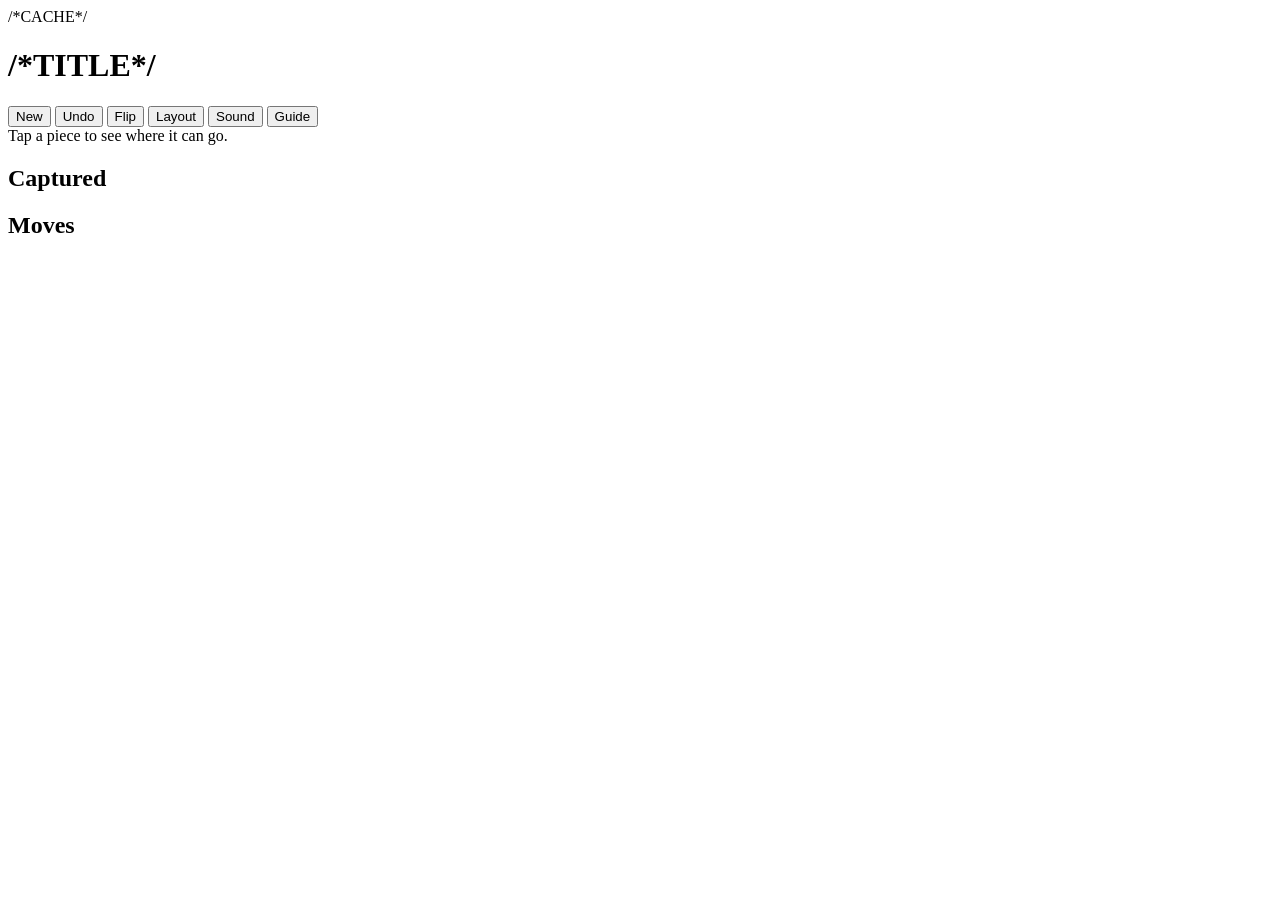
<file: src/template.html>
<!DOCTYPE html>
<html lang="en">
<head>
<meta charset="utf-8">
<meta name="viewport" content="width=device-width,initial-scale=1,viewport-fit=cover">
/*CACHE*/
<meta name="theme-color" content="#0d1322">
<title>/*TITLE*/</title>
<link rel="icon" href="/*FAVICON*/">
<style>
/*CSS*/
</style>
</head>
<body>
<svg width="0" height="0" style="position:absolute" aria-hidden="true"><defs>/*SYMBOLS*/</defs></svg>
<div id="app">
  <header id="top">
    <h1>/*TITLE*/</h1>
    <nav>
      <button id="bNew" type="button">New</button>
      <button id="bUndo" type="button">Undo</button>
      <button id="bFlip" type="button">Flip</button>
      <button id="bSide" type="button" title="Switch between stacked boards and boards side by side" aria-pressed="false">Layout</button>
      <button id="bSound" type="button">Sound</button>
      <button id="bGuide" type="button">Guide</button>
    </nav>
  </header>
  <main id="main">
    <section id="play">
      <div id="status"><span id="turnTok"></span><span id="statusText"></span><span id="spin" hidden></span></div>
      <div id="info">Tap a piece to see where it can go.</div>
      <div id="boards"></div>
    </section>
    <aside id="panel">
      <div id="matchup"></div>
      <h2>Captured</h2>
      <div id="capS" class="caps"></div>
      <div id="capG" class="caps"></div>
      <h2>Moves</h2>
      <ol id="movelist"></ol>
    </aside>
  </main>
</div>

<div id="dlgNew" class="modal" hidden>
  <div class="card">
    <h2>New game</h2>
    <div class="row" id="optMode">
      <button type="button" data-v="ai">vs Computer</button>
      <button type="button" data-v="2p">Two players</button>
    </div>
    <div id="aiOpts">
      <div id="sideOpts">
      <h3>Play as</h3>
      <div class="row" id="optSide">
        <button type="button" data-v="1">Gold (first)</button>
        <button type="button" data-v="-1">Scarlet</button>
        <button type="button" data-v="0">Random</button>
      </div>
      </div>
      <h3>Difficulty</h3>
      <div class="row" id="optLevel"></div>
      <p id="levelNote" class="note"></p>
    </div>
    <div class="row end">
      <button type="button" id="newCancel" class="ghost">Cancel</button>
      <button type="button" id="newStart" class="primary">Start</button>
    </div>
  </div>
</div>

<div id="dlgOver" class="modal" hidden>
  <div class="card center">
    <h2 id="overTitle"></h2>
    <p id="overText"></p>
    <div class="row end">
      <button type="button" id="overClose" class="ghost">View board</button>
      <button type="button" id="overNew" class="primary">New game</button>
    </div>
  </div>
</div>

<div id="dlgGuide" class="modal" hidden>
  <div class="card wide">
    <div class="row between"><h2>How to play</h2><button type="button" id="guideClose" class="ghost">Close</button></div>
    <div id="guideBody"></div>
  </div>
</div>

<script>var VARIANT_ID = /*VARIANT_ID*/;</script>
<script id="engine-src">
/*ENGINE*/
</script>
<script>
/*SFX*/
</script>
<script>
var GUIDE = /*GUIDE*/;
/*UI*/
</script>
</body>
</html>
</file>
